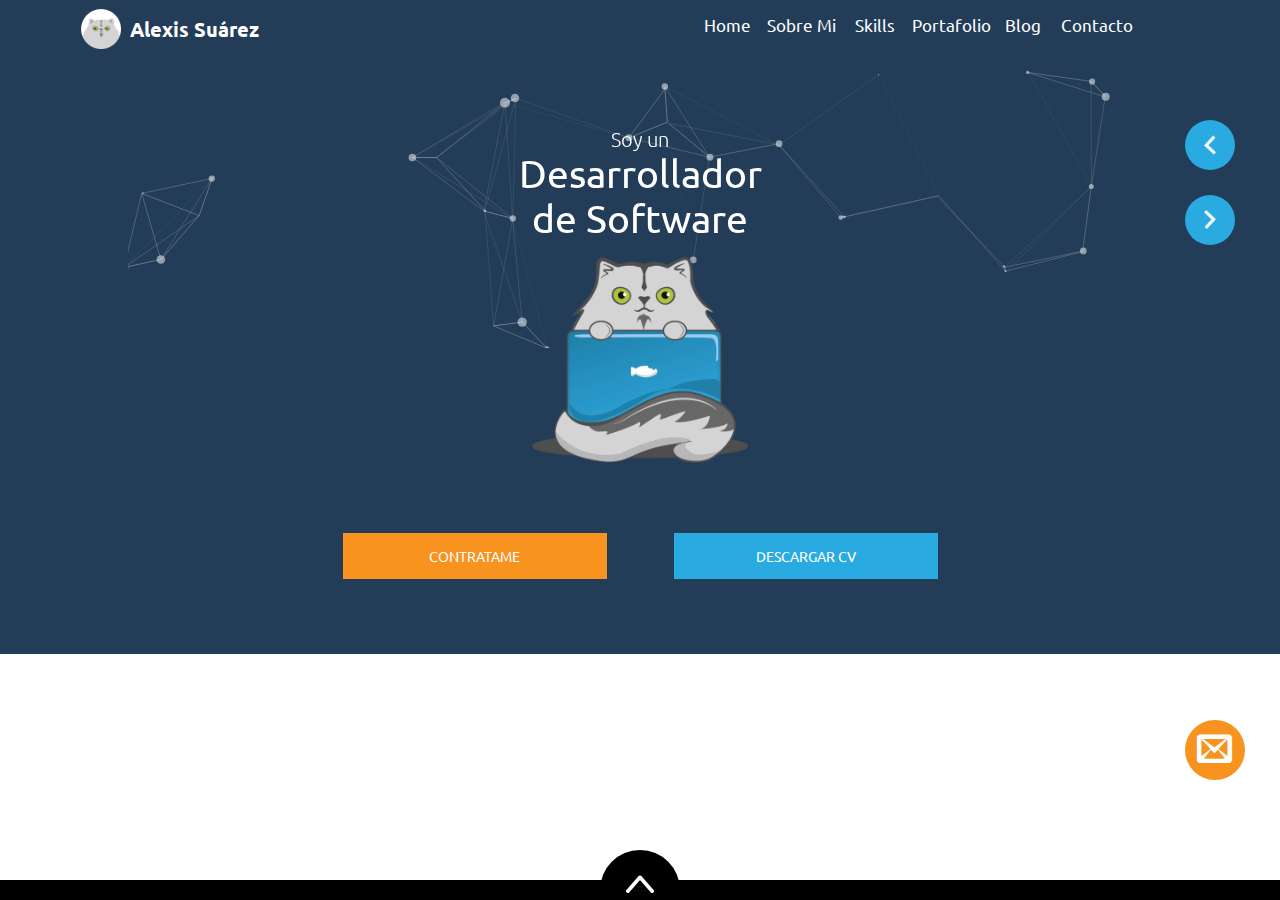
<file: index.html>
<!DOCTYPE html>
<html lang="es">

<head>
    <meta charset="UTF-8">
    <title>Alexis Suárez</title>
    <meta name="viewport" content="width=device-width, initial-scale=1, maximum-scale=1">
    <meta name="keywords" content="Desarrollo de Software, Diseño de páginas Web, Creación de Apps">
    <meta name="description" content="Creación de Software profesional">
    <meta name="owner" content="Alexis Suárez">
    <meta name="author" content="alexissuarezllamas">
    <meta name="robots" content="index, follow">

    <script src="js/modernizr.js"></script>

    <link href="css/normalize.css" rel="stylesheet">

    <link href="css/style.css" rel="stylesheet">
    <link href="css/design.css" rel="stylesheet">

    <link href="https://fonts.googleapis.com/css?family=Ubuntu" rel="stylesheet">
</head>

<body>
    <header>
        <h1>
            <a href="index.html">
                <figure>
                    <img src="img/icon.png" alt="">
                </figure>
            </a>
            <a href="index.html">Alexis Suárez</a>
        </h1>

        <nav id="ioMenu">
            <figure id="showMenu" class="ioMenuMovil" onclick="displayMenu()">
                <img src="img/menu.png" alt="">
            </figure>

            <div id="cardMenu">
                <figure id="hideMenu" class="ioMenuMovil" onclick="displayMenu()">
                    <img src="img/exit.png" alt="">
                </figure>

                <figure id="logoMenu">
                    <img src="img/logo.png" alt="">
                </figure>
                <ul>
                    <li><a onclick="navSection('home')" href="#">Home</a></li>
                    <li><a onclick="navSection('aboutme')" href="#">Sobre Mi</a></li>
                    <li><a onclick="navSection('skills')" href="#">Skills</a></li>
                    <li><a onclick="navSection('portafolio')" href="#">Portafolio</a></li>
                    <li><a onclick="navSection('blog')" href="#">Blog</a></li>
                    <li><a onclick="displayFormContact('block')" href="#">Contacto</a></li>
                </ul>
            </div>
        </nav>

        <div id="prev_section" onclick="displaySection('prev')"><img src="icons/icon-08.png" alt=""></div>
        <div id="next_section" onclick="displaySection('next')"><img src="icons/icon-08.png" alt=""></div>
    </header>

    <div id="slider">
        <section class="slide" id="home" style="display:block">
            <div class="mainAnimation">
                <div id="particles-js"></div>
            </div>
            <div class="mainLogo">
                <h2>Soy un <strong>Desarrollador de Software</strong></h2>
                <figure>
                    <img src="img/logo.png" alt="">
                </figure>
            </div>
            <div class="buttonPage">
                <div id="contratame" onclick="displayFormContact('block')">CONTRATAME</div>
                <a href="docs/cv-alexis-2017.pdf" target="_blank">DESCARGAR CV</a>
            </div>
        </section>
        <section class="slide" id="aboutme" style="display:none"></section>
        <section class="slide" id="skills" style="display:none"></section>
        <section class="slide" id="portafolio" style="display:none"></section>
        <section class="slide" id="blog" style="display:none"></section>
    </div>

    <div id="contactForm">
        <form action="contac.php" id="form1" name="form1" method="post">
            <div id="closeForm" onclick="displayFormContact('none')"></div>
            <figure id="logoMensaje"><img src="icons/icon-17.png" alt=""></figure>

            <p>Dí Hola</p>

            <input id="name" type="text" name="name" placeholder="Tu Nombre">

            <input id="email" type="text" name="email" placeholder="Tu Email">

            <textarea id="message" name="message" placeholder="Mesaje"></textarea>

            <input id="button" type="submit" name="submit" value="ENVIAR">
        </form>
    </div>

    <div id="contactButton" onclick="displayFormContact('block')"></div>

    <footer>
        <div class="rrss">
            <a href="https://www.facebook.com/alex.suarez.92372446" target="_blank"></a>
            <a href="https://www.instagram.com/?hl=es" target="_blank"></a>
            <a href="https://www.whatsapp.com/?l=es" target="_blank"></a>
            <a href="https://twitter.com/?lang=es" target="_blank"></a>
        </div>
        <p>© 2016 All rights reserved | Privacity Policy</p>
    </footer>

    <script src="js/particles.js"></script>
    <script src="js/app.js"></script>
    <script src="js/slider.js"></script>
    
</body>

</html>
</file>
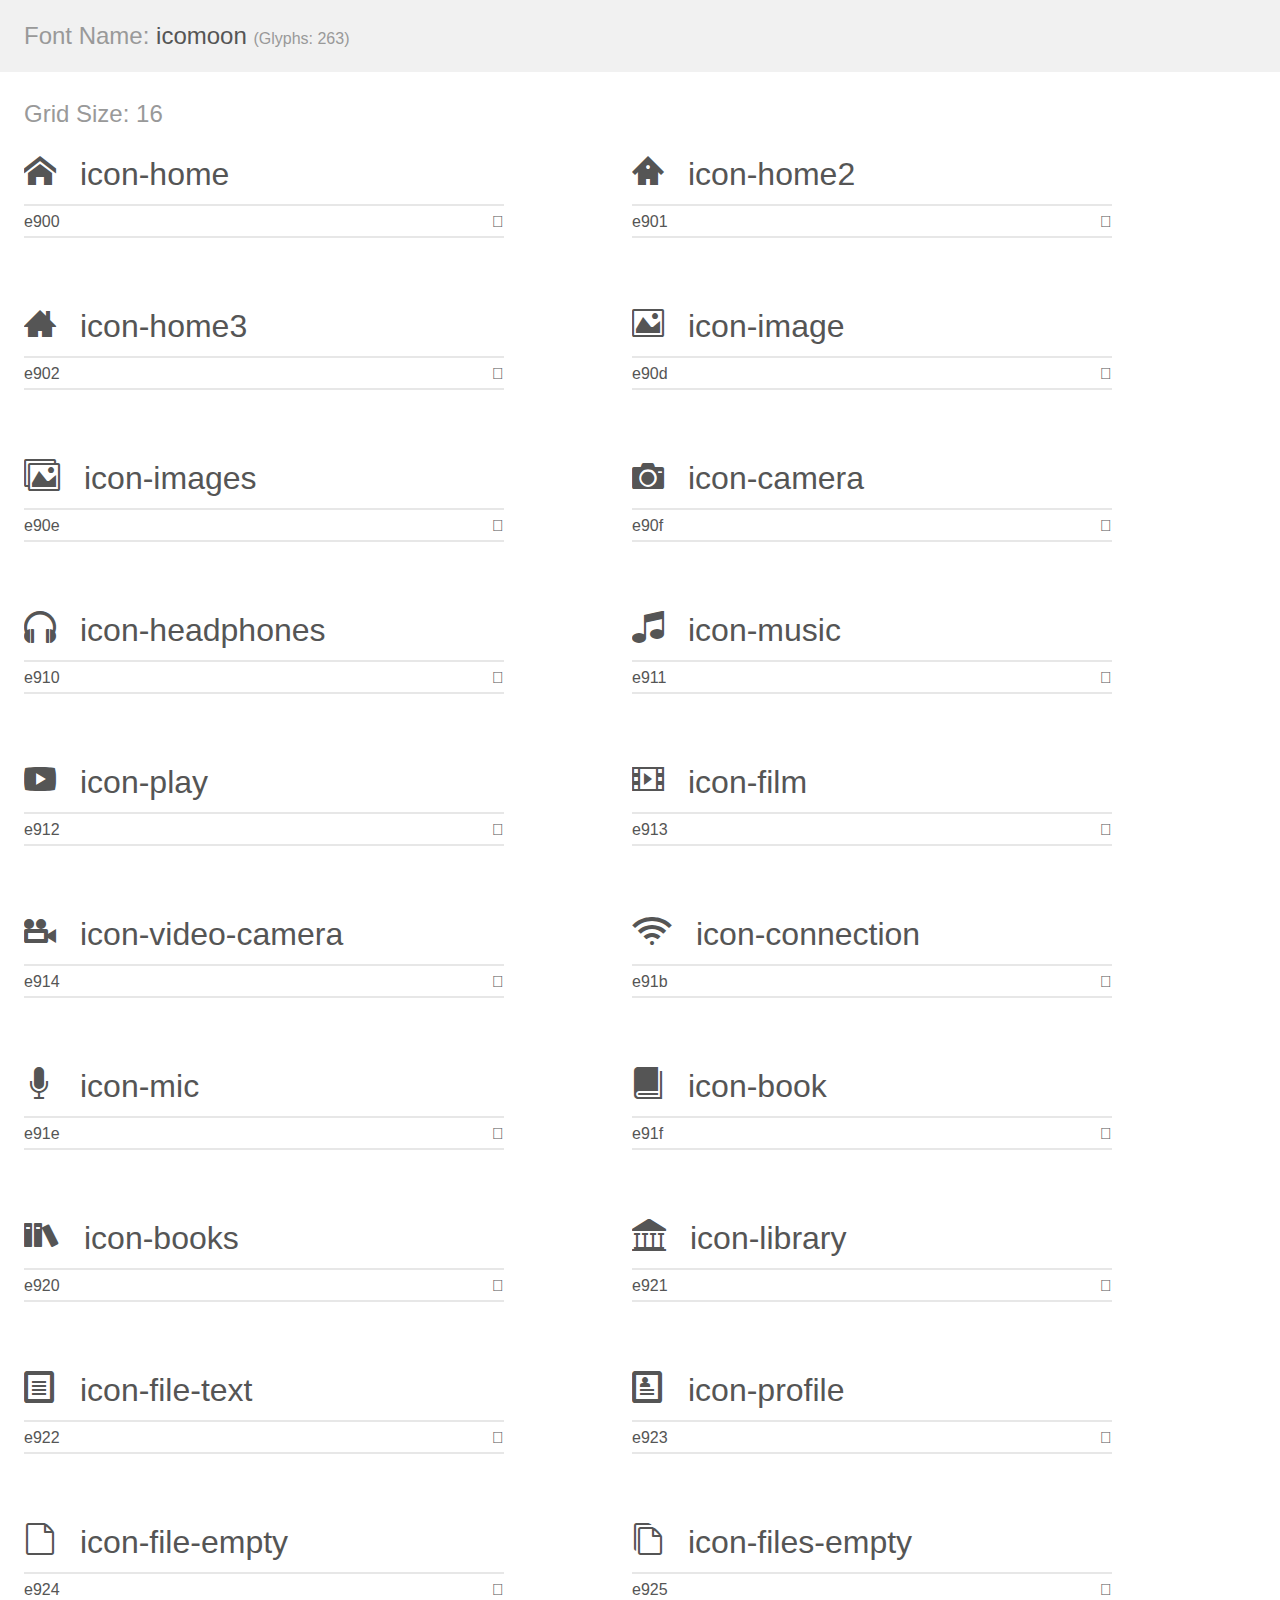
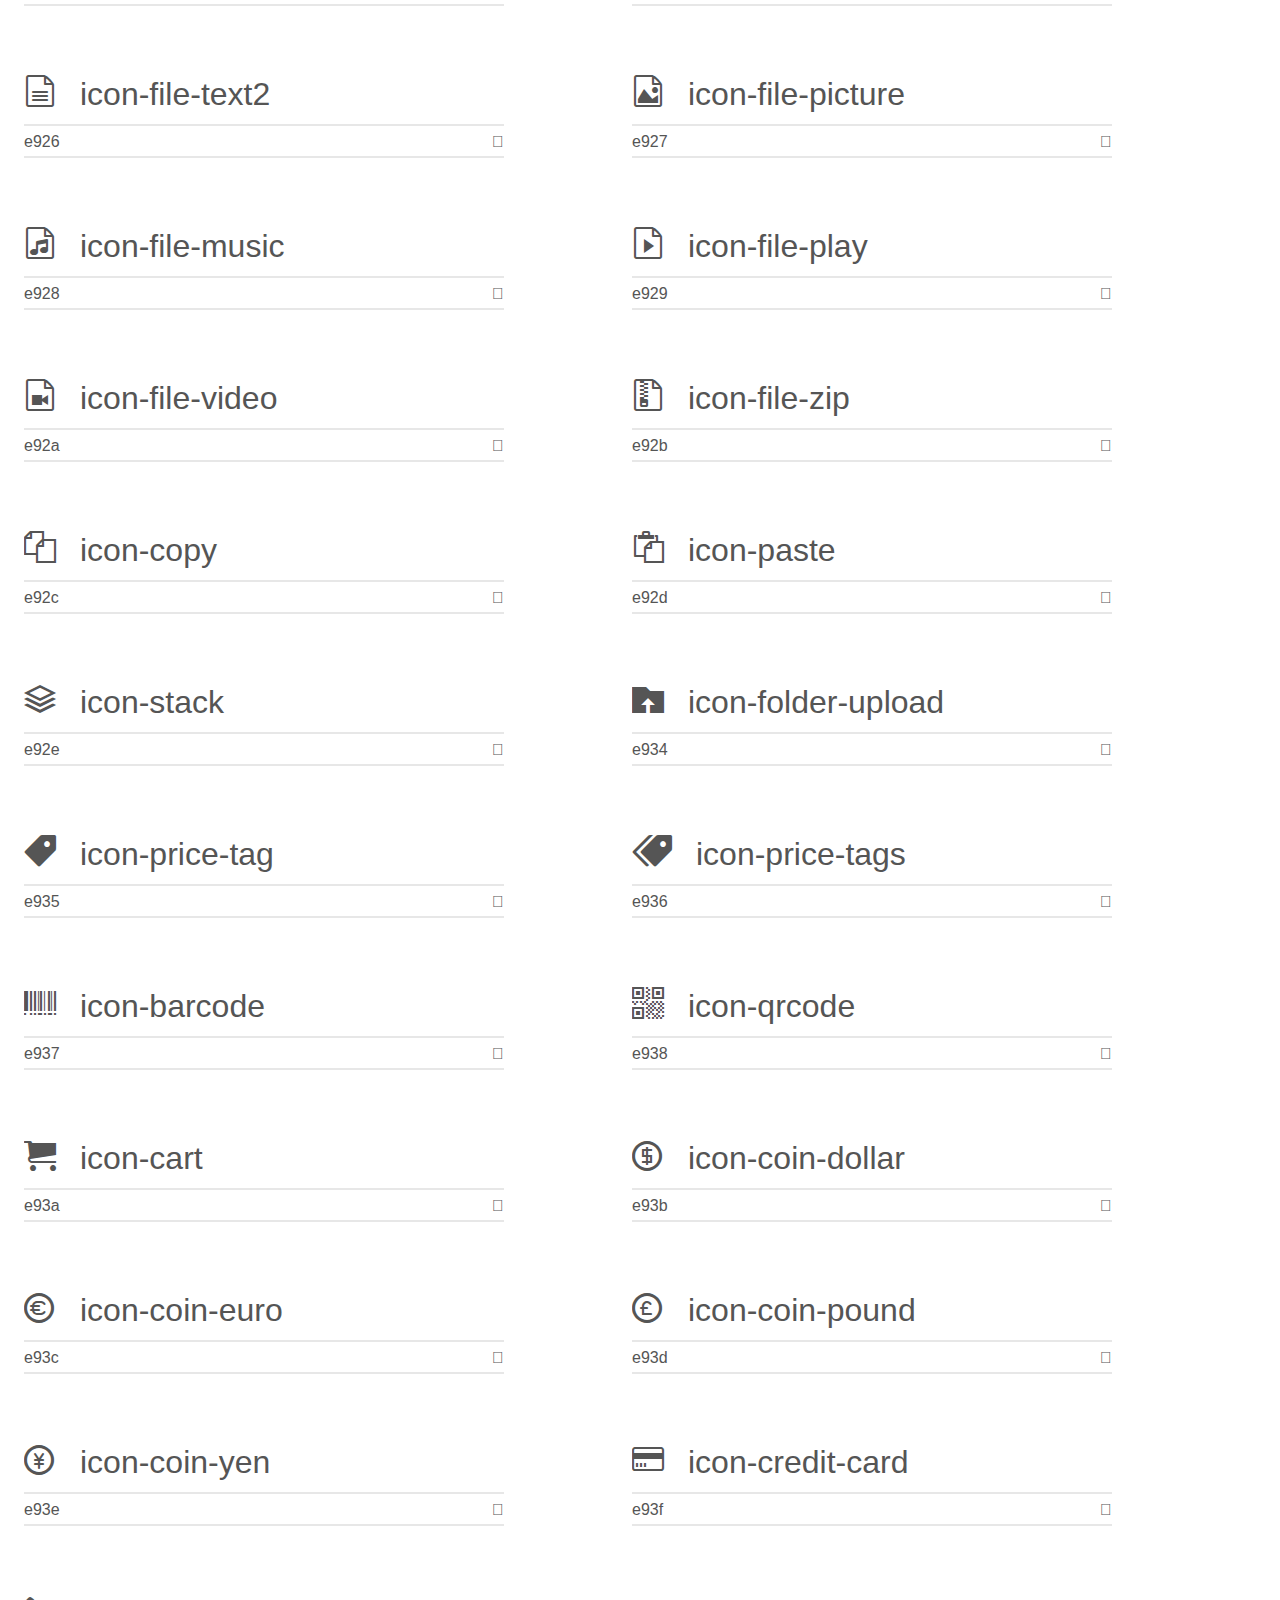
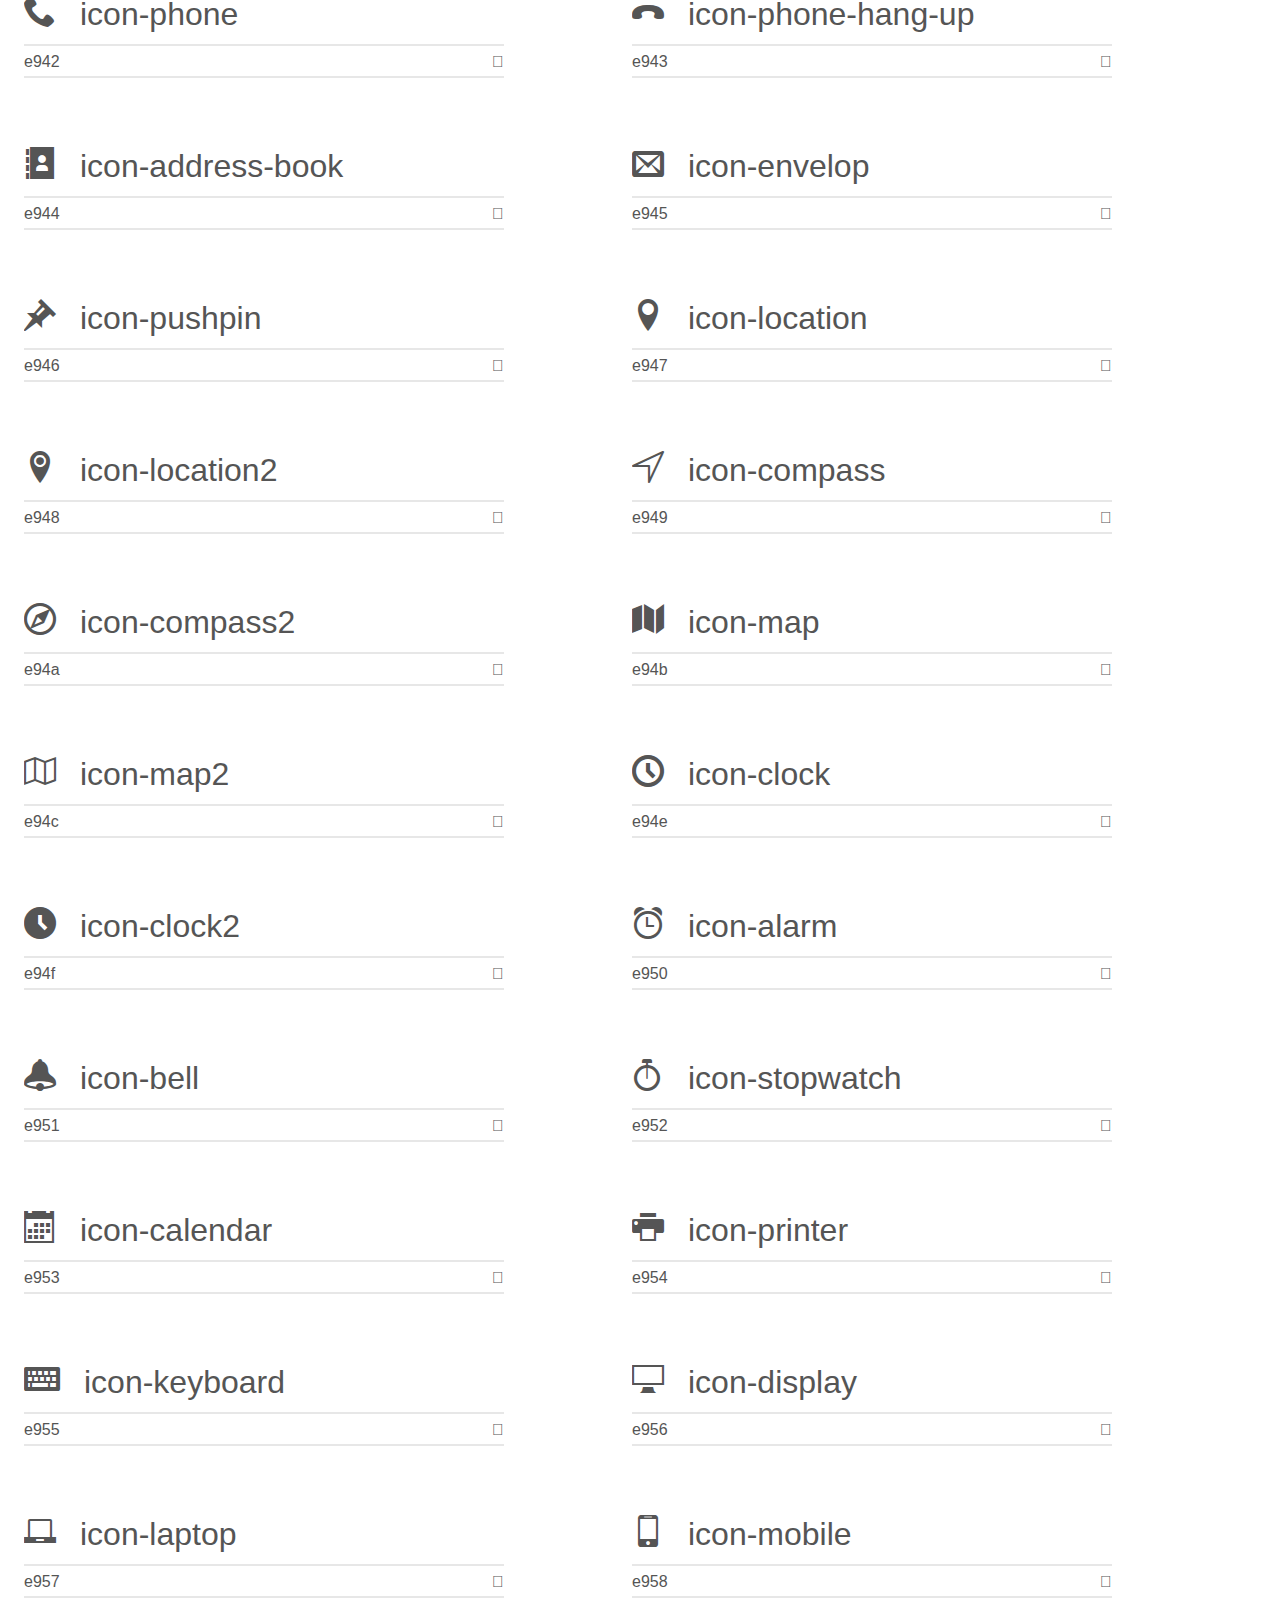
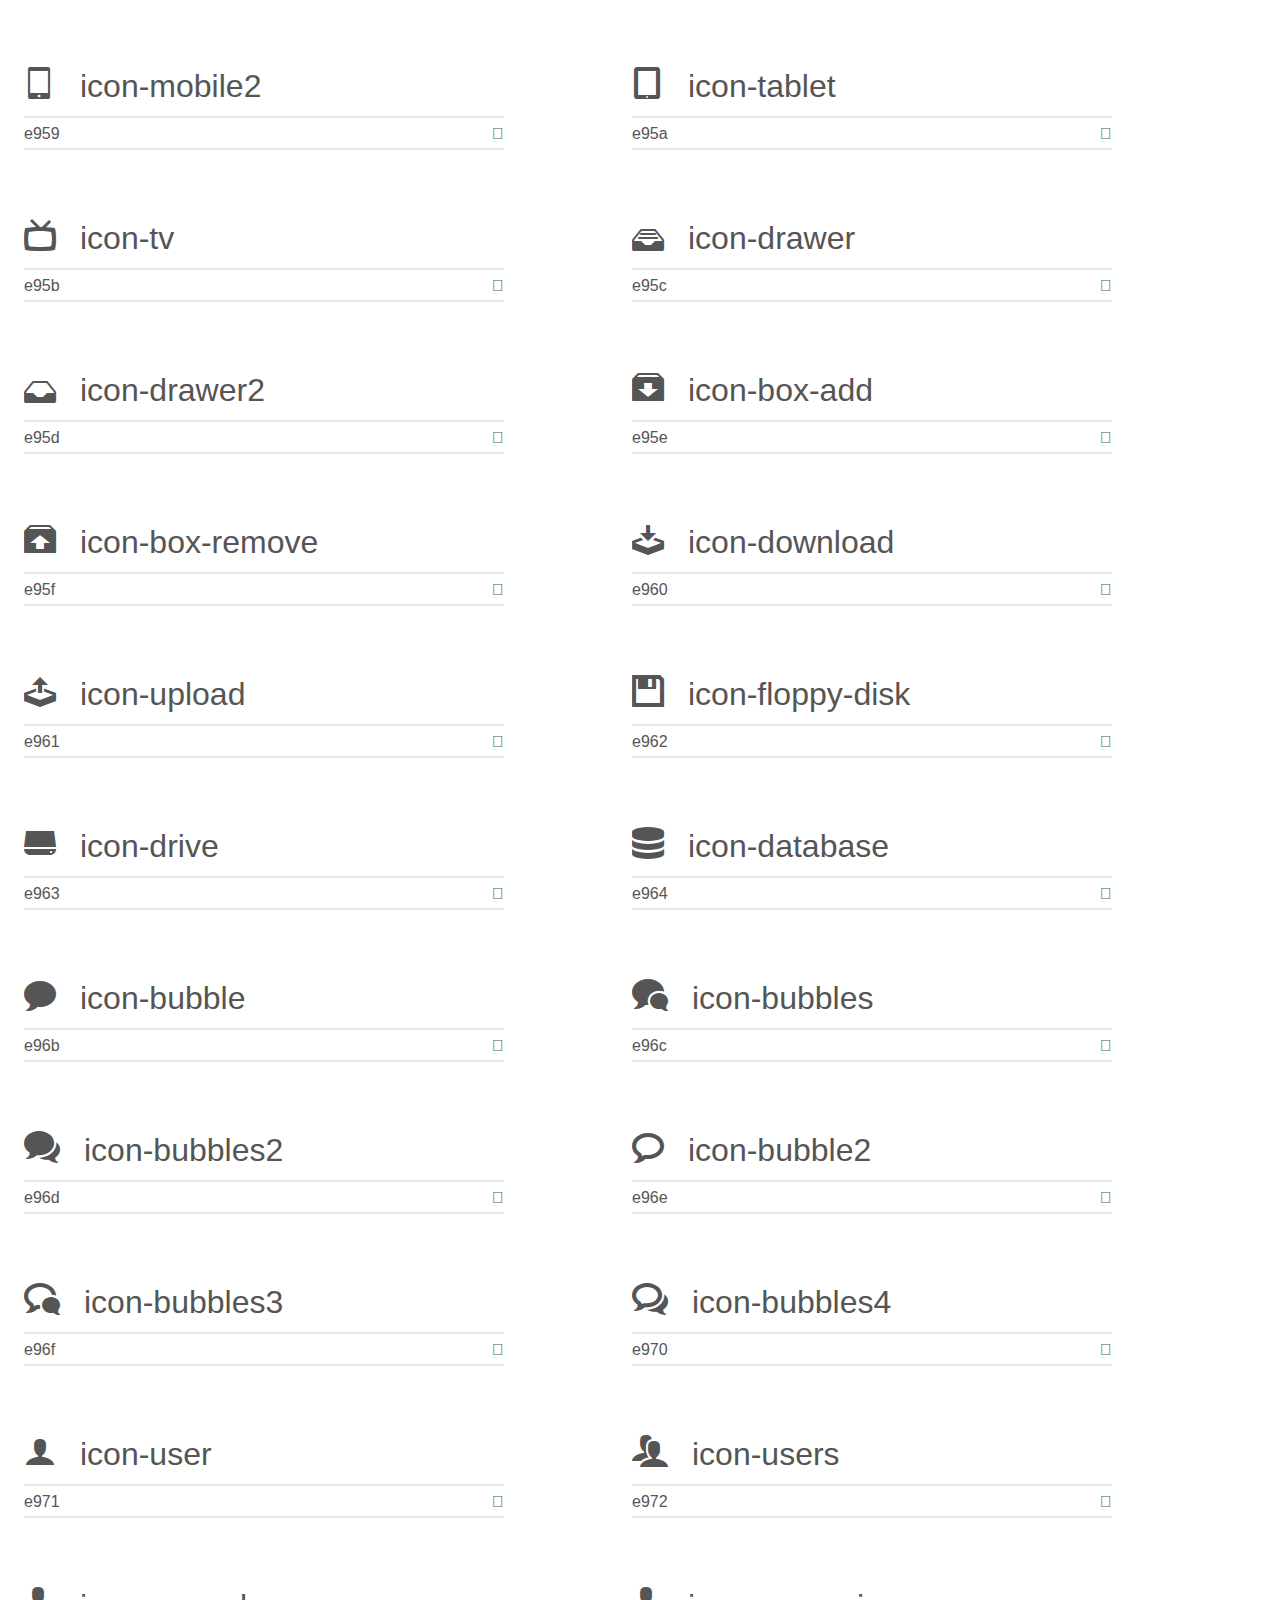
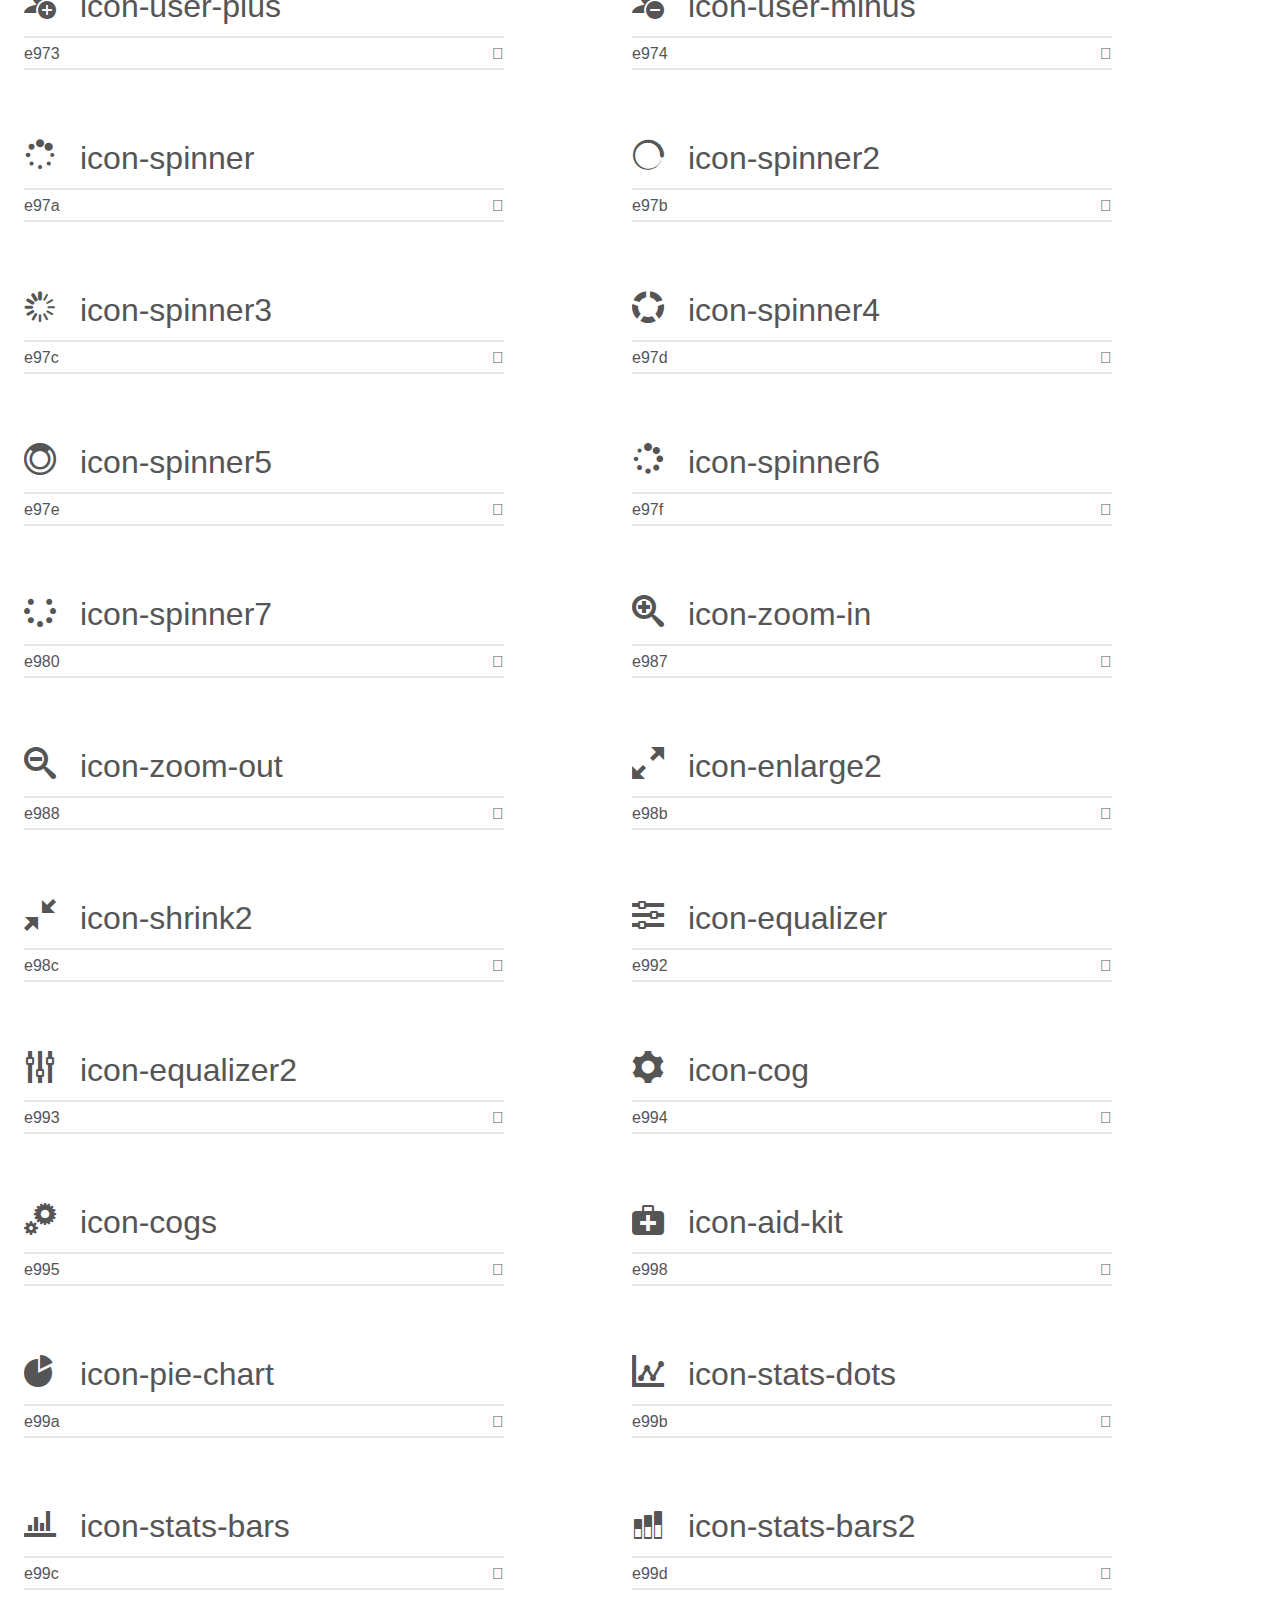
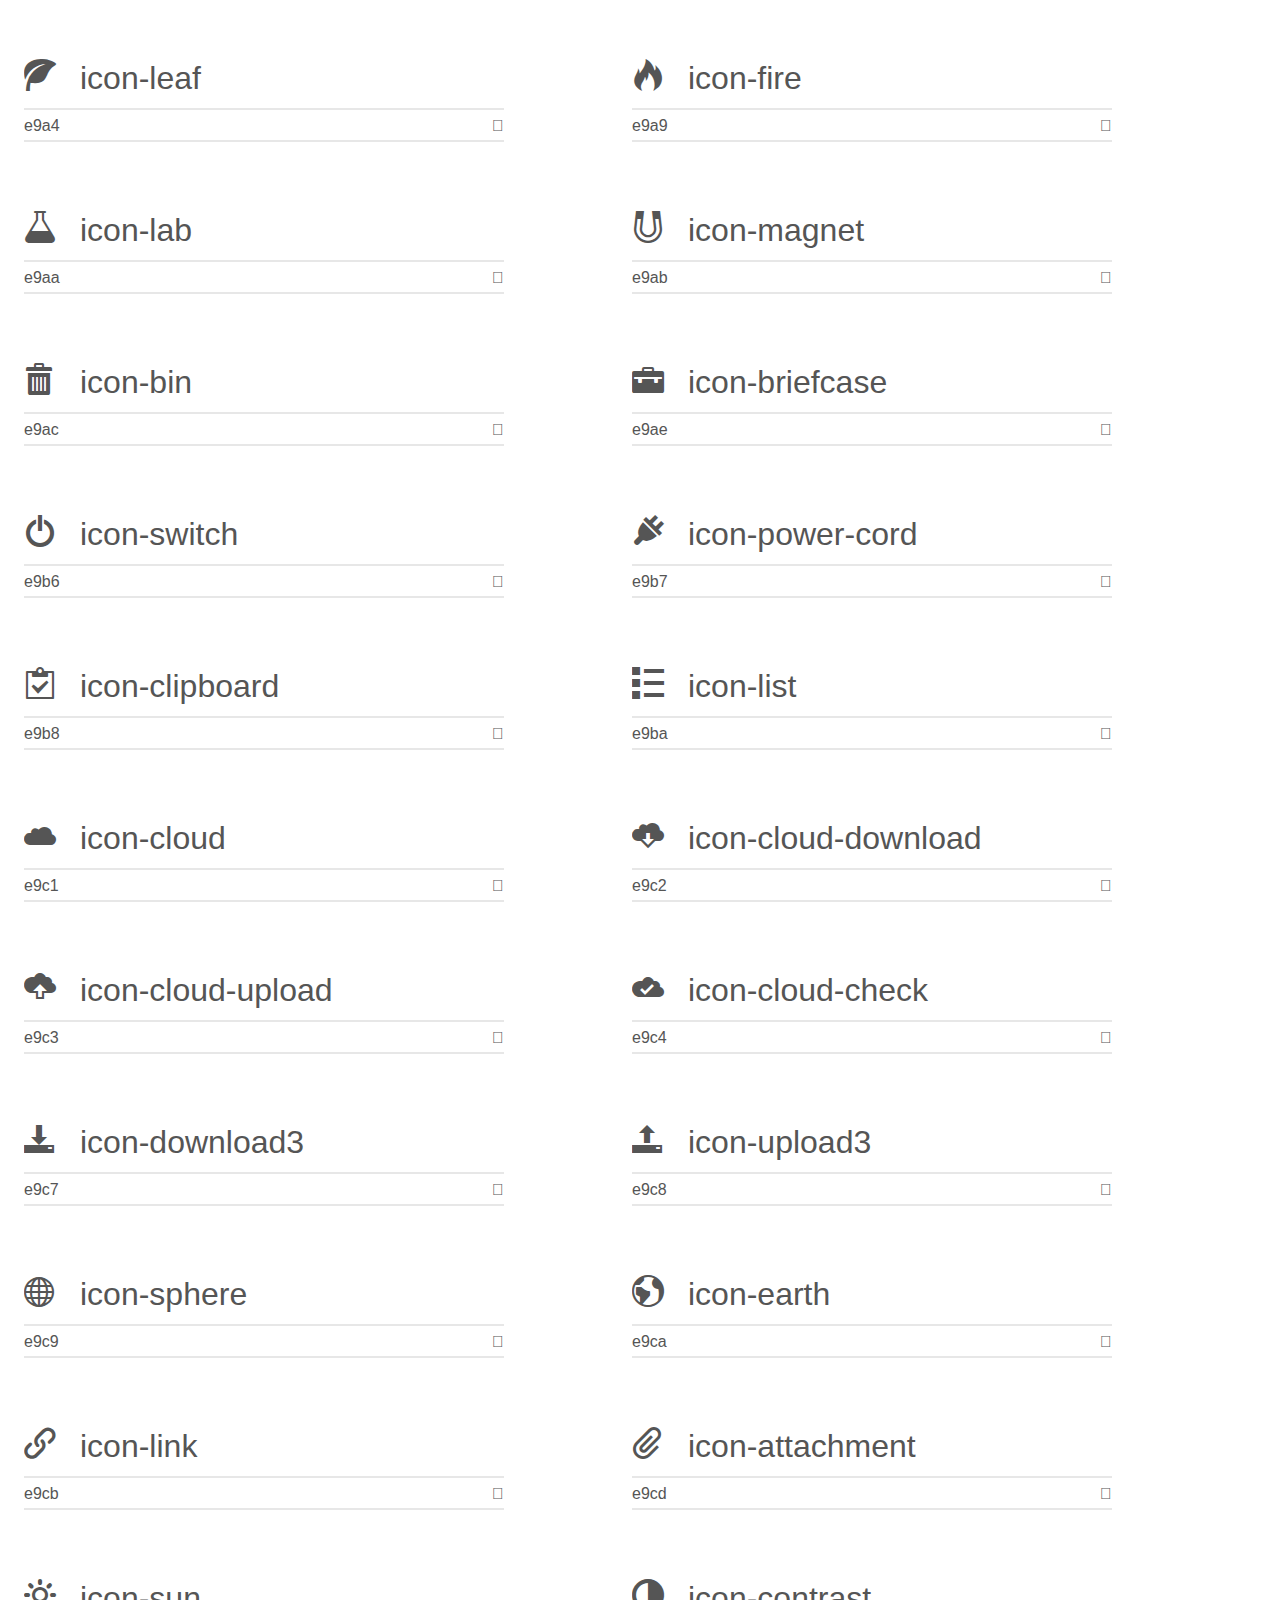
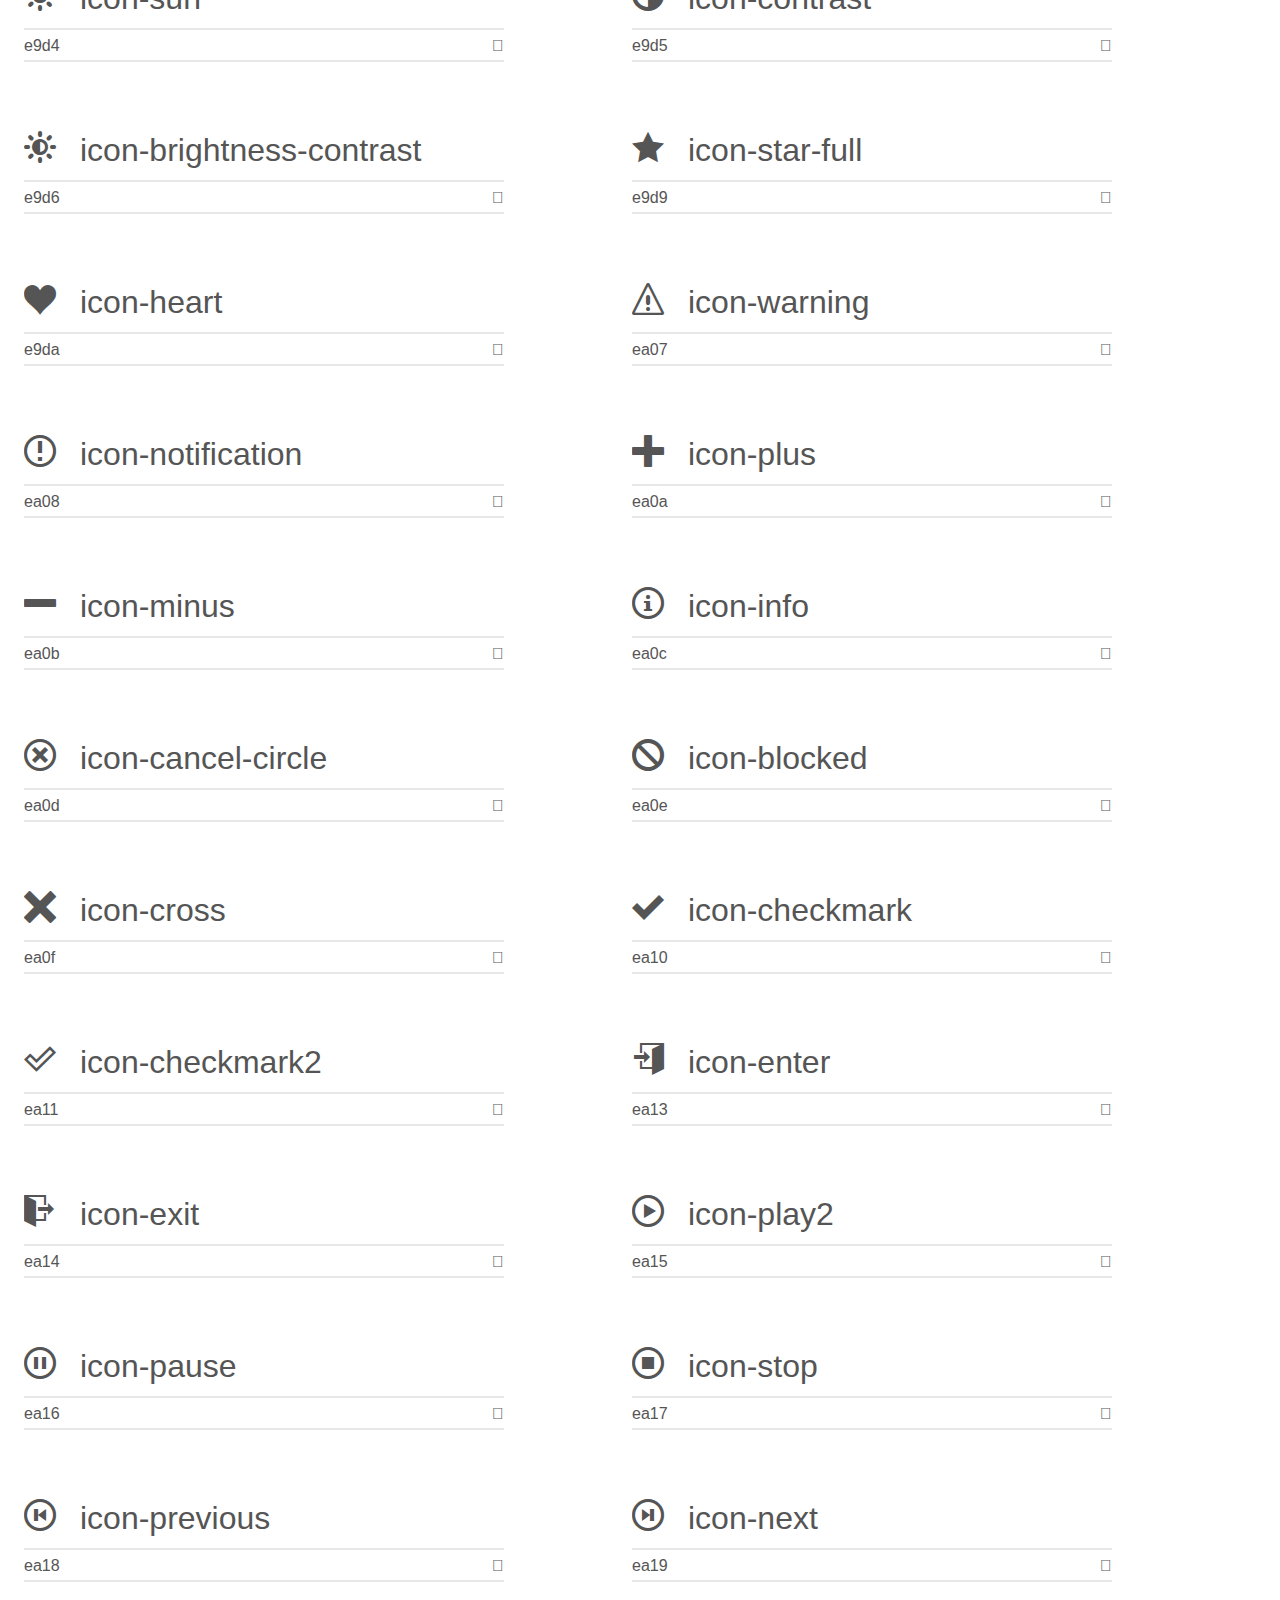
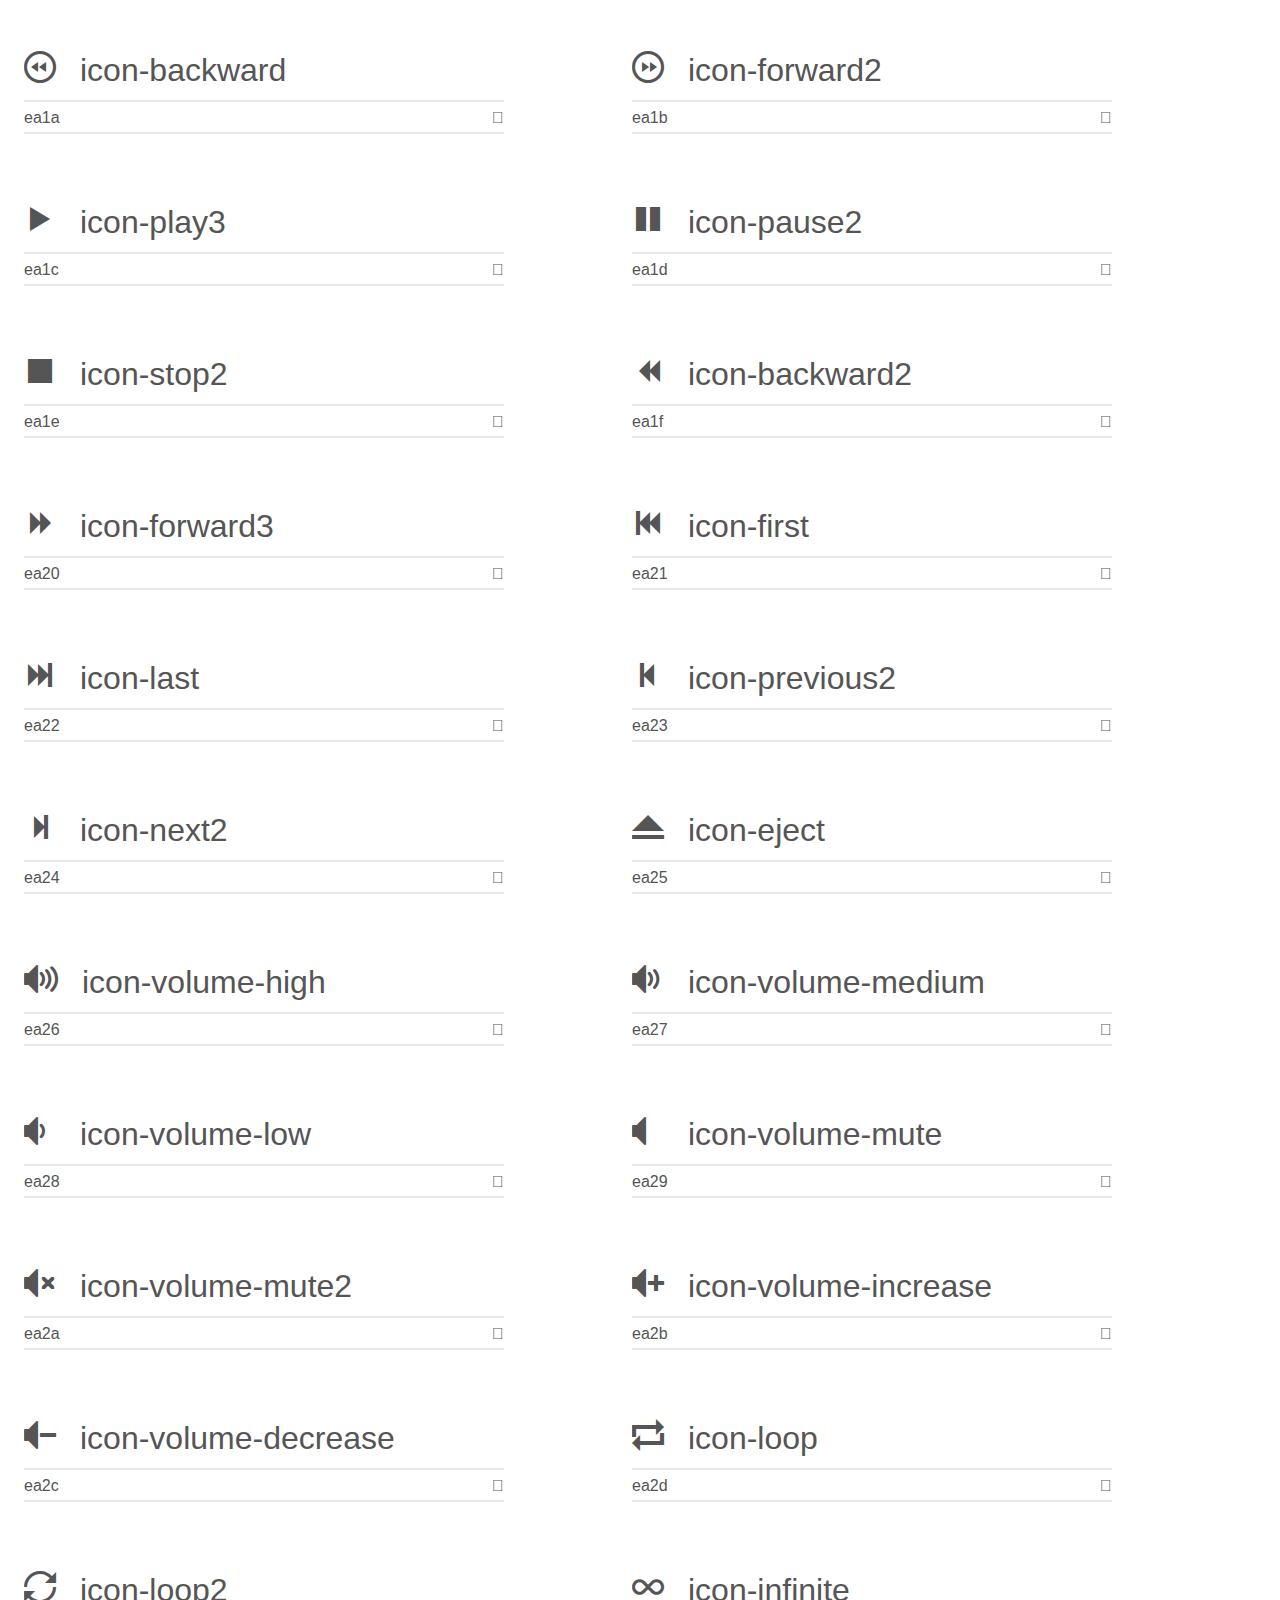
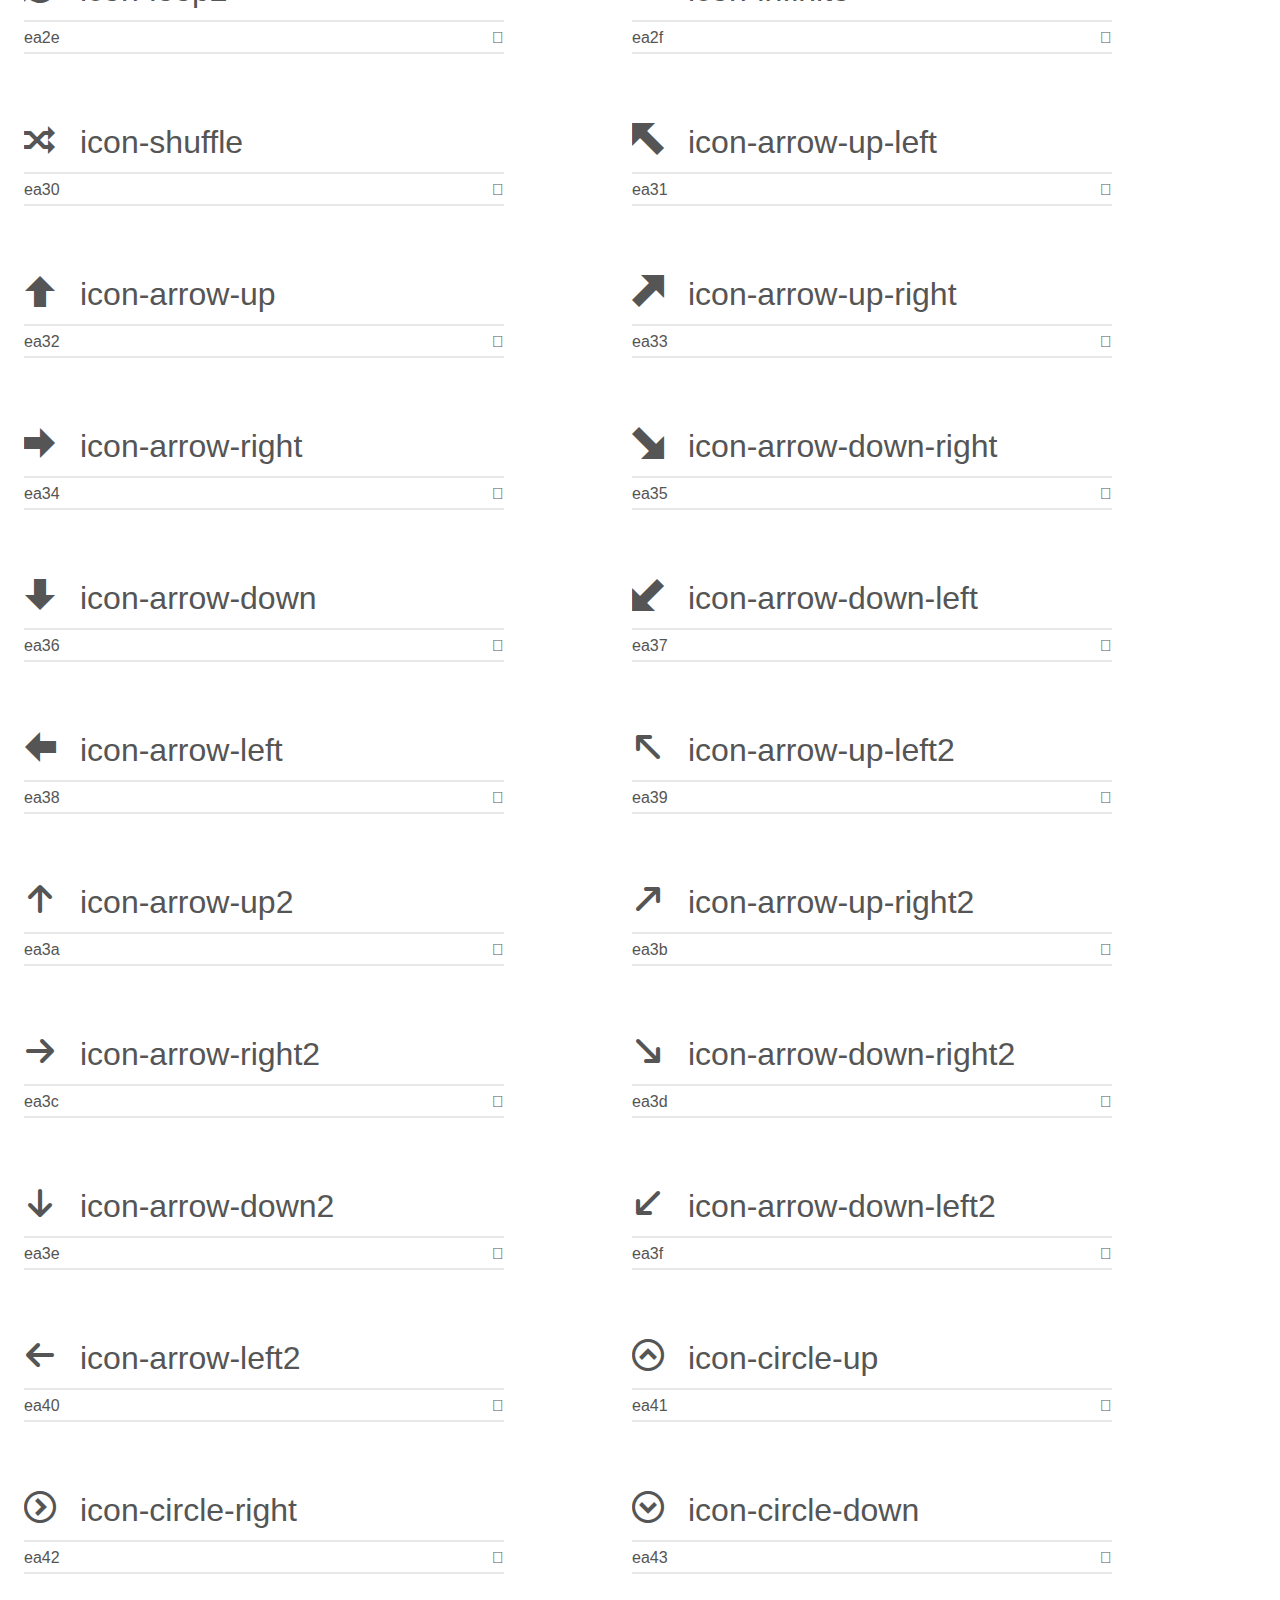
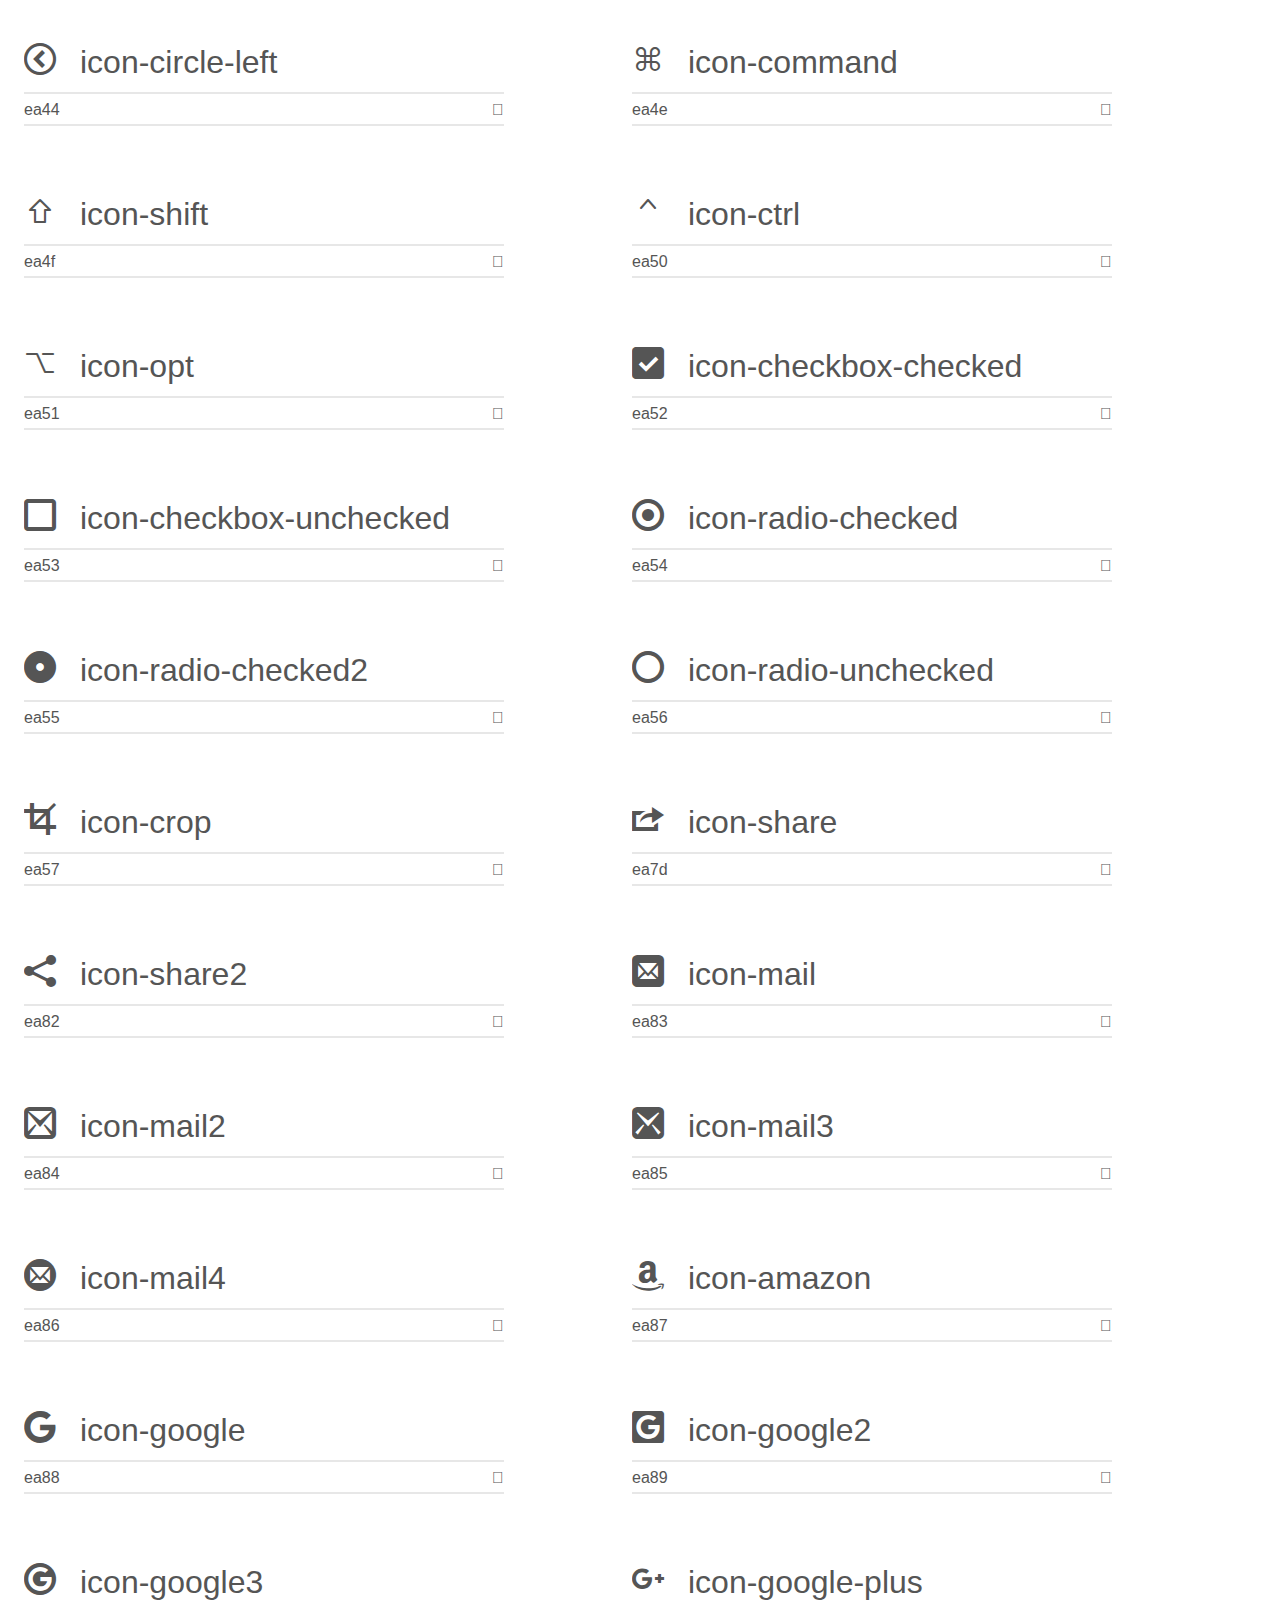
<file: css/demo.html>
<!doctype html>
<html>
<head>
    <meta charset="utf-8">
    <title>IcoMoon Demo</title>
    <meta name="description" content="An Icon Font Generated By IcoMoon.io">
    <meta name="viewport" content="width=device-width, initial-scale=1">
    <link rel="stylesheet" href="demo-files/demo.css">
    <link rel="stylesheet" href="style.css"></head>
<body>
    <div class="bgc1 clearfix">
        <h1 class="mhmm mvm"><span class="fgc1">Font Name:</span> icomoon <small class="fgc1">(Glyphs:&nbsp;263)</small></h1>
    </div>
    <div class="clearfix mhl ptl">
        <h1 class="mvm mtn fgc1">Grid Size: 16</h1>
        <div class="glyph fs1">
            <div class="clearfix bshadow0 pbs">
                <span class="icon-home">
                
                </span>
                <span class="mls"> icon-home</span>
            </div>
            <fieldset class="fs0 size1of1 clearfix hidden-false">
                <input type="text" readonly value="e900" class="unit size1of2" />
                <input type="text" maxlength="1" readonly value="&#xe900;" class="unitRight size1of2 talign-right" />
            </fieldset>
            <div class="fs0 bshadow0 clearfix hidden-true">
                <span class="unit pvs fgc1">liga: </span>
                <input type="text" readonly value="home, house" class="liga unitRight" />
            </div>
        </div>
        <div class="glyph fs1">
            <div class="clearfix bshadow0 pbs">
                <span class="icon-home2">
                
                </span>
                <span class="mls"> icon-home2</span>
            </div>
            <fieldset class="fs0 size1of1 clearfix hidden-false">
                <input type="text" readonly value="e901" class="unit size1of2" />
                <input type="text" maxlength="1" readonly value="&#xe901;" class="unitRight size1of2 talign-right" />
            </fieldset>
            <div class="fs0 bshadow0 clearfix hidden-true">
                <span class="unit pvs fgc1">liga: </span>
                <input type="text" readonly value="home2, house2" class="liga unitRight" />
            </div>
        </div>
        <div class="glyph fs1">
            <div class="clearfix bshadow0 pbs">
                <span class="icon-home3">
                
                </span>
                <span class="mls"> icon-home3</span>
            </div>
            <fieldset class="fs0 size1of1 clearfix hidden-false">
                <input type="text" readonly value="e902" class="unit size1of2" />
                <input type="text" maxlength="1" readonly value="&#xe902;" class="unitRight size1of2 talign-right" />
            </fieldset>
            <div class="fs0 bshadow0 clearfix hidden-true">
                <span class="unit pvs fgc1">liga: </span>
                <input type="text" readonly value="home3, house3" class="liga unitRight" />
            </div>
        </div>
        <div class="glyph fs1">
            <div class="clearfix bshadow0 pbs">
                <span class="icon-image">
                
                </span>
                <span class="mls"> icon-image</span>
            </div>
            <fieldset class="fs0 size1of1 clearfix hidden-false">
                <input type="text" readonly value="e90d" class="unit size1of2" />
                <input type="text" maxlength="1" readonly value="&#xe90d;" class="unitRight size1of2 talign-right" />
            </fieldset>
            <div class="fs0 bshadow0 clearfix hidden-true">
                <span class="unit pvs fgc1">liga: </span>
                <input type="text" readonly value="image, picture" class="liga unitRight" />
            </div>
        </div>
        <div class="glyph fs1">
            <div class="clearfix bshadow0 pbs">
                <span class="icon-images">
                
                </span>
                <span class="mls"> icon-images</span>
            </div>
            <fieldset class="fs0 size1of1 clearfix hidden-false">
                <input type="text" readonly value="e90e" class="unit size1of2" />
                <input type="text" maxlength="1" readonly value="&#xe90e;" class="unitRight size1of2 talign-right" />
            </fieldset>
            <div class="fs0 bshadow0 clearfix hidden-true">
                <span class="unit pvs fgc1">liga: </span>
                <input type="text" readonly value="images, pictures" class="liga unitRight" />
            </div>
        </div>
        <div class="glyph fs1">
            <div class="clearfix bshadow0 pbs">
                <span class="icon-camera">
                
                </span>
                <span class="mls"> icon-camera</span>
            </div>
            <fieldset class="fs0 size1of1 clearfix hidden-false">
                <input type="text" readonly value="e90f" class="unit size1of2" />
                <input type="text" maxlength="1" readonly value="&#xe90f;" class="unitRight size1of2 talign-right" />
            </fieldset>
            <div class="fs0 bshadow0 clearfix hidden-true">
                <span class="unit pvs fgc1">liga: </span>
                <input type="text" readonly value="camera, photo" class="liga unitRight" />
            </div>
        </div>
        <div class="glyph fs1">
            <div class="clearfix bshadow0 pbs">
                <span class="icon-headphones">
                
                </span>
                <span class="mls"> icon-headphones</span>
            </div>
            <fieldset class="fs0 size1of1 clearfix hidden-false">
                <input type="text" readonly value="e910" class="unit size1of2" />
                <input type="text" maxlength="1" readonly value="&#xe910;" class="unitRight size1of2 talign-right" />
            </fieldset>
            <div class="fs0 bshadow0 clearfix hidden-true">
                <span class="unit pvs fgc1">liga: </span>
                <input type="text" readonly value="headphones, headset" class="liga unitRight" />
            </div>
        </div>
        <div class="glyph fs1">
            <div class="clearfix bshadow0 pbs">
                <span class="icon-music">
                
                </span>
                <span class="mls"> icon-music</span>
            </div>
            <fieldset class="fs0 size1of1 clearfix hidden-false">
                <input type="text" readonly value="e911" class="unit size1of2" />
                <input type="text" maxlength="1" readonly value="&#xe911;" class="unitRight size1of2 talign-right" />
            </fieldset>
            <div class="fs0 bshadow0 clearfix hidden-true">
                <span class="unit pvs fgc1">liga: </span>
                <input type="text" readonly value="music, song" class="liga unitRight" />
            </div>
        </div>
        <div class="glyph fs1">
            <div class="clearfix bshadow0 pbs">
                <span class="icon-play">
                
                </span>
                <span class="mls"> icon-play</span>
            </div>
            <fieldset class="fs0 size1of1 clearfix hidden-false">
                <input type="text" readonly value="e912" class="unit size1of2" />
                <input type="text" maxlength="1" readonly value="&#xe912;" class="unitRight size1of2 talign-right" />
            </fieldset>
            <div class="fs0 bshadow0 clearfix hidden-true">
                <span class="unit pvs fgc1">liga: </span>
                <input type="text" readonly value="play, video" class="liga unitRight" />
            </div>
        </div>
        <div class="glyph fs1">
            <div class="clearfix bshadow0 pbs">
                <span class="icon-film">
                
                </span>
                <span class="mls"> icon-film</span>
            </div>
            <fieldset class="fs0 size1of1 clearfix hidden-false">
                <input type="text" readonly value="e913" class="unit size1of2" />
                <input type="text" maxlength="1" readonly value="&#xe913;" class="unitRight size1of2 talign-right" />
            </fieldset>
            <div class="fs0 bshadow0 clearfix hidden-true">
                <span class="unit pvs fgc1">liga: </span>
                <input type="text" readonly value="film, video2" class="liga unitRight" />
            </div>
        </div>
        <div class="glyph fs1">
            <div class="clearfix bshadow0 pbs">
                <span class="icon-video-camera">
                
                </span>
                <span class="mls"> icon-video-camera</span>
            </div>
            <fieldset class="fs0 size1of1 clearfix hidden-false">
                <input type="text" readonly value="e914" class="unit size1of2" />
                <input type="text" maxlength="1" readonly value="&#xe914;" class="unitRight size1of2 talign-right" />
            </fieldset>
            <div class="fs0 bshadow0 clearfix hidden-true">
                <span class="unit pvs fgc1">liga: </span>
                <input type="text" readonly value="video-camera, video3" class="liga unitRight" />
            </div>
        </div>
        <div class="glyph fs1">
            <div class="clearfix bshadow0 pbs">
                <span class="icon-connection">
                
                </span>
                <span class="mls"> icon-connection</span>
            </div>
            <fieldset class="fs0 size1of1 clearfix hidden-false">
                <input type="text" readonly value="e91b" class="unit size1of2" />
                <input type="text" maxlength="1" readonly value="&#xe91b;" class="unitRight size1of2 talign-right" />
            </fieldset>
            <div class="fs0 bshadow0 clearfix hidden-true">
                <span class="unit pvs fgc1">liga: </span>
                <input type="text" readonly value="connection, wifi" class="liga unitRight" />
            </div>
        </div>
        <div class="glyph fs1">
            <div class="clearfix bshadow0 pbs">
                <span class="icon-mic">
                
                </span>
                <span class="mls"> icon-mic</span>
            </div>
            <fieldset class="fs0 size1of1 clearfix hidden-false">
                <input type="text" readonly value="e91e" class="unit size1of2" />
                <input type="text" maxlength="1" readonly value="&#xe91e;" class="unitRight size1of2 talign-right" />
            </fieldset>
            <div class="fs0 bshadow0 clearfix hidden-true">
                <span class="unit pvs fgc1">liga: </span>
                <input type="text" readonly value="mic, microphone" class="liga unitRight" />
            </div>
        </div>
        <div class="glyph fs1">
            <div class="clearfix bshadow0 pbs">
                <span class="icon-book">
                
                </span>
                <span class="mls"> icon-book</span>
            </div>
            <fieldset class="fs0 size1of1 clearfix hidden-false">
                <input type="text" readonly value="e91f" class="unit size1of2" />
                <input type="text" maxlength="1" readonly value="&#xe91f;" class="unitRight size1of2 talign-right" />
            </fieldset>
            <div class="fs0 bshadow0 clearfix hidden-true">
                <span class="unit pvs fgc1">liga: </span>
                <input type="text" readonly value="book, read" class="liga unitRight" />
            </div>
        </div>
        <div class="glyph fs1">
            <div class="clearfix bshadow0 pbs">
                <span class="icon-books">
                
                </span>
                <span class="mls"> icon-books</span>
            </div>
            <fieldset class="fs0 size1of1 clearfix hidden-false">
                <input type="text" readonly value="e920" class="unit size1of2" />
                <input type="text" maxlength="1" readonly value="&#xe920;" class="unitRight size1of2 talign-right" />
            </fieldset>
            <div class="fs0 bshadow0 clearfix hidden-true">
                <span class="unit pvs fgc1">liga: </span>
                <input type="text" readonly value="books, library" class="liga unitRight" />
            </div>
        </div>
        <div class="glyph fs1">
            <div class="clearfix bshadow0 pbs">
                <span class="icon-library">
                
                </span>
                <span class="mls"> icon-library</span>
            </div>
            <fieldset class="fs0 size1of1 clearfix hidden-false">
                <input type="text" readonly value="e921" class="unit size1of2" />
                <input type="text" maxlength="1" readonly value="&#xe921;" class="unitRight size1of2 talign-right" />
            </fieldset>
            <div class="fs0 bshadow0 clearfix hidden-true">
                <span class="unit pvs fgc1">liga: </span>
                <input type="text" readonly value="library2, bank" class="liga unitRight" />
            </div>
        </div>
        <div class="glyph fs1">
            <div class="clearfix bshadow0 pbs">
                <span class="icon-file-text">
                
                </span>
                <span class="mls"> icon-file-text</span>
            </div>
            <fieldset class="fs0 size1of1 clearfix hidden-false">
                <input type="text" readonly value="e922" class="unit size1of2" />
                <input type="text" maxlength="1" readonly value="&#xe922;" class="unitRight size1of2 talign-right" />
            </fieldset>
            <div class="fs0 bshadow0 clearfix hidden-true">
                <span class="unit pvs fgc1">liga: </span>
                <input type="text" readonly value="file-text, file" class="liga unitRight" />
            </div>
        </div>
        <div class="glyph fs1">
            <div class="clearfix bshadow0 pbs">
                <span class="icon-profile">
                
                </span>
                <span class="mls"> icon-profile</span>
            </div>
            <fieldset class="fs0 size1of1 clearfix hidden-false">
                <input type="text" readonly value="e923" class="unit size1of2" />
                <input type="text" maxlength="1" readonly value="&#xe923;" class="unitRight size1of2 talign-right" />
            </fieldset>
            <div class="fs0 bshadow0 clearfix hidden-true">
                <span class="unit pvs fgc1">liga: </span>
                <input type="text" readonly value="profile, file2" class="liga unitRight" />
            </div>
        </div>
        <div class="glyph fs1">
            <div class="clearfix bshadow0 pbs">
                <span class="icon-file-empty">
                
                </span>
                <span class="mls"> icon-file-empty</span>
            </div>
            <fieldset class="fs0 size1of1 clearfix hidden-false">
                <input type="text" readonly value="e924" class="unit size1of2" />
                <input type="text" maxlength="1" readonly value="&#xe924;" class="unitRight size1of2 talign-right" />
            </fieldset>
            <div class="fs0 bshadow0 clearfix hidden-true">
                <span class="unit pvs fgc1">liga: </span>
                <input type="text" readonly value="file-empty, file3" class="liga unitRight" />
            </div>
        </div>
        <div class="glyph fs1">
            <div class="clearfix bshadow0 pbs">
                <span class="icon-files-empty">
                
                </span>
                <span class="mls"> icon-files-empty</span>
            </div>
            <fieldset class="fs0 size1of1 clearfix hidden-false">
                <input type="text" readonly value="e925" class="unit size1of2" />
                <input type="text" maxlength="1" readonly value="&#xe925;" class="unitRight size1of2 talign-right" />
            </fieldset>
            <div class="fs0 bshadow0 clearfix hidden-true">
                <span class="unit pvs fgc1">liga: </span>
                <input type="text" readonly value="files-empty, files" class="liga unitRight" />
            </div>
        </div>
        <div class="glyph fs1">
            <div class="clearfix bshadow0 pbs">
                <span class="icon-file-text2">
                
                </span>
                <span class="mls"> icon-file-text2</span>
            </div>
            <fieldset class="fs0 size1of1 clearfix hidden-false">
                <input type="text" readonly value="e926" class="unit size1of2" />
                <input type="text" maxlength="1" readonly value="&#xe926;" class="unitRight size1of2 talign-right" />
            </fieldset>
            <div class="fs0 bshadow0 clearfix hidden-true">
                <span class="unit pvs fgc1">liga: </span>
                <input type="text" readonly value="file-text2, file4" class="liga unitRight" />
            </div>
        </div>
        <div class="glyph fs1">
            <div class="clearfix bshadow0 pbs">
                <span class="icon-file-picture">
                
                </span>
                <span class="mls"> icon-file-picture</span>
            </div>
            <fieldset class="fs0 size1of1 clearfix hidden-false">
                <input type="text" readonly value="e927" class="unit size1of2" />
                <input type="text" maxlength="1" readonly value="&#xe927;" class="unitRight size1of2 talign-right" />
            </fieldset>
            <div class="fs0 bshadow0 clearfix hidden-true">
                <span class="unit pvs fgc1">liga: </span>
                <input type="text" readonly value="file-picture, file5" class="liga unitRight" />
            </div>
        </div>
        <div class="glyph fs1">
            <div class="clearfix bshadow0 pbs">
                <span class="icon-file-music">
                
                </span>
                <span class="mls"> icon-file-music</span>
            </div>
            <fieldset class="fs0 size1of1 clearfix hidden-false">
                <input type="text" readonly value="e928" class="unit size1of2" />
                <input type="text" maxlength="1" readonly value="&#xe928;" class="unitRight size1of2 talign-right" />
            </fieldset>
            <div class="fs0 bshadow0 clearfix hidden-true">
                <span class="unit pvs fgc1">liga: </span>
                <input type="text" readonly value="file-music, file6" class="liga unitRight" />
            </div>
        </div>
        <div class="glyph fs1">
            <div class="clearfix bshadow0 pbs">
                <span class="icon-file-play">
                
                </span>
                <span class="mls"> icon-file-play</span>
            </div>
            <fieldset class="fs0 size1of1 clearfix hidden-false">
                <input type="text" readonly value="e929" class="unit size1of2" />
                <input type="text" maxlength="1" readonly value="&#xe929;" class="unitRight size1of2 talign-right" />
            </fieldset>
            <div class="fs0 bshadow0 clearfix hidden-true">
                <span class="unit pvs fgc1">liga: </span>
                <input type="text" readonly value="file-play, file7" class="liga unitRight" />
            </div>
        </div>
        <div class="glyph fs1">
            <div class="clearfix bshadow0 pbs">
                <span class="icon-file-video">
                
                </span>
                <span class="mls"> icon-file-video</span>
            </div>
            <fieldset class="fs0 size1of1 clearfix hidden-false">
                <input type="text" readonly value="e92a" class="unit size1of2" />
                <input type="text" maxlength="1" readonly value="&#xe92a;" class="unitRight size1of2 talign-right" />
            </fieldset>
            <div class="fs0 bshadow0 clearfix hidden-true">
                <span class="unit pvs fgc1">liga: </span>
                <input type="text" readonly value="file-video, file8" class="liga unitRight" />
            </div>
        </div>
        <div class="glyph fs1">
            <div class="clearfix bshadow0 pbs">
                <span class="icon-file-zip">
                
                </span>
                <span class="mls"> icon-file-zip</span>
            </div>
            <fieldset class="fs0 size1of1 clearfix hidden-false">
                <input type="text" readonly value="e92b" class="unit size1of2" />
                <input type="text" maxlength="1" readonly value="&#xe92b;" class="unitRight size1of2 talign-right" />
            </fieldset>
            <div class="fs0 bshadow0 clearfix hidden-true">
                <span class="unit pvs fgc1">liga: </span>
                <input type="text" readonly value="file-zip, file9" class="liga unitRight" />
            </div>
        </div>
        <div class="glyph fs1">
            <div class="clearfix bshadow0 pbs">
                <span class="icon-copy">
                
                </span>
                <span class="mls"> icon-copy</span>
            </div>
            <fieldset class="fs0 size1of1 clearfix hidden-false">
                <input type="text" readonly value="e92c" class="unit size1of2" />
                <input type="text" maxlength="1" readonly value="&#xe92c;" class="unitRight size1of2 talign-right" />
            </fieldset>
            <div class="fs0 bshadow0 clearfix hidden-true">
                <span class="unit pvs fgc1">liga: </span>
                <input type="text" readonly value="copy, duplicate" class="liga unitRight" />
            </div>
        </div>
        <div class="glyph fs1">
            <div class="clearfix bshadow0 pbs">
                <span class="icon-paste">
                
                </span>
                <span class="mls"> icon-paste</span>
            </div>
            <fieldset class="fs0 size1of1 clearfix hidden-false">
                <input type="text" readonly value="e92d" class="unit size1of2" />
                <input type="text" maxlength="1" readonly value="&#xe92d;" class="unitRight size1of2 talign-right" />
            </fieldset>
            <div class="fs0 bshadow0 clearfix hidden-true">
                <span class="unit pvs fgc1">liga: </span>
                <input type="text" readonly value="paste, clipboard-file" class="liga unitRight" />
            </div>
        </div>
        <div class="glyph fs1">
            <div class="clearfix bshadow0 pbs">
                <span class="icon-stack">
                
                </span>
                <span class="mls"> icon-stack</span>
            </div>
            <fieldset class="fs0 size1of1 clearfix hidden-false">
                <input type="text" readonly value="e92e" class="unit size1of2" />
                <input type="text" maxlength="1" readonly value="&#xe92e;" class="unitRight size1of2 talign-right" />
            </fieldset>
            <div class="fs0 bshadow0 clearfix hidden-true">
                <span class="unit pvs fgc1">liga: </span>
                <input type="text" readonly value="stack, layers" class="liga unitRight" />
            </div>
        </div>
        <div class="glyph fs1">
            <div class="clearfix bshadow0 pbs">
                <span class="icon-folder-upload">
                
                </span>
                <span class="mls"> icon-folder-upload</span>
            </div>
            <fieldset class="fs0 size1of1 clearfix hidden-false">
                <input type="text" readonly value="e934" class="unit size1of2" />
                <input type="text" maxlength="1" readonly value="&#xe934;" class="unitRight size1of2 talign-right" />
            </fieldset>
            <div class="fs0 bshadow0 clearfix hidden-true">
                <span class="unit pvs fgc1">liga: </span>
                <input type="text" readonly value="folder-upload, directory6" class="liga unitRight" />
            </div>
        </div>
        <div class="glyph fs1">
            <div class="clearfix bshadow0 pbs">
                <span class="icon-price-tag">
                
                </span>
                <span class="mls"> icon-price-tag</span>
            </div>
            <fieldset class="fs0 size1of1 clearfix hidden-false">
                <input type="text" readonly value="e935" class="unit size1of2" />
                <input type="text" maxlength="1" readonly value="&#xe935;" class="unitRight size1of2 talign-right" />
            </fieldset>
            <div class="fs0 bshadow0 clearfix hidden-true">
                <span class="unit pvs fgc1">liga: </span>
                <input type="text" readonly value="price-tag" class="liga unitRight" />
            </div>
        </div>
        <div class="glyph fs1">
            <div class="clearfix bshadow0 pbs">
                <span class="icon-price-tags">
                
                </span>
                <span class="mls"> icon-price-tags</span>
            </div>
            <fieldset class="fs0 size1of1 clearfix hidden-false">
                <input type="text" readonly value="e936" class="unit size1of2" />
                <input type="text" maxlength="1" readonly value="&#xe936;" class="unitRight size1of2 talign-right" />
            </fieldset>
            <div class="fs0 bshadow0 clearfix hidden-true">
                <span class="unit pvs fgc1">liga: </span>
                <input type="text" readonly value="price-tags" class="liga unitRight" />
            </div>
        </div>
        <div class="glyph fs1">
            <div class="clearfix bshadow0 pbs">
                <span class="icon-barcode">
                
                </span>
                <span class="mls"> icon-barcode</span>
            </div>
            <fieldset class="fs0 size1of1 clearfix hidden-false">
                <input type="text" readonly value="e937" class="unit size1of2" />
                <input type="text" maxlength="1" readonly value="&#xe937;" class="unitRight size1of2 talign-right" />
            </fieldset>
            <div class="fs0 bshadow0 clearfix hidden-true">
                <span class="unit pvs fgc1">liga: </span>
                <input type="text" readonly value="barcode" class="liga unitRight" />
            </div>
        </div>
        <div class="glyph fs1">
            <div class="clearfix bshadow0 pbs">
                <span class="icon-qrcode">
                
                </span>
                <span class="mls"> icon-qrcode</span>
            </div>
            <fieldset class="fs0 size1of1 clearfix hidden-false">
                <input type="text" readonly value="e938" class="unit size1of2" />
                <input type="text" maxlength="1" readonly value="&#xe938;" class="unitRight size1of2 talign-right" />
            </fieldset>
            <div class="fs0 bshadow0 clearfix hidden-true">
                <span class="unit pvs fgc1">liga: </span>
                <input type="text" readonly value="qrcode" class="liga unitRight" />
            </div>
        </div>
        <div class="glyph fs1">
            <div class="clearfix bshadow0 pbs">
                <span class="icon-cart">
                
                </span>
                <span class="mls"> icon-cart</span>
            </div>
            <fieldset class="fs0 size1of1 clearfix hidden-false">
                <input type="text" readonly value="e93a" class="unit size1of2" />
                <input type="text" maxlength="1" readonly value="&#xe93a;" class="unitRight size1of2 talign-right" />
            </fieldset>
            <div class="fs0 bshadow0 clearfix hidden-true">
                <span class="unit pvs fgc1">liga: </span>
                <input type="text" readonly value="cart, purchase" class="liga unitRight" />
            </div>
        </div>
        <div class="glyph fs1">
            <div class="clearfix bshadow0 pbs">
                <span class="icon-coin-dollar">
                
                </span>
                <span class="mls"> icon-coin-dollar</span>
            </div>
            <fieldset class="fs0 size1of1 clearfix hidden-false">
                <input type="text" readonly value="e93b" class="unit size1of2" />
                <input type="text" maxlength="1" readonly value="&#xe93b;" class="unitRight size1of2 talign-right" />
            </fieldset>
            <div class="fs0 bshadow0 clearfix hidden-true">
                <span class="unit pvs fgc1">liga: </span>
                <input type="text" readonly value="coin-dollar, money" class="liga unitRight" />
            </div>
        </div>
        <div class="glyph fs1">
            <div class="clearfix bshadow0 pbs">
                <span class="icon-coin-euro">
                
                </span>
                <span class="mls"> icon-coin-euro</span>
            </div>
            <fieldset class="fs0 size1of1 clearfix hidden-false">
                <input type="text" readonly value="e93c" class="unit size1of2" />
                <input type="text" maxlength="1" readonly value="&#xe93c;" class="unitRight size1of2 talign-right" />
            </fieldset>
            <div class="fs0 bshadow0 clearfix hidden-true">
                <span class="unit pvs fgc1">liga: </span>
                <input type="text" readonly value="coin-euro, money2" class="liga unitRight" />
            </div>
        </div>
        <div class="glyph fs1">
            <div class="clearfix bshadow0 pbs">
                <span class="icon-coin-pound">
                
                </span>
                <span class="mls"> icon-coin-pound</span>
            </div>
            <fieldset class="fs0 size1of1 clearfix hidden-false">
                <input type="text" readonly value="e93d" class="unit size1of2" />
                <input type="text" maxlength="1" readonly value="&#xe93d;" class="unitRight size1of2 talign-right" />
            </fieldset>
            <div class="fs0 bshadow0 clearfix hidden-true">
                <span class="unit pvs fgc1">liga: </span>
                <input type="text" readonly value="coin-pound, money3" class="liga unitRight" />
            </div>
        </div>
        <div class="glyph fs1">
            <div class="clearfix bshadow0 pbs">
                <span class="icon-coin-yen">
                
                </span>
                <span class="mls"> icon-coin-yen</span>
            </div>
            <fieldset class="fs0 size1of1 clearfix hidden-false">
                <input type="text" readonly value="e93e" class="unit size1of2" />
                <input type="text" maxlength="1" readonly value="&#xe93e;" class="unitRight size1of2 talign-right" />
            </fieldset>
            <div class="fs0 bshadow0 clearfix hidden-true">
                <span class="unit pvs fgc1">liga: </span>
                <input type="text" readonly value="coin-yen, money4" class="liga unitRight" />
            </div>
        </div>
        <div class="glyph fs1">
            <div class="clearfix bshadow0 pbs">
                <span class="icon-credit-card">
                
                </span>
                <span class="mls"> icon-credit-card</span>
            </div>
            <fieldset class="fs0 size1of1 clearfix hidden-false">
                <input type="text" readonly value="e93f" class="unit size1of2" />
                <input type="text" maxlength="1" readonly value="&#xe93f;" class="unitRight size1of2 talign-right" />
            </fieldset>
            <div class="fs0 bshadow0 clearfix hidden-true">
                <span class="unit pvs fgc1">liga: </span>
                <input type="text" readonly value="credit-card, money5" class="liga unitRight" />
            </div>
        </div>
        <div class="glyph fs1">
            <div class="clearfix bshadow0 pbs">
                <span class="icon-phone">
                
                </span>
                <span class="mls"> icon-phone</span>
            </div>
            <fieldset class="fs0 size1of1 clearfix hidden-false">
                <input type="text" readonly value="e942" class="unit size1of2" />
                <input type="text" maxlength="1" readonly value="&#xe942;" class="unitRight size1of2 talign-right" />
            </fieldset>
            <div class="fs0 bshadow0 clearfix hidden-true">
                <span class="unit pvs fgc1">liga: </span>
                <input type="text" readonly value="phone, telephone" class="liga unitRight" />
            </div>
        </div>
        <div class="glyph fs1">
            <div class="clearfix bshadow0 pbs">
                <span class="icon-phone-hang-up">
                
                </span>
                <span class="mls"> icon-phone-hang-up</span>
            </div>
            <fieldset class="fs0 size1of1 clearfix hidden-false">
                <input type="text" readonly value="e943" class="unit size1of2" />
                <input type="text" maxlength="1" readonly value="&#xe943;" class="unitRight size1of2 talign-right" />
            </fieldset>
            <div class="fs0 bshadow0 clearfix hidden-true">
                <span class="unit pvs fgc1">liga: </span>
                <input type="text" readonly value="phone-hang-up, telephone2" class="liga unitRight" />
            </div>
        </div>
        <div class="glyph fs1">
            <div class="clearfix bshadow0 pbs">
                <span class="icon-address-book">
                
                </span>
                <span class="mls"> icon-address-book</span>
            </div>
            <fieldset class="fs0 size1of1 clearfix hidden-false">
                <input type="text" readonly value="e944" class="unit size1of2" />
                <input type="text" maxlength="1" readonly value="&#xe944;" class="unitRight size1of2 talign-right" />
            </fieldset>
            <div class="fs0 bshadow0 clearfix hidden-true">
                <span class="unit pvs fgc1">liga: </span>
                <input type="text" readonly value="address-book, contact" class="liga unitRight" />
            </div>
        </div>
        <div class="glyph fs1">
            <div class="clearfix bshadow0 pbs">
                <span class="icon-envelop">
                
                </span>
                <span class="mls"> icon-envelop</span>
            </div>
            <fieldset class="fs0 size1of1 clearfix hidden-false">
                <input type="text" readonly value="e945" class="unit size1of2" />
                <input type="text" maxlength="1" readonly value="&#xe945;" class="unitRight size1of2 talign-right" />
            </fieldset>
            <div class="fs0 bshadow0 clearfix hidden-true">
                <span class="unit pvs fgc1">liga: </span>
                <input type="text" readonly value="envelop, mail" class="liga unitRight" />
            </div>
        </div>
        <div class="glyph fs1">
            <div class="clearfix bshadow0 pbs">
                <span class="icon-pushpin">
                
                </span>
                <span class="mls"> icon-pushpin</span>
            </div>
            <fieldset class="fs0 size1of1 clearfix hidden-false">
                <input type="text" readonly value="e946" class="unit size1of2" />
                <input type="text" maxlength="1" readonly value="&#xe946;" class="unitRight size1of2 talign-right" />
            </fieldset>
            <div class="fs0 bshadow0 clearfix hidden-true">
                <span class="unit pvs fgc1">liga: </span>
                <input type="text" readonly value="pushpin, pin" class="liga unitRight" />
            </div>
        </div>
        <div class="glyph fs1">
            <div class="clearfix bshadow0 pbs">
                <span class="icon-location">
                
                </span>
                <span class="mls"> icon-location</span>
            </div>
            <fieldset class="fs0 size1of1 clearfix hidden-false">
                <input type="text" readonly value="e947" class="unit size1of2" />
                <input type="text" maxlength="1" readonly value="&#xe947;" class="unitRight size1of2 talign-right" />
            </fieldset>
            <div class="fs0 bshadow0 clearfix hidden-true">
                <span class="unit pvs fgc1">liga: </span>
                <input type="text" readonly value="location, map-marker" class="liga unitRight" />
            </div>
        </div>
        <div class="glyph fs1">
            <div class="clearfix bshadow0 pbs">
                <span class="icon-location2">
                
                </span>
                <span class="mls"> icon-location2</span>
            </div>
            <fieldset class="fs0 size1of1 clearfix hidden-false">
                <input type="text" readonly value="e948" class="unit size1of2" />
                <input type="text" maxlength="1" readonly value="&#xe948;" class="unitRight size1of2 talign-right" />
            </fieldset>
            <div class="fs0 bshadow0 clearfix hidden-true">
                <span class="unit pvs fgc1">liga: </span>
                <input type="text" readonly value="location2, map-marker2" class="liga unitRight" />
            </div>
        </div>
        <div class="glyph fs1">
            <div class="clearfix bshadow0 pbs">
                <span class="icon-compass">
                
                </span>
                <span class="mls"> icon-compass</span>
            </div>
            <fieldset class="fs0 size1of1 clearfix hidden-false">
                <input type="text" readonly value="e949" class="unit size1of2" />
                <input type="text" maxlength="1" readonly value="&#xe949;" class="unitRight size1of2 talign-right" />
            </fieldset>
            <div class="fs0 bshadow0 clearfix hidden-true">
                <span class="unit pvs fgc1">liga: </span>
                <input type="text" readonly value="compass, direction" class="liga unitRight" />
            </div>
        </div>
        <div class="glyph fs1">
            <div class="clearfix bshadow0 pbs">
                <span class="icon-compass2">
                
                </span>
                <span class="mls"> icon-compass2</span>
            </div>
            <fieldset class="fs0 size1of1 clearfix hidden-false">
                <input type="text" readonly value="e94a" class="unit size1of2" />
                <input type="text" maxlength="1" readonly value="&#xe94a;" class="unitRight size1of2 talign-right" />
            </fieldset>
            <div class="fs0 bshadow0 clearfix hidden-true">
                <span class="unit pvs fgc1">liga: </span>
                <input type="text" readonly value="compass2, direction2" class="liga unitRight" />
            </div>
        </div>
        <div class="glyph fs1">
            <div class="clearfix bshadow0 pbs">
                <span class="icon-map">
                
                </span>
                <span class="mls"> icon-map</span>
            </div>
            <fieldset class="fs0 size1of1 clearfix hidden-false">
                <input type="text" readonly value="e94b" class="unit size1of2" />
                <input type="text" maxlength="1" readonly value="&#xe94b;" class="unitRight size1of2 talign-right" />
            </fieldset>
            <div class="fs0 bshadow0 clearfix hidden-true">
                <span class="unit pvs fgc1">liga: </span>
                <input type="text" readonly value="map, guide" class="liga unitRight" />
            </div>
        </div>
        <div class="glyph fs1">
            <div class="clearfix bshadow0 pbs">
                <span class="icon-map2">
                
                </span>
                <span class="mls"> icon-map2</span>
            </div>
            <fieldset class="fs0 size1of1 clearfix hidden-false">
                <input type="text" readonly value="e94c" class="unit size1of2" />
                <input type="text" maxlength="1" readonly value="&#xe94c;" class="unitRight size1of2 talign-right" />
            </fieldset>
            <div class="fs0 bshadow0 clearfix hidden-true">
                <span class="unit pvs fgc1">liga: </span>
                <input type="text" readonly value="map2, guide2" class="liga unitRight" />
            </div>
        </div>
        <div class="glyph fs1">
            <div class="clearfix bshadow0 pbs">
                <span class="icon-clock">
                
                </span>
                <span class="mls"> icon-clock</span>
            </div>
            <fieldset class="fs0 size1of1 clearfix hidden-false">
                <input type="text" readonly value="e94e" class="unit size1of2" />
                <input type="text" maxlength="1" readonly value="&#xe94e;" class="unitRight size1of2 talign-right" />
            </fieldset>
            <div class="fs0 bshadow0 clearfix hidden-true">
                <span class="unit pvs fgc1">liga: </span>
                <input type="text" readonly value="clock, time2" class="liga unitRight" />
            </div>
        </div>
        <div class="glyph fs1">
            <div class="clearfix bshadow0 pbs">
                <span class="icon-clock2">
                
                </span>
                <span class="mls"> icon-clock2</span>
            </div>
            <fieldset class="fs0 size1of1 clearfix hidden-false">
                <input type="text" readonly value="e94f" class="unit size1of2" />
                <input type="text" maxlength="1" readonly value="&#xe94f;" class="unitRight size1of2 talign-right" />
            </fieldset>
            <div class="fs0 bshadow0 clearfix hidden-true">
                <span class="unit pvs fgc1">liga: </span>
                <input type="text" readonly value="clock2, time3" class="liga unitRight" />
            </div>
        </div>
        <div class="glyph fs1">
            <div class="clearfix bshadow0 pbs">
                <span class="icon-alarm">
                
                </span>
                <span class="mls"> icon-alarm</span>
            </div>
            <fieldset class="fs0 size1of1 clearfix hidden-false">
                <input type="text" readonly value="e950" class="unit size1of2" />
                <input type="text" maxlength="1" readonly value="&#xe950;" class="unitRight size1of2 talign-right" />
            </fieldset>
            <div class="fs0 bshadow0 clearfix hidden-true">
                <span class="unit pvs fgc1">liga: </span>
                <input type="text" readonly value="alarm, time4" class="liga unitRight" />
            </div>
        </div>
        <div class="glyph fs1">
            <div class="clearfix bshadow0 pbs">
                <span class="icon-bell">
                
                </span>
                <span class="mls"> icon-bell</span>
            </div>
            <fieldset class="fs0 size1of1 clearfix hidden-false">
                <input type="text" readonly value="e951" class="unit size1of2" />
                <input type="text" maxlength="1" readonly value="&#xe951;" class="unitRight size1of2 talign-right" />
            </fieldset>
            <div class="fs0 bshadow0 clearfix hidden-true">
                <span class="unit pvs fgc1">liga: </span>
                <input type="text" readonly value="bell, alarm2" class="liga unitRight" />
            </div>
        </div>
        <div class="glyph fs1">
            <div class="clearfix bshadow0 pbs">
                <span class="icon-stopwatch">
                
                </span>
                <span class="mls"> icon-stopwatch</span>
            </div>
            <fieldset class="fs0 size1of1 clearfix hidden-false">
                <input type="text" readonly value="e952" class="unit size1of2" />
                <input type="text" maxlength="1" readonly value="&#xe952;" class="unitRight size1of2 talign-right" />
            </fieldset>
            <div class="fs0 bshadow0 clearfix hidden-true">
                <span class="unit pvs fgc1">liga: </span>
                <input type="text" readonly value="stopwatch, time5" class="liga unitRight" />
            </div>
        </div>
        <div class="glyph fs1">
            <div class="clearfix bshadow0 pbs">
                <span class="icon-calendar">
                
                </span>
                <span class="mls"> icon-calendar</span>
            </div>
            <fieldset class="fs0 size1of1 clearfix hidden-false">
                <input type="text" readonly value="e953" class="unit size1of2" />
                <input type="text" maxlength="1" readonly value="&#xe953;" class="unitRight size1of2 talign-right" />
            </fieldset>
            <div class="fs0 bshadow0 clearfix hidden-true">
                <span class="unit pvs fgc1">liga: </span>
                <input type="text" readonly value="calendar, date" class="liga unitRight" />
            </div>
        </div>
        <div class="glyph fs1">
            <div class="clearfix bshadow0 pbs">
                <span class="icon-printer">
                
                </span>
                <span class="mls"> icon-printer</span>
            </div>
            <fieldset class="fs0 size1of1 clearfix hidden-false">
                <input type="text" readonly value="e954" class="unit size1of2" />
                <input type="text" maxlength="1" readonly value="&#xe954;" class="unitRight size1of2 talign-right" />
            </fieldset>
            <div class="fs0 bshadow0 clearfix hidden-true">
                <span class="unit pvs fgc1">liga: </span>
                <input type="text" readonly value="printer, print" class="liga unitRight" />
            </div>
        </div>
        <div class="glyph fs1">
            <div class="clearfix bshadow0 pbs">
                <span class="icon-keyboard">
                
                </span>
                <span class="mls"> icon-keyboard</span>
            </div>
            <fieldset class="fs0 size1of1 clearfix hidden-false">
                <input type="text" readonly value="e955" class="unit size1of2" />
                <input type="text" maxlength="1" readonly value="&#xe955;" class="unitRight size1of2 talign-right" />
            </fieldset>
            <div class="fs0 bshadow0 clearfix hidden-true">
                <span class="unit pvs fgc1">liga: </span>
                <input type="text" readonly value="keyboard, typing" class="liga unitRight" />
            </div>
        </div>
        <div class="glyph fs1">
            <div class="clearfix bshadow0 pbs">
                <span class="icon-display">
                
                </span>
                <span class="mls"> icon-display</span>
            </div>
            <fieldset class="fs0 size1of1 clearfix hidden-false">
                <input type="text" readonly value="e956" class="unit size1of2" />
                <input type="text" maxlength="1" readonly value="&#xe956;" class="unitRight size1of2 talign-right" />
            </fieldset>
            <div class="fs0 bshadow0 clearfix hidden-true">
                <span class="unit pvs fgc1">liga: </span>
                <input type="text" readonly value="display, screen" class="liga unitRight" />
            </div>
        </div>
        <div class="glyph fs1">
            <div class="clearfix bshadow0 pbs">
                <span class="icon-laptop">
                
                </span>
                <span class="mls"> icon-laptop</span>
            </div>
            <fieldset class="fs0 size1of1 clearfix hidden-false">
                <input type="text" readonly value="e957" class="unit size1of2" />
                <input type="text" maxlength="1" readonly value="&#xe957;" class="unitRight size1of2 talign-right" />
            </fieldset>
            <div class="fs0 bshadow0 clearfix hidden-true">
                <span class="unit pvs fgc1">liga: </span>
                <input type="text" readonly value="laptop, computer" class="liga unitRight" />
            </div>
        </div>
        <div class="glyph fs1">
            <div class="clearfix bshadow0 pbs">
                <span class="icon-mobile">
                
                </span>
                <span class="mls"> icon-mobile</span>
            </div>
            <fieldset class="fs0 size1of1 clearfix hidden-false">
                <input type="text" readonly value="e958" class="unit size1of2" />
                <input type="text" maxlength="1" readonly value="&#xe958;" class="unitRight size1of2 talign-right" />
            </fieldset>
            <div class="fs0 bshadow0 clearfix hidden-true">
                <span class="unit pvs fgc1">liga: </span>
                <input type="text" readonly value="mobile, cell-phone" class="liga unitRight" />
            </div>
        </div>
        <div class="glyph fs1">
            <div class="clearfix bshadow0 pbs">
                <span class="icon-mobile2">
                
                </span>
                <span class="mls"> icon-mobile2</span>
            </div>
            <fieldset class="fs0 size1of1 clearfix hidden-false">
                <input type="text" readonly value="e959" class="unit size1of2" />
                <input type="text" maxlength="1" readonly value="&#xe959;" class="unitRight size1of2 talign-right" />
            </fieldset>
            <div class="fs0 bshadow0 clearfix hidden-true">
                <span class="unit pvs fgc1">liga: </span>
                <input type="text" readonly value="mobile2, cell-phone2" class="liga unitRight" />
            </div>
        </div>
        <div class="glyph fs1">
            <div class="clearfix bshadow0 pbs">
                <span class="icon-tablet">
                
                </span>
                <span class="mls"> icon-tablet</span>
            </div>
            <fieldset class="fs0 size1of1 clearfix hidden-false">
                <input type="text" readonly value="e95a" class="unit size1of2" />
                <input type="text" maxlength="1" readonly value="&#xe95a;" class="unitRight size1of2 talign-right" />
            </fieldset>
            <div class="fs0 bshadow0 clearfix hidden-true">
                <span class="unit pvs fgc1">liga: </span>
                <input type="text" readonly value="tablet, mobile3" class="liga unitRight" />
            </div>
        </div>
        <div class="glyph fs1">
            <div class="clearfix bshadow0 pbs">
                <span class="icon-tv">
                
                </span>
                <span class="mls"> icon-tv</span>
            </div>
            <fieldset class="fs0 size1of1 clearfix hidden-false">
                <input type="text" readonly value="e95b" class="unit size1of2" />
                <input type="text" maxlength="1" readonly value="&#xe95b;" class="unitRight size1of2 talign-right" />
            </fieldset>
            <div class="fs0 bshadow0 clearfix hidden-true">
                <span class="unit pvs fgc1">liga: </span>
                <input type="text" readonly value="tv, television" class="liga unitRight" />
            </div>
        </div>
        <div class="glyph fs1">
            <div class="clearfix bshadow0 pbs">
                <span class="icon-drawer">
                
                </span>
                <span class="mls"> icon-drawer</span>
            </div>
            <fieldset class="fs0 size1of1 clearfix hidden-false">
                <input type="text" readonly value="e95c" class="unit size1of2" />
                <input type="text" maxlength="1" readonly value="&#xe95c;" class="unitRight size1of2 talign-right" />
            </fieldset>
            <div class="fs0 bshadow0 clearfix hidden-true">
                <span class="unit pvs fgc1">liga: </span>
                <input type="text" readonly value="drawer, box" class="liga unitRight" />
            </div>
        </div>
        <div class="glyph fs1">
            <div class="clearfix bshadow0 pbs">
                <span class="icon-drawer2">
                
                </span>
                <span class="mls"> icon-drawer2</span>
            </div>
            <fieldset class="fs0 size1of1 clearfix hidden-false">
                <input type="text" readonly value="e95d" class="unit size1of2" />
                <input type="text" maxlength="1" readonly value="&#xe95d;" class="unitRight size1of2 talign-right" />
            </fieldset>
            <div class="fs0 bshadow0 clearfix hidden-true">
                <span class="unit pvs fgc1">liga: </span>
                <input type="text" readonly value="drawer2, box2" class="liga unitRight" />
            </div>
        </div>
        <div class="glyph fs1">
            <div class="clearfix bshadow0 pbs">
                <span class="icon-box-add">
                
                </span>
                <span class="mls"> icon-box-add</span>
            </div>
            <fieldset class="fs0 size1of1 clearfix hidden-false">
                <input type="text" readonly value="e95e" class="unit size1of2" />
                <input type="text" maxlength="1" readonly value="&#xe95e;" class="unitRight size1of2 talign-right" />
            </fieldset>
            <div class="fs0 bshadow0 clearfix hidden-true">
                <span class="unit pvs fgc1">liga: </span>
                <input type="text" readonly value="box-add, box3" class="liga unitRight" />
            </div>
        </div>
        <div class="glyph fs1">
            <div class="clearfix bshadow0 pbs">
                <span class="icon-box-remove">
                
                </span>
                <span class="mls"> icon-box-remove</span>
            </div>
            <fieldset class="fs0 size1of1 clearfix hidden-false">
                <input type="text" readonly value="e95f" class="unit size1of2" />
                <input type="text" maxlength="1" readonly value="&#xe95f;" class="unitRight size1of2 talign-right" />
            </fieldset>
            <div class="fs0 bshadow0 clearfix hidden-true">
                <span class="unit pvs fgc1">liga: </span>
                <input type="text" readonly value="box-remove, box4" class="liga unitRight" />
            </div>
        </div>
        <div class="glyph fs1">
            <div class="clearfix bshadow0 pbs">
                <span class="icon-download">
                
                </span>
                <span class="mls"> icon-download</span>
            </div>
            <fieldset class="fs0 size1of1 clearfix hidden-false">
                <input type="text" readonly value="e960" class="unit size1of2" />
                <input type="text" maxlength="1" readonly value="&#xe960;" class="unitRight size1of2 talign-right" />
            </fieldset>
            <div class="fs0 bshadow0 clearfix hidden-true">
                <span class="unit pvs fgc1">liga: </span>
                <input type="text" readonly value="download, save" class="liga unitRight" />
            </div>
        </div>
        <div class="glyph fs1">
            <div class="clearfix bshadow0 pbs">
                <span class="icon-upload">
                
                </span>
                <span class="mls"> icon-upload</span>
            </div>
            <fieldset class="fs0 size1of1 clearfix hidden-false">
                <input type="text" readonly value="e961" class="unit size1of2" />
                <input type="text" maxlength="1" readonly value="&#xe961;" class="unitRight size1of2 talign-right" />
            </fieldset>
            <div class="fs0 bshadow0 clearfix hidden-true">
                <span class="unit pvs fgc1">liga: </span>
                <input type="text" readonly value="upload, load" class="liga unitRight" />
            </div>
        </div>
        <div class="glyph fs1">
            <div class="clearfix bshadow0 pbs">
                <span class="icon-floppy-disk">
                
                </span>
                <span class="mls"> icon-floppy-disk</span>
            </div>
            <fieldset class="fs0 size1of1 clearfix hidden-false">
                <input type="text" readonly value="e962" class="unit size1of2" />
                <input type="text" maxlength="1" readonly value="&#xe962;" class="unitRight size1of2 talign-right" />
            </fieldset>
            <div class="fs0 bshadow0 clearfix hidden-true">
                <span class="unit pvs fgc1">liga: </span>
                <input type="text" readonly value="floppy-disk, save2" class="liga unitRight" />
            </div>
        </div>
        <div class="glyph fs1">
            <div class="clearfix bshadow0 pbs">
                <span class="icon-drive">
                
                </span>
                <span class="mls"> icon-drive</span>
            </div>
            <fieldset class="fs0 size1of1 clearfix hidden-false">
                <input type="text" readonly value="e963" class="unit size1of2" />
                <input type="text" maxlength="1" readonly value="&#xe963;" class="unitRight size1of2 talign-right" />
            </fieldset>
            <div class="fs0 bshadow0 clearfix hidden-true">
                <span class="unit pvs fgc1">liga: </span>
                <input type="text" readonly value="drive, save3" class="liga unitRight" />
            </div>
        </div>
        <div class="glyph fs1">
            <div class="clearfix bshadow0 pbs">
                <span class="icon-database">
                
                </span>
                <span class="mls"> icon-database</span>
            </div>
            <fieldset class="fs0 size1of1 clearfix hidden-false">
                <input type="text" readonly value="e964" class="unit size1of2" />
                <input type="text" maxlength="1" readonly value="&#xe964;" class="unitRight size1of2 talign-right" />
            </fieldset>
            <div class="fs0 bshadow0 clearfix hidden-true">
                <span class="unit pvs fgc1">liga: </span>
                <input type="text" readonly value="database, db" class="liga unitRight" />
            </div>
        </div>
        <div class="glyph fs1">
            <div class="clearfix bshadow0 pbs">
                <span class="icon-bubble">
                
                </span>
                <span class="mls"> icon-bubble</span>
            </div>
            <fieldset class="fs0 size1of1 clearfix hidden-false">
                <input type="text" readonly value="e96b" class="unit size1of2" />
                <input type="text" maxlength="1" readonly value="&#xe96b;" class="unitRight size1of2 talign-right" />
            </fieldset>
            <div class="fs0 bshadow0 clearfix hidden-true">
                <span class="unit pvs fgc1">liga: </span>
                <input type="text" readonly value="bubble, comment" class="liga unitRight" />
            </div>
        </div>
        <div class="glyph fs1">
            <div class="clearfix bshadow0 pbs">
                <span class="icon-bubbles">
                
                </span>
                <span class="mls"> icon-bubbles</span>
            </div>
            <fieldset class="fs0 size1of1 clearfix hidden-false">
                <input type="text" readonly value="e96c" class="unit size1of2" />
                <input type="text" maxlength="1" readonly value="&#xe96c;" class="unitRight size1of2 talign-right" />
            </fieldset>
            <div class="fs0 bshadow0 clearfix hidden-true">
                <span class="unit pvs fgc1">liga: </span>
                <input type="text" readonly value="bubbles, comments" class="liga unitRight" />
            </div>
        </div>
        <div class="glyph fs1">
            <div class="clearfix bshadow0 pbs">
                <span class="icon-bubbles2">
                
                </span>
                <span class="mls"> icon-bubbles2</span>
            </div>
            <fieldset class="fs0 size1of1 clearfix hidden-false">
                <input type="text" readonly value="e96d" class="unit size1of2" />
                <input type="text" maxlength="1" readonly value="&#xe96d;" class="unitRight size1of2 talign-right" />
            </fieldset>
            <div class="fs0 bshadow0 clearfix hidden-true">
                <span class="unit pvs fgc1">liga: </span>
                <input type="text" readonly value="bubbles2, comments2" class="liga unitRight" />
            </div>
        </div>
        <div class="glyph fs1">
            <div class="clearfix bshadow0 pbs">
                <span class="icon-bubble2">
                
                </span>
                <span class="mls"> icon-bubble2</span>
            </div>
            <fieldset class="fs0 size1of1 clearfix hidden-false">
                <input type="text" readonly value="e96e" class="unit size1of2" />
                <input type="text" maxlength="1" readonly value="&#xe96e;" class="unitRight size1of2 talign-right" />
            </fieldset>
            <div class="fs0 bshadow0 clearfix hidden-true">
                <span class="unit pvs fgc1">liga: </span>
                <input type="text" readonly value="bubble2, comment2" class="liga unitRight" />
            </div>
        </div>
        <div class="glyph fs1">
            <div class="clearfix bshadow0 pbs">
                <span class="icon-bubbles3">
                
                </span>
                <span class="mls"> icon-bubbles3</span>
            </div>
            <fieldset class="fs0 size1of1 clearfix hidden-false">
                <input type="text" readonly value="e96f" class="unit size1of2" />
                <input type="text" maxlength="1" readonly value="&#xe96f;" class="unitRight size1of2 talign-right" />
            </fieldset>
            <div class="fs0 bshadow0 clearfix hidden-true">
                <span class="unit pvs fgc1">liga: </span>
                <input type="text" readonly value="bubbles3, comments3" class="liga unitRight" />
            </div>
        </div>
        <div class="glyph fs1">
            <div class="clearfix bshadow0 pbs">
                <span class="icon-bubbles4">
                
                </span>
                <span class="mls"> icon-bubbles4</span>
            </div>
            <fieldset class="fs0 size1of1 clearfix hidden-false">
                <input type="text" readonly value="e970" class="unit size1of2" />
                <input type="text" maxlength="1" readonly value="&#xe970;" class="unitRight size1of2 talign-right" />
            </fieldset>
            <div class="fs0 bshadow0 clearfix hidden-true">
                <span class="unit pvs fgc1">liga: </span>
                <input type="text" readonly value="bubbles4, comments4" class="liga unitRight" />
            </div>
        </div>
        <div class="glyph fs1">
            <div class="clearfix bshadow0 pbs">
                <span class="icon-user">
                
                </span>
                <span class="mls"> icon-user</span>
            </div>
            <fieldset class="fs0 size1of1 clearfix hidden-false">
                <input type="text" readonly value="e971" class="unit size1of2" />
                <input type="text" maxlength="1" readonly value="&#xe971;" class="unitRight size1of2 talign-right" />
            </fieldset>
            <div class="fs0 bshadow0 clearfix hidden-true">
                <span class="unit pvs fgc1">liga: </span>
                <input type="text" readonly value="user, profile2" class="liga unitRight" />
            </div>
        </div>
        <div class="glyph fs1">
            <div class="clearfix bshadow0 pbs">
                <span class="icon-users">
                
                </span>
                <span class="mls"> icon-users</span>
            </div>
            <fieldset class="fs0 size1of1 clearfix hidden-false">
                <input type="text" readonly value="e972" class="unit size1of2" />
                <input type="text" maxlength="1" readonly value="&#xe972;" class="unitRight size1of2 talign-right" />
            </fieldset>
            <div class="fs0 bshadow0 clearfix hidden-true">
                <span class="unit pvs fgc1">liga: </span>
                <input type="text" readonly value="users, group" class="liga unitRight" />
            </div>
        </div>
        <div class="glyph fs1">
            <div class="clearfix bshadow0 pbs">
                <span class="icon-user-plus">
                
                </span>
                <span class="mls"> icon-user-plus</span>
            </div>
            <fieldset class="fs0 size1of1 clearfix hidden-false">
                <input type="text" readonly value="e973" class="unit size1of2" />
                <input type="text" maxlength="1" readonly value="&#xe973;" class="unitRight size1of2 talign-right" />
            </fieldset>
            <div class="fs0 bshadow0 clearfix hidden-true">
                <span class="unit pvs fgc1">liga: </span>
                <input type="text" readonly value="user-plus, user2" class="liga unitRight" />
            </div>
        </div>
        <div class="glyph fs1">
            <div class="clearfix bshadow0 pbs">
                <span class="icon-user-minus">
                
                </span>
                <span class="mls"> icon-user-minus</span>
            </div>
            <fieldset class="fs0 size1of1 clearfix hidden-false">
                <input type="text" readonly value="e974" class="unit size1of2" />
                <input type="text" maxlength="1" readonly value="&#xe974;" class="unitRight size1of2 talign-right" />
            </fieldset>
            <div class="fs0 bshadow0 clearfix hidden-true">
                <span class="unit pvs fgc1">liga: </span>
                <input type="text" readonly value="user-minus, user3" class="liga unitRight" />
            </div>
        </div>
        <div class="glyph fs1">
            <div class="clearfix bshadow0 pbs">
                <span class="icon-spinner">
                
                </span>
                <span class="mls"> icon-spinner</span>
            </div>
            <fieldset class="fs0 size1of1 clearfix hidden-false">
                <input type="text" readonly value="e97a" class="unit size1of2" />
                <input type="text" maxlength="1" readonly value="&#xe97a;" class="unitRight size1of2 talign-right" />
            </fieldset>
            <div class="fs0 bshadow0 clearfix hidden-true">
                <span class="unit pvs fgc1">liga: </span>
                <input type="text" readonly value="spinner, loading2" class="liga unitRight" />
            </div>
        </div>
        <div class="glyph fs1">
            <div class="clearfix bshadow0 pbs">
                <span class="icon-spinner2">
                
                </span>
                <span class="mls"> icon-spinner2</span>
            </div>
            <fieldset class="fs0 size1of1 clearfix hidden-false">
                <input type="text" readonly value="e97b" class="unit size1of2" />
                <input type="text" maxlength="1" readonly value="&#xe97b;" class="unitRight size1of2 talign-right" />
            </fieldset>
            <div class="fs0 bshadow0 clearfix hidden-true">
                <span class="unit pvs fgc1">liga: </span>
                <input type="text" readonly value="spinner2, loading3" class="liga unitRight" />
            </div>
        </div>
        <div class="glyph fs1">
            <div class="clearfix bshadow0 pbs">
                <span class="icon-spinner3">
                
                </span>
                <span class="mls"> icon-spinner3</span>
            </div>
            <fieldset class="fs0 size1of1 clearfix hidden-false">
                <input type="text" readonly value="e97c" class="unit size1of2" />
                <input type="text" maxlength="1" readonly value="&#xe97c;" class="unitRight size1of2 talign-right" />
            </fieldset>
            <div class="fs0 bshadow0 clearfix hidden-true">
                <span class="unit pvs fgc1">liga: </span>
                <input type="text" readonly value="spinner3, loading4" class="liga unitRight" />
            </div>
        </div>
        <div class="glyph fs1">
            <div class="clearfix bshadow0 pbs">
                <span class="icon-spinner4">
                
                </span>
                <span class="mls"> icon-spinner4</span>
            </div>
            <fieldset class="fs0 size1of1 clearfix hidden-false">
                <input type="text" readonly value="e97d" class="unit size1of2" />
                <input type="text" maxlength="1" readonly value="&#xe97d;" class="unitRight size1of2 talign-right" />
            </fieldset>
            <div class="fs0 bshadow0 clearfix hidden-true">
                <span class="unit pvs fgc1">liga: </span>
                <input type="text" readonly value="spinner4, loading5" class="liga unitRight" />
            </div>
        </div>
        <div class="glyph fs1">
            <div class="clearfix bshadow0 pbs">
                <span class="icon-spinner5">
                
                </span>
                <span class="mls"> icon-spinner5</span>
            </div>
            <fieldset class="fs0 size1of1 clearfix hidden-false">
                <input type="text" readonly value="e97e" class="unit size1of2" />
                <input type="text" maxlength="1" readonly value="&#xe97e;" class="unitRight size1of2 talign-right" />
            </fieldset>
            <div class="fs0 bshadow0 clearfix hidden-true">
                <span class="unit pvs fgc1">liga: </span>
                <input type="text" readonly value="spinner5, loading6" class="liga unitRight" />
            </div>
        </div>
        <div class="glyph fs1">
            <div class="clearfix bshadow0 pbs">
                <span class="icon-spinner6">
                
                </span>
                <span class="mls"> icon-spinner6</span>
            </div>
            <fieldset class="fs0 size1of1 clearfix hidden-false">
                <input type="text" readonly value="e97f" class="unit size1of2" />
                <input type="text" maxlength="1" readonly value="&#xe97f;" class="unitRight size1of2 talign-right" />
            </fieldset>
            <div class="fs0 bshadow0 clearfix hidden-true">
                <span class="unit pvs fgc1">liga: </span>
                <input type="text" readonly value="spinner6, loading7" class="liga unitRight" />
            </div>
        </div>
        <div class="glyph fs1">
            <div class="clearfix bshadow0 pbs">
                <span class="icon-spinner7">
                
                </span>
                <span class="mls"> icon-spinner7</span>
            </div>
            <fieldset class="fs0 size1of1 clearfix hidden-false">
                <input type="text" readonly value="e980" class="unit size1of2" />
                <input type="text" maxlength="1" readonly value="&#xe980;" class="unitRight size1of2 talign-right" />
            </fieldset>
            <div class="fs0 bshadow0 clearfix hidden-true">
                <span class="unit pvs fgc1">liga: </span>
                <input type="text" readonly value="spinner7, loading8" class="liga unitRight" />
            </div>
        </div>
        <div class="glyph fs1">
            <div class="clearfix bshadow0 pbs">
                <span class="icon-zoom-in">
                
                </span>
                <span class="mls"> icon-zoom-in</span>
            </div>
            <fieldset class="fs0 size1of1 clearfix hidden-false">
                <input type="text" readonly value="e987" class="unit size1of2" />
                <input type="text" maxlength="1" readonly value="&#xe987;" class="unitRight size1of2 talign-right" />
            </fieldset>
            <div class="fs0 bshadow0 clearfix hidden-true">
                <span class="unit pvs fgc1">liga: </span>
                <input type="text" readonly value="zoom-in, magnifier2" class="liga unitRight" />
            </div>
        </div>
        <div class="glyph fs1">
            <div class="clearfix bshadow0 pbs">
                <span class="icon-zoom-out">
                
                </span>
                <span class="mls"> icon-zoom-out</span>
            </div>
            <fieldset class="fs0 size1of1 clearfix hidden-false">
                <input type="text" readonly value="e988" class="unit size1of2" />
                <input type="text" maxlength="1" readonly value="&#xe988;" class="unitRight size1of2 talign-right" />
            </fieldset>
            <div class="fs0 bshadow0 clearfix hidden-true">
                <span class="unit pvs fgc1">liga: </span>
                <input type="text" readonly value="zoom-out, magnifier3" class="liga unitRight" />
            </div>
        </div>
        <div class="glyph fs1">
            <div class="clearfix bshadow0 pbs">
                <span class="icon-enlarge2">
                
                </span>
                <span class="mls"> icon-enlarge2</span>
            </div>
            <fieldset class="fs0 size1of1 clearfix hidden-false">
                <input type="text" readonly value="e98b" class="unit size1of2" />
                <input type="text" maxlength="1" readonly value="&#xe98b;" class="unitRight size1of2 talign-right" />
            </fieldset>
            <div class="fs0 bshadow0 clearfix hidden-true">
                <span class="unit pvs fgc1">liga: </span>
                <input type="text" readonly value="enlarge2, expand2" class="liga unitRight" />
            </div>
        </div>
        <div class="glyph fs1">
            <div class="clearfix bshadow0 pbs">
                <span class="icon-shrink2">
                
                </span>
                <span class="mls"> icon-shrink2</span>
            </div>
            <fieldset class="fs0 size1of1 clearfix hidden-false">
                <input type="text" readonly value="e98c" class="unit size1of2" />
                <input type="text" maxlength="1" readonly value="&#xe98c;" class="unitRight size1of2 talign-right" />
            </fieldset>
            <div class="fs0 bshadow0 clearfix hidden-true">
                <span class="unit pvs fgc1">liga: </span>
                <input type="text" readonly value="shrink2, collapse2" class="liga unitRight" />
            </div>
        </div>
        <div class="glyph fs1">
            <div class="clearfix bshadow0 pbs">
                <span class="icon-equalizer">
                
                </span>
                <span class="mls"> icon-equalizer</span>
            </div>
            <fieldset class="fs0 size1of1 clearfix hidden-false">
                <input type="text" readonly value="e992" class="unit size1of2" />
                <input type="text" maxlength="1" readonly value="&#xe992;" class="unitRight size1of2 talign-right" />
            </fieldset>
            <div class="fs0 bshadow0 clearfix hidden-true">
                <span class="unit pvs fgc1">liga: </span>
                <input type="text" readonly value="equalizer, sliders" class="liga unitRight" />
            </div>
        </div>
        <div class="glyph fs1">
            <div class="clearfix bshadow0 pbs">
                <span class="icon-equalizer2">
                
                </span>
                <span class="mls"> icon-equalizer2</span>
            </div>
            <fieldset class="fs0 size1of1 clearfix hidden-false">
                <input type="text" readonly value="e993" class="unit size1of2" />
                <input type="text" maxlength="1" readonly value="&#xe993;" class="unitRight size1of2 talign-right" />
            </fieldset>
            <div class="fs0 bshadow0 clearfix hidden-true">
                <span class="unit pvs fgc1">liga: </span>
                <input type="text" readonly value="equalizer2, sliders2" class="liga unitRight" />
            </div>
        </div>
        <div class="glyph fs1">
            <div class="clearfix bshadow0 pbs">
                <span class="icon-cog">
                
                </span>
                <span class="mls"> icon-cog</span>
            </div>
            <fieldset class="fs0 size1of1 clearfix hidden-false">
                <input type="text" readonly value="e994" class="unit size1of2" />
                <input type="text" maxlength="1" readonly value="&#xe994;" class="unitRight size1of2 talign-right" />
            </fieldset>
            <div class="fs0 bshadow0 clearfix hidden-true">
                <span class="unit pvs fgc1">liga: </span>
                <input type="text" readonly value="cog, gear" class="liga unitRight" />
            </div>
        </div>
        <div class="glyph fs1">
            <div class="clearfix bshadow0 pbs">
                <span class="icon-cogs">
                
                </span>
                <span class="mls"> icon-cogs</span>
            </div>
            <fieldset class="fs0 size1of1 clearfix hidden-false">
                <input type="text" readonly value="e995" class="unit size1of2" />
                <input type="text" maxlength="1" readonly value="&#xe995;" class="unitRight size1of2 talign-right" />
            </fieldset>
            <div class="fs0 bshadow0 clearfix hidden-true">
                <span class="unit pvs fgc1">liga: </span>
                <input type="text" readonly value="cogs, gears" class="liga unitRight" />
            </div>
        </div>
        <div class="glyph fs1">
            <div class="clearfix bshadow0 pbs">
                <span class="icon-aid-kit">
                
                </span>
                <span class="mls"> icon-aid-kit</span>
            </div>
            <fieldset class="fs0 size1of1 clearfix hidden-false">
                <input type="text" readonly value="e998" class="unit size1of2" />
                <input type="text" maxlength="1" readonly value="&#xe998;" class="unitRight size1of2 talign-right" />
            </fieldset>
            <div class="fs0 bshadow0 clearfix hidden-true">
                <span class="unit pvs fgc1">liga: </span>
                <input type="text" readonly value="aid-kit, health" class="liga unitRight" />
            </div>
        </div>
        <div class="glyph fs1">
            <div class="clearfix bshadow0 pbs">
                <span class="icon-pie-chart">
                
                </span>
                <span class="mls"> icon-pie-chart</span>
            </div>
            <fieldset class="fs0 size1of1 clearfix hidden-false">
                <input type="text" readonly value="e99a" class="unit size1of2" />
                <input type="text" maxlength="1" readonly value="&#xe99a;" class="unitRight size1of2 talign-right" />
            </fieldset>
            <div class="fs0 bshadow0 clearfix hidden-true">
                <span class="unit pvs fgc1">liga: </span>
                <input type="text" readonly value="pie-chart, stats" class="liga unitRight" />
            </div>
        </div>
        <div class="glyph fs1">
            <div class="clearfix bshadow0 pbs">
                <span class="icon-stats-dots">
                
                </span>
                <span class="mls"> icon-stats-dots</span>
            </div>
            <fieldset class="fs0 size1of1 clearfix hidden-false">
                <input type="text" readonly value="e99b" class="unit size1of2" />
                <input type="text" maxlength="1" readonly value="&#xe99b;" class="unitRight size1of2 talign-right" />
            </fieldset>
            <div class="fs0 bshadow0 clearfix hidden-true">
                <span class="unit pvs fgc1">liga: </span>
                <input type="text" readonly value="stats-dots, stats2" class="liga unitRight" />
            </div>
        </div>
        <div class="glyph fs1">
            <div class="clearfix bshadow0 pbs">
                <span class="icon-stats-bars">
                
                </span>
                <span class="mls"> icon-stats-bars</span>
            </div>
            <fieldset class="fs0 size1of1 clearfix hidden-false">
                <input type="text" readonly value="e99c" class="unit size1of2" />
                <input type="text" maxlength="1" readonly value="&#xe99c;" class="unitRight size1of2 talign-right" />
            </fieldset>
            <div class="fs0 bshadow0 clearfix hidden-true">
                <span class="unit pvs fgc1">liga: </span>
                <input type="text" readonly value="stats-bars, stats3" class="liga unitRight" />
            </div>
        </div>
        <div class="glyph fs1">
            <div class="clearfix bshadow0 pbs">
                <span class="icon-stats-bars2">
                
                </span>
                <span class="mls"> icon-stats-bars2</span>
            </div>
            <fieldset class="fs0 size1of1 clearfix hidden-false">
                <input type="text" readonly value="e99d" class="unit size1of2" />
                <input type="text" maxlength="1" readonly value="&#xe99d;" class="unitRight size1of2 talign-right" />
            </fieldset>
            <div class="fs0 bshadow0 clearfix hidden-true">
                <span class="unit pvs fgc1">liga: </span>
                <input type="text" readonly value="stats-bars2, stats4" class="liga unitRight" />
            </div>
        </div>
        <div class="glyph fs1">
            <div class="clearfix bshadow0 pbs">
                <span class="icon-leaf">
                
                </span>
                <span class="mls"> icon-leaf</span>
            </div>
            <fieldset class="fs0 size1of1 clearfix hidden-false">
                <input type="text" readonly value="e9a4" class="unit size1of2" />
                <input type="text" maxlength="1" readonly value="&#xe9a4;" class="unitRight size1of2 talign-right" />
            </fieldset>
            <div class="fs0 bshadow0 clearfix hidden-true">
                <span class="unit pvs fgc1">liga: </span>
                <input type="text" readonly value="leaf, nature" class="liga unitRight" />
            </div>
        </div>
        <div class="glyph fs1">
            <div class="clearfix bshadow0 pbs">
                <span class="icon-fire">
                
                </span>
                <span class="mls"> icon-fire</span>
            </div>
            <fieldset class="fs0 size1of1 clearfix hidden-false">
                <input type="text" readonly value="e9a9" class="unit size1of2" />
                <input type="text" maxlength="1" readonly value="&#xe9a9;" class="unitRight size1of2 talign-right" />
            </fieldset>
            <div class="fs0 bshadow0 clearfix hidden-true">
                <span class="unit pvs fgc1">liga: </span>
                <input type="text" readonly value="fire, flame" class="liga unitRight" />
            </div>
        </div>
        <div class="glyph fs1">
            <div class="clearfix bshadow0 pbs">
                <span class="icon-lab">
                
                </span>
                <span class="mls"> icon-lab</span>
            </div>
            <fieldset class="fs0 size1of1 clearfix hidden-false">
                <input type="text" readonly value="e9aa" class="unit size1of2" />
                <input type="text" maxlength="1" readonly value="&#xe9aa;" class="unitRight size1of2 talign-right" />
            </fieldset>
            <div class="fs0 bshadow0 clearfix hidden-true">
                <span class="unit pvs fgc1">liga: </span>
                <input type="text" readonly value="lab, beta" class="liga unitRight" />
            </div>
        </div>
        <div class="glyph fs1">
            <div class="clearfix bshadow0 pbs">
                <span class="icon-magnet">
                
                </span>
                <span class="mls"> icon-magnet</span>
            </div>
            <fieldset class="fs0 size1of1 clearfix hidden-false">
                <input type="text" readonly value="e9ab" class="unit size1of2" />
                <input type="text" maxlength="1" readonly value="&#xe9ab;" class="unitRight size1of2 talign-right" />
            </fieldset>
            <div class="fs0 bshadow0 clearfix hidden-true">
                <span class="unit pvs fgc1">liga: </span>
                <input type="text" readonly value="magnet, attract" class="liga unitRight" />
            </div>
        </div>
        <div class="glyph fs1">
            <div class="clearfix bshadow0 pbs">
                <span class="icon-bin">
                
                </span>
                <span class="mls"> icon-bin</span>
            </div>
            <fieldset class="fs0 size1of1 clearfix hidden-false">
                <input type="text" readonly value="e9ac" class="unit size1of2" />
                <input type="text" maxlength="1" readonly value="&#xe9ac;" class="unitRight size1of2 talign-right" />
            </fieldset>
            <div class="fs0 bshadow0 clearfix hidden-true">
                <span class="unit pvs fgc1">liga: </span>
                <input type="text" readonly value="bin, trashcan" class="liga unitRight" />
            </div>
        </div>
        <div class="glyph fs1">
            <div class="clearfix bshadow0 pbs">
                <span class="icon-briefcase">
                
                </span>
                <span class="mls"> icon-briefcase</span>
            </div>
            <fieldset class="fs0 size1of1 clearfix hidden-false">
                <input type="text" readonly value="e9ae" class="unit size1of2" />
                <input type="text" maxlength="1" readonly value="&#xe9ae;" class="unitRight size1of2 talign-right" />
            </fieldset>
            <div class="fs0 bshadow0 clearfix hidden-true">
                <span class="unit pvs fgc1">liga: </span>
                <input type="text" readonly value="briefcase, portfolio" class="liga unitRight" />
            </div>
        </div>
        <div class="glyph fs1">
            <div class="clearfix bshadow0 pbs">
                <span class="icon-switch">
                
                </span>
                <span class="mls"> icon-switch</span>
            </div>
            <fieldset class="fs0 size1of1 clearfix hidden-false">
                <input type="text" readonly value="e9b6" class="unit size1of2" />
                <input type="text" maxlength="1" readonly value="&#xe9b6;" class="unitRight size1of2 talign-right" />
            </fieldset>
            <div class="fs0 bshadow0 clearfix hidden-true">
                <span class="unit pvs fgc1">liga: </span>
                <input type="text" readonly value="switch" class="liga unitRight" />
            </div>
        </div>
        <div class="glyph fs1">
            <div class="clearfix bshadow0 pbs">
                <span class="icon-power-cord">
                
                </span>
                <span class="mls"> icon-power-cord</span>
            </div>
            <fieldset class="fs0 size1of1 clearfix hidden-false">
                <input type="text" readonly value="e9b7" class="unit size1of2" />
                <input type="text" maxlength="1" readonly value="&#xe9b7;" class="unitRight size1of2 talign-right" />
            </fieldset>
            <div class="fs0 bshadow0 clearfix hidden-true">
                <span class="unit pvs fgc1">liga: </span>
                <input type="text" readonly value="power-cord, plugin" class="liga unitRight" />
            </div>
        </div>
        <div class="glyph fs1">
            <div class="clearfix bshadow0 pbs">
                <span class="icon-clipboard">
                
                </span>
                <span class="mls"> icon-clipboard</span>
            </div>
            <fieldset class="fs0 size1of1 clearfix hidden-false">
                <input type="text" readonly value="e9b8" class="unit size1of2" />
                <input type="text" maxlength="1" readonly value="&#xe9b8;" class="unitRight size1of2 talign-right" />
            </fieldset>
            <div class="fs0 bshadow0 clearfix hidden-true">
                <span class="unit pvs fgc1">liga: </span>
                <input type="text" readonly value="clipboard, board" class="liga unitRight" />
            </div>
        </div>
        <div class="glyph fs1">
            <div class="clearfix bshadow0 pbs">
                <span class="icon-list">
                
                </span>
                <span class="mls"> icon-list</span>
            </div>
            <fieldset class="fs0 size1of1 clearfix hidden-false">
                <input type="text" readonly value="e9ba" class="unit size1of2" />
                <input type="text" maxlength="1" readonly value="&#xe9ba;" class="unitRight size1of2 talign-right" />
            </fieldset>
            <div class="fs0 bshadow0 clearfix hidden-true">
                <span class="unit pvs fgc1">liga: </span>
                <input type="text" readonly value="list, todo" class="liga unitRight" />
            </div>
        </div>
        <div class="glyph fs1">
            <div class="clearfix bshadow0 pbs">
                <span class="icon-cloud">
                
                </span>
                <span class="mls"> icon-cloud</span>
            </div>
            <fieldset class="fs0 size1of1 clearfix hidden-false">
                <input type="text" readonly value="e9c1" class="unit size1of2" />
                <input type="text" maxlength="1" readonly value="&#xe9c1;" class="unitRight size1of2 talign-right" />
            </fieldset>
            <div class="fs0 bshadow0 clearfix hidden-true">
                <span class="unit pvs fgc1">liga: </span>
                <input type="text" readonly value="cloud, weather" class="liga unitRight" />
            </div>
        </div>
        <div class="glyph fs1">
            <div class="clearfix bshadow0 pbs">
                <span class="icon-cloud-download">
                
                </span>
                <span class="mls"> icon-cloud-download</span>
            </div>
            <fieldset class="fs0 size1of1 clearfix hidden-false">
                <input type="text" readonly value="e9c2" class="unit size1of2" />
                <input type="text" maxlength="1" readonly value="&#xe9c2;" class="unitRight size1of2 talign-right" />
            </fieldset>
            <div class="fs0 bshadow0 clearfix hidden-true">
                <span class="unit pvs fgc1">liga: </span>
                <input type="text" readonly value="cloud-download, cloud2" class="liga unitRight" />
            </div>
        </div>
        <div class="glyph fs1">
            <div class="clearfix bshadow0 pbs">
                <span class="icon-cloud-upload">
                
                </span>
                <span class="mls"> icon-cloud-upload</span>
            </div>
            <fieldset class="fs0 size1of1 clearfix hidden-false">
                <input type="text" readonly value="e9c3" class="unit size1of2" />
                <input type="text" maxlength="1" readonly value="&#xe9c3;" class="unitRight size1of2 talign-right" />
            </fieldset>
            <div class="fs0 bshadow0 clearfix hidden-true">
                <span class="unit pvs fgc1">liga: </span>
                <input type="text" readonly value="cloud-upload, cloud3" class="liga unitRight" />
            </div>
        </div>
        <div class="glyph fs1">
            <div class="clearfix bshadow0 pbs">
                <span class="icon-cloud-check">
                
                </span>
                <span class="mls"> icon-cloud-check</span>
            </div>
            <fieldset class="fs0 size1of1 clearfix hidden-false">
                <input type="text" readonly value="e9c4" class="unit size1of2" />
                <input type="text" maxlength="1" readonly value="&#xe9c4;" class="unitRight size1of2 talign-right" />
            </fieldset>
            <div class="fs0 bshadow0 clearfix hidden-true">
                <span class="unit pvs fgc1">liga: </span>
                <input type="text" readonly value="cloud-check, cloud4" class="liga unitRight" />
            </div>
        </div>
        <div class="glyph fs1">
            <div class="clearfix bshadow0 pbs">
                <span class="icon-download3">
                
                </span>
                <span class="mls"> icon-download3</span>
            </div>
            <fieldset class="fs0 size1of1 clearfix hidden-false">
                <input type="text" readonly value="e9c7" class="unit size1of2" />
                <input type="text" maxlength="1" readonly value="&#xe9c7;" class="unitRight size1of2 talign-right" />
            </fieldset>
            <div class="fs0 bshadow0 clearfix hidden-true">
                <span class="unit pvs fgc1">liga: </span>
                <input type="text" readonly value="download3, save5" class="liga unitRight" />
            </div>
        </div>
        <div class="glyph fs1">
            <div class="clearfix bshadow0 pbs">
                <span class="icon-upload3">
                
                </span>
                <span class="mls"> icon-upload3</span>
            </div>
            <fieldset class="fs0 size1of1 clearfix hidden-false">
                <input type="text" readonly value="e9c8" class="unit size1of2" />
                <input type="text" maxlength="1" readonly value="&#xe9c8;" class="unitRight size1of2 talign-right" />
            </fieldset>
            <div class="fs0 bshadow0 clearfix hidden-true">
                <span class="unit pvs fgc1">liga: </span>
                <input type="text" readonly value="upload3, load3" class="liga unitRight" />
            </div>
        </div>
        <div class="glyph fs1">
            <div class="clearfix bshadow0 pbs">
                <span class="icon-sphere">
                
                </span>
                <span class="mls"> icon-sphere</span>
            </div>
            <fieldset class="fs0 size1of1 clearfix hidden-false">
                <input type="text" readonly value="e9c9" class="unit size1of2" />
                <input type="text" maxlength="1" readonly value="&#xe9c9;" class="unitRight size1of2 talign-right" />
            </fieldset>
            <div class="fs0 bshadow0 clearfix hidden-true">
                <span class="unit pvs fgc1">liga: </span>
                <input type="text" readonly value="sphere, globe" class="liga unitRight" />
            </div>
        </div>
        <div class="glyph fs1">
            <div class="clearfix bshadow0 pbs">
                <span class="icon-earth">
                
                </span>
                <span class="mls"> icon-earth</span>
            </div>
            <fieldset class="fs0 size1of1 clearfix hidden-false">
                <input type="text" readonly value="e9ca" class="unit size1of2" />
                <input type="text" maxlength="1" readonly value="&#xe9ca;" class="unitRight size1of2 talign-right" />
            </fieldset>
            <div class="fs0 bshadow0 clearfix hidden-true">
                <span class="unit pvs fgc1">liga: </span>
                <input type="text" readonly value="earth, globe2" class="liga unitRight" />
            </div>
        </div>
        <div class="glyph fs1">
            <div class="clearfix bshadow0 pbs">
                <span class="icon-link">
                
                </span>
                <span class="mls"> icon-link</span>
            </div>
            <fieldset class="fs0 size1of1 clearfix hidden-false">
                <input type="text" readonly value="e9cb" class="unit size1of2" />
                <input type="text" maxlength="1" readonly value="&#xe9cb;" class="unitRight size1of2 talign-right" />
            </fieldset>
            <div class="fs0 bshadow0 clearfix hidden-true">
                <span class="unit pvs fgc1">liga: </span>
                <input type="text" readonly value="link, chain" class="liga unitRight" />
            </div>
        </div>
        <div class="glyph fs1">
            <div class="clearfix bshadow0 pbs">
                <span class="icon-attachment">
                
                </span>
                <span class="mls"> icon-attachment</span>
            </div>
            <fieldset class="fs0 size1of1 clearfix hidden-false">
                <input type="text" readonly value="e9cd" class="unit size1of2" />
                <input type="text" maxlength="1" readonly value="&#xe9cd;" class="unitRight size1of2 talign-right" />
            </fieldset>
            <div class="fs0 bshadow0 clearfix hidden-true">
                <span class="unit pvs fgc1">liga: </span>
                <input type="text" readonly value="attachment, paperclip" class="liga unitRight" />
            </div>
        </div>
        <div class="glyph fs1">
            <div class="clearfix bshadow0 pbs">
                <span class="icon-sun">
                
                </span>
                <span class="mls"> icon-sun</span>
            </div>
            <fieldset class="fs0 size1of1 clearfix hidden-false">
                <input type="text" readonly value="e9d4" class="unit size1of2" />
                <input type="text" maxlength="1" readonly value="&#xe9d4;" class="unitRight size1of2 talign-right" />
            </fieldset>
            <div class="fs0 bshadow0 clearfix hidden-true">
                <span class="unit pvs fgc1">liga: </span>
                <input type="text" readonly value="sun, weather2" class="liga unitRight" />
            </div>
        </div>
        <div class="glyph fs1">
            <div class="clearfix bshadow0 pbs">
                <span class="icon-contrast">
                
                </span>
                <span class="mls"> icon-contrast</span>
            </div>
            <fieldset class="fs0 size1of1 clearfix hidden-false">
                <input type="text" readonly value="e9d5" class="unit size1of2" />
                <input type="text" maxlength="1" readonly value="&#xe9d5;" class="unitRight size1of2 talign-right" />
            </fieldset>
            <div class="fs0 bshadow0 clearfix hidden-true">
                <span class="unit pvs fgc1">liga: </span>
                <input type="text" readonly value="contrast" class="liga unitRight" />
            </div>
        </div>
        <div class="glyph fs1">
            <div class="clearfix bshadow0 pbs">
                <span class="icon-brightness-contrast">
                
                </span>
                <span class="mls"> icon-brightness-contrast</span>
            </div>
            <fieldset class="fs0 size1of1 clearfix hidden-false">
                <input type="text" readonly value="e9d6" class="unit size1of2" />
                <input type="text" maxlength="1" readonly value="&#xe9d6;" class="unitRight size1of2 talign-right" />
            </fieldset>
            <div class="fs0 bshadow0 clearfix hidden-true">
                <span class="unit pvs fgc1">liga: </span>
                <input type="text" readonly value="brightness-contrast" class="liga unitRight" />
            </div>
        </div>
        <div class="glyph fs1">
            <div class="clearfix bshadow0 pbs">
                <span class="icon-star-full">
                
                </span>
                <span class="mls"> icon-star-full</span>
            </div>
            <fieldset class="fs0 size1of1 clearfix hidden-false">
                <input type="text" readonly value="e9d9" class="unit size1of2" />
                <input type="text" maxlength="1" readonly value="&#xe9d9;" class="unitRight size1of2 talign-right" />
            </fieldset>
            <div class="fs0 bshadow0 clearfix hidden-true">
                <span class="unit pvs fgc1">liga: </span>
                <input type="text" readonly value="star-full, rate3" class="liga unitRight" />
            </div>
        </div>
        <div class="glyph fs1">
            <div class="clearfix bshadow0 pbs">
                <span class="icon-heart">
                
                </span>
                <span class="mls"> icon-heart</span>
            </div>
            <fieldset class="fs0 size1of1 clearfix hidden-false">
                <input type="text" readonly value="e9da" class="unit size1of2" />
                <input type="text" maxlength="1" readonly value="&#xe9da;" class="unitRight size1of2 talign-right" />
            </fieldset>
            <div class="fs0 bshadow0 clearfix hidden-true">
                <span class="unit pvs fgc1">liga: </span>
                <input type="text" readonly value="heart, like" class="liga unitRight" />
            </div>
        </div>
        <div class="glyph fs1">
            <div class="clearfix bshadow0 pbs">
                <span class="icon-warning">
                
                </span>
                <span class="mls"> icon-warning</span>
            </div>
            <fieldset class="fs0 size1of1 clearfix hidden-false">
                <input type="text" readonly value="ea07" class="unit size1of2" />
                <input type="text" maxlength="1" readonly value="&#xea07;" class="unitRight size1of2 talign-right" />
            </fieldset>
            <div class="fs0 bshadow0 clearfix hidden-true">
                <span class="unit pvs fgc1">liga: </span>
                <input type="text" readonly value="warning, sign" class="liga unitRight" />
            </div>
        </div>
        <div class="glyph fs1">
            <div class="clearfix bshadow0 pbs">
                <span class="icon-notification">
                
                </span>
                <span class="mls"> icon-notification</span>
            </div>
            <fieldset class="fs0 size1of1 clearfix hidden-false">
                <input type="text" readonly value="ea08" class="unit size1of2" />
                <input type="text" maxlength="1" readonly value="&#xea08;" class="unitRight size1of2 talign-right" />
            </fieldset>
            <div class="fs0 bshadow0 clearfix hidden-true">
                <span class="unit pvs fgc1">liga: </span>
                <input type="text" readonly value="notification, warning2" class="liga unitRight" />
            </div>
        </div>
        <div class="glyph fs1">
            <div class="clearfix bshadow0 pbs">
                <span class="icon-plus">
                
                </span>
                <span class="mls"> icon-plus</span>
            </div>
            <fieldset class="fs0 size1of1 clearfix hidden-false">
                <input type="text" readonly value="ea0a" class="unit size1of2" />
                <input type="text" maxlength="1" readonly value="&#xea0a;" class="unitRight size1of2 talign-right" />
            </fieldset>
            <div class="fs0 bshadow0 clearfix hidden-true">
                <span class="unit pvs fgc1">liga: </span>
                <input type="text" readonly value="plus, add" class="liga unitRight" />
            </div>
        </div>
        <div class="glyph fs1">
            <div class="clearfix bshadow0 pbs">
                <span class="icon-minus">
                
                </span>
                <span class="mls"> icon-minus</span>
            </div>
            <fieldset class="fs0 size1of1 clearfix hidden-false">
                <input type="text" readonly value="ea0b" class="unit size1of2" />
                <input type="text" maxlength="1" readonly value="&#xea0b;" class="unitRight size1of2 talign-right" />
            </fieldset>
            <div class="fs0 bshadow0 clearfix hidden-true">
                <span class="unit pvs fgc1">liga: </span>
                <input type="text" readonly value="minus, subtract" class="liga unitRight" />
            </div>
        </div>
        <div class="glyph fs1">
            <div class="clearfix bshadow0 pbs">
                <span class="icon-info">
                
                </span>
                <span class="mls"> icon-info</span>
            </div>
            <fieldset class="fs0 size1of1 clearfix hidden-false">
                <input type="text" readonly value="ea0c" class="unit size1of2" />
                <input type="text" maxlength="1" readonly value="&#xea0c;" class="unitRight size1of2 talign-right" />
            </fieldset>
            <div class="fs0 bshadow0 clearfix hidden-true">
                <span class="unit pvs fgc1">liga: </span>
                <input type="text" readonly value="info, information" class="liga unitRight" />
            </div>
        </div>
        <div class="glyph fs1">
            <div class="clearfix bshadow0 pbs">
                <span class="icon-cancel-circle">
                
                </span>
                <span class="mls"> icon-cancel-circle</span>
            </div>
            <fieldset class="fs0 size1of1 clearfix hidden-false">
                <input type="text" readonly value="ea0d" class="unit size1of2" />
                <input type="text" maxlength="1" readonly value="&#xea0d;" class="unitRight size1of2 talign-right" />
            </fieldset>
            <div class="fs0 bshadow0 clearfix hidden-true">
                <span class="unit pvs fgc1">liga: </span>
                <input type="text" readonly value="cancel-circle, close" class="liga unitRight" />
            </div>
        </div>
        <div class="glyph fs1">
            <div class="clearfix bshadow0 pbs">
                <span class="icon-blocked">
                
                </span>
                <span class="mls"> icon-blocked</span>
            </div>
            <fieldset class="fs0 size1of1 clearfix hidden-false">
                <input type="text" readonly value="ea0e" class="unit size1of2" />
                <input type="text" maxlength="1" readonly value="&#xea0e;" class="unitRight size1of2 talign-right" />
            </fieldset>
            <div class="fs0 bshadow0 clearfix hidden-true">
                <span class="unit pvs fgc1">liga: </span>
                <input type="text" readonly value="blocked, forbidden" class="liga unitRight" />
            </div>
        </div>
        <div class="glyph fs1">
            <div class="clearfix bshadow0 pbs">
                <span class="icon-cross">
                
                </span>
                <span class="mls"> icon-cross</span>
            </div>
            <fieldset class="fs0 size1of1 clearfix hidden-false">
                <input type="text" readonly value="ea0f" class="unit size1of2" />
                <input type="text" maxlength="1" readonly value="&#xea0f;" class="unitRight size1of2 talign-right" />
            </fieldset>
            <div class="fs0 bshadow0 clearfix hidden-true">
                <span class="unit pvs fgc1">liga: </span>
                <input type="text" readonly value="cross, cancel" class="liga unitRight" />
            </div>
        </div>
        <div class="glyph fs1">
            <div class="clearfix bshadow0 pbs">
                <span class="icon-checkmark">
                
                </span>
                <span class="mls"> icon-checkmark</span>
            </div>
            <fieldset class="fs0 size1of1 clearfix hidden-false">
                <input type="text" readonly value="ea10" class="unit size1of2" />
                <input type="text" maxlength="1" readonly value="&#xea10;" class="unitRight size1of2 talign-right" />
            </fieldset>
            <div class="fs0 bshadow0 clearfix hidden-true">
                <span class="unit pvs fgc1">liga: </span>
                <input type="text" readonly value="checkmark, tick" class="liga unitRight" />
            </div>
        </div>
        <div class="glyph fs1">
            <div class="clearfix bshadow0 pbs">
                <span class="icon-checkmark2">
                
                </span>
                <span class="mls"> icon-checkmark2</span>
            </div>
            <fieldset class="fs0 size1of1 clearfix hidden-false">
                <input type="text" readonly value="ea11" class="unit size1of2" />
                <input type="text" maxlength="1" readonly value="&#xea11;" class="unitRight size1of2 talign-right" />
            </fieldset>
            <div class="fs0 bshadow0 clearfix hidden-true">
                <span class="unit pvs fgc1">liga: </span>
                <input type="text" readonly value="checkmark2, tick2" class="liga unitRight" />
            </div>
        </div>
        <div class="glyph fs1">
            <div class="clearfix bshadow0 pbs">
                <span class="icon-enter">
                
                </span>
                <span class="mls"> icon-enter</span>
            </div>
            <fieldset class="fs0 size1of1 clearfix hidden-false">
                <input type="text" readonly value="ea13" class="unit size1of2" />
                <input type="text" maxlength="1" readonly value="&#xea13;" class="unitRight size1of2 talign-right" />
            </fieldset>
            <div class="fs0 bshadow0 clearfix hidden-true">
                <span class="unit pvs fgc1">liga: </span>
                <input type="text" readonly value="enter, signin" class="liga unitRight" />
            </div>
        </div>
        <div class="glyph fs1">
            <div class="clearfix bshadow0 pbs">
                <span class="icon-exit">
                
                </span>
                <span class="mls"> icon-exit</span>
            </div>
            <fieldset class="fs0 size1of1 clearfix hidden-false">
                <input type="text" readonly value="ea14" class="unit size1of2" />
                <input type="text" maxlength="1" readonly value="&#xea14;" class="unitRight size1of2 talign-right" />
            </fieldset>
            <div class="fs0 bshadow0 clearfix hidden-true">
                <span class="unit pvs fgc1">liga: </span>
                <input type="text" readonly value="exit, signout" class="liga unitRight" />
            </div>
        </div>
        <div class="glyph fs1">
            <div class="clearfix bshadow0 pbs">
                <span class="icon-play2">
                
                </span>
                <span class="mls"> icon-play2</span>
            </div>
            <fieldset class="fs0 size1of1 clearfix hidden-false">
                <input type="text" readonly value="ea15" class="unit size1of2" />
                <input type="text" maxlength="1" readonly value="&#xea15;" class="unitRight size1of2 talign-right" />
            </fieldset>
            <div class="fs0 bshadow0 clearfix hidden-true">
                <span class="unit pvs fgc1">liga: </span>
                <input type="text" readonly value="play2, player" class="liga unitRight" />
            </div>
        </div>
        <div class="glyph fs1">
            <div class="clearfix bshadow0 pbs">
                <span class="icon-pause">
                
                </span>
                <span class="mls"> icon-pause</span>
            </div>
            <fieldset class="fs0 size1of1 clearfix hidden-false">
                <input type="text" readonly value="ea16" class="unit size1of2" />
                <input type="text" maxlength="1" readonly value="&#xea16;" class="unitRight size1of2 talign-right" />
            </fieldset>
            <div class="fs0 bshadow0 clearfix hidden-true">
                <span class="unit pvs fgc1">liga: </span>
                <input type="text" readonly value="pause, player2" class="liga unitRight" />
            </div>
        </div>
        <div class="glyph fs1">
            <div class="clearfix bshadow0 pbs">
                <span class="icon-stop">
                
                </span>
                <span class="mls"> icon-stop</span>
            </div>
            <fieldset class="fs0 size1of1 clearfix hidden-false">
                <input type="text" readonly value="ea17" class="unit size1of2" />
                <input type="text" maxlength="1" readonly value="&#xea17;" class="unitRight size1of2 talign-right" />
            </fieldset>
            <div class="fs0 bshadow0 clearfix hidden-true">
                <span class="unit pvs fgc1">liga: </span>
                <input type="text" readonly value="stop, player3" class="liga unitRight" />
            </div>
        </div>
        <div class="glyph fs1">
            <div class="clearfix bshadow0 pbs">
                <span class="icon-previous">
                
                </span>
                <span class="mls"> icon-previous</span>
            </div>
            <fieldset class="fs0 size1of1 clearfix hidden-false">
                <input type="text" readonly value="ea18" class="unit size1of2" />
                <input type="text" maxlength="1" readonly value="&#xea18;" class="unitRight size1of2 talign-right" />
            </fieldset>
            <div class="fs0 bshadow0 clearfix hidden-true">
                <span class="unit pvs fgc1">liga: </span>
                <input type="text" readonly value="previous, player4" class="liga unitRight" />
            </div>
        </div>
        <div class="glyph fs1">
            <div class="clearfix bshadow0 pbs">
                <span class="icon-next">
                
                </span>
                <span class="mls"> icon-next</span>
            </div>
            <fieldset class="fs0 size1of1 clearfix hidden-false">
                <input type="text" readonly value="ea19" class="unit size1of2" />
                <input type="text" maxlength="1" readonly value="&#xea19;" class="unitRight size1of2 talign-right" />
            </fieldset>
            <div class="fs0 bshadow0 clearfix hidden-true">
                <span class="unit pvs fgc1">liga: </span>
                <input type="text" readonly value="next, player5" class="liga unitRight" />
            </div>
        </div>
        <div class="glyph fs1">
            <div class="clearfix bshadow0 pbs">
                <span class="icon-backward">
                
                </span>
                <span class="mls"> icon-backward</span>
            </div>
            <fieldset class="fs0 size1of1 clearfix hidden-false">
                <input type="text" readonly value="ea1a" class="unit size1of2" />
                <input type="text" maxlength="1" readonly value="&#xea1a;" class="unitRight size1of2 talign-right" />
            </fieldset>
            <div class="fs0 bshadow0 clearfix hidden-true">
                <span class="unit pvs fgc1">liga: </span>
                <input type="text" readonly value="backward, player6" class="liga unitRight" />
            </div>
        </div>
        <div class="glyph fs1">
            <div class="clearfix bshadow0 pbs">
                <span class="icon-forward2">
                
                </span>
                <span class="mls"> icon-forward2</span>
            </div>
            <fieldset class="fs0 size1of1 clearfix hidden-false">
                <input type="text" readonly value="ea1b" class="unit size1of2" />
                <input type="text" maxlength="1" readonly value="&#xea1b;" class="unitRight size1of2 talign-right" />
            </fieldset>
            <div class="fs0 bshadow0 clearfix hidden-true">
                <span class="unit pvs fgc1">liga: </span>
                <input type="text" readonly value="forward2, player7" class="liga unitRight" />
            </div>
        </div>
        <div class="glyph fs1">
            <div class="clearfix bshadow0 pbs">
                <span class="icon-play3">
                
                </span>
                <span class="mls"> icon-play3</span>
            </div>
            <fieldset class="fs0 size1of1 clearfix hidden-false">
                <input type="text" readonly value="ea1c" class="unit size1of2" />
                <input type="text" maxlength="1" readonly value="&#xea1c;" class="unitRight size1of2 talign-right" />
            </fieldset>
            <div class="fs0 bshadow0 clearfix hidden-true">
                <span class="unit pvs fgc1">liga: </span>
                <input type="text" readonly value="play3, player8" class="liga unitRight" />
            </div>
        </div>
        <div class="glyph fs1">
            <div class="clearfix bshadow0 pbs">
                <span class="icon-pause2">
                
                </span>
                <span class="mls"> icon-pause2</span>
            </div>
            <fieldset class="fs0 size1of1 clearfix hidden-false">
                <input type="text" readonly value="ea1d" class="unit size1of2" />
                <input type="text" maxlength="1" readonly value="&#xea1d;" class="unitRight size1of2 talign-right" />
            </fieldset>
            <div class="fs0 bshadow0 clearfix hidden-true">
                <span class="unit pvs fgc1">liga: </span>
                <input type="text" readonly value="pause2, player9" class="liga unitRight" />
            </div>
        </div>
        <div class="glyph fs1">
            <div class="clearfix bshadow0 pbs">
                <span class="icon-stop2">
                
                </span>
                <span class="mls"> icon-stop2</span>
            </div>
            <fieldset class="fs0 size1of1 clearfix hidden-false">
                <input type="text" readonly value="ea1e" class="unit size1of2" />
                <input type="text" maxlength="1" readonly value="&#xea1e;" class="unitRight size1of2 talign-right" />
            </fieldset>
            <div class="fs0 bshadow0 clearfix hidden-true">
                <span class="unit pvs fgc1">liga: </span>
                <input type="text" readonly value="stop2, player10" class="liga unitRight" />
            </div>
        </div>
        <div class="glyph fs1">
            <div class="clearfix bshadow0 pbs">
                <span class="icon-backward2">
                
                </span>
                <span class="mls"> icon-backward2</span>
            </div>
            <fieldset class="fs0 size1of1 clearfix hidden-false">
                <input type="text" readonly value="ea1f" class="unit size1of2" />
                <input type="text" maxlength="1" readonly value="&#xea1f;" class="unitRight size1of2 talign-right" />
            </fieldset>
            <div class="fs0 bshadow0 clearfix hidden-true">
                <span class="unit pvs fgc1">liga: </span>
                <input type="text" readonly value="backward2, player11" class="liga unitRight" />
            </div>
        </div>
        <div class="glyph fs1">
            <div class="clearfix bshadow0 pbs">
                <span class="icon-forward3">
                
                </span>
                <span class="mls"> icon-forward3</span>
            </div>
            <fieldset class="fs0 size1of1 clearfix hidden-false">
                <input type="text" readonly value="ea20" class="unit size1of2" />
                <input type="text" maxlength="1" readonly value="&#xea20;" class="unitRight size1of2 talign-right" />
            </fieldset>
            <div class="fs0 bshadow0 clearfix hidden-true">
                <span class="unit pvs fgc1">liga: </span>
                <input type="text" readonly value="forward3, player12" class="liga unitRight" />
            </div>
        </div>
        <div class="glyph fs1">
            <div class="clearfix bshadow0 pbs">
                <span class="icon-first">
                
                </span>
                <span class="mls"> icon-first</span>
            </div>
            <fieldset class="fs0 size1of1 clearfix hidden-false">
                <input type="text" readonly value="ea21" class="unit size1of2" />
                <input type="text" maxlength="1" readonly value="&#xea21;" class="unitRight size1of2 talign-right" />
            </fieldset>
            <div class="fs0 bshadow0 clearfix hidden-true">
                <span class="unit pvs fgc1">liga: </span>
                <input type="text" readonly value="first, player13" class="liga unitRight" />
            </div>
        </div>
        <div class="glyph fs1">
            <div class="clearfix bshadow0 pbs">
                <span class="icon-last">
                
                </span>
                <span class="mls"> icon-last</span>
            </div>
            <fieldset class="fs0 size1of1 clearfix hidden-false">
                <input type="text" readonly value="ea22" class="unit size1of2" />
                <input type="text" maxlength="1" readonly value="&#xea22;" class="unitRight size1of2 talign-right" />
            </fieldset>
            <div class="fs0 bshadow0 clearfix hidden-true">
                <span class="unit pvs fgc1">liga: </span>
                <input type="text" readonly value="last, player14" class="liga unitRight" />
            </div>
        </div>
        <div class="glyph fs1">
            <div class="clearfix bshadow0 pbs">
                <span class="icon-previous2">
                
                </span>
                <span class="mls"> icon-previous2</span>
            </div>
            <fieldset class="fs0 size1of1 clearfix hidden-false">
                <input type="text" readonly value="ea23" class="unit size1of2" />
                <input type="text" maxlength="1" readonly value="&#xea23;" class="unitRight size1of2 talign-right" />
            </fieldset>
            <div class="fs0 bshadow0 clearfix hidden-true">
                <span class="unit pvs fgc1">liga: </span>
                <input type="text" readonly value="previous2, player15" class="liga unitRight" />
            </div>
        </div>
        <div class="glyph fs1">
            <div class="clearfix bshadow0 pbs">
                <span class="icon-next2">
                
                </span>
                <span class="mls"> icon-next2</span>
            </div>
            <fieldset class="fs0 size1of1 clearfix hidden-false">
                <input type="text" readonly value="ea24" class="unit size1of2" />
                <input type="text" maxlength="1" readonly value="&#xea24;" class="unitRight size1of2 talign-right" />
            </fieldset>
            <div class="fs0 bshadow0 clearfix hidden-true">
                <span class="unit pvs fgc1">liga: </span>
                <input type="text" readonly value="next2, player16" class="liga unitRight" />
            </div>
        </div>
        <div class="glyph fs1">
            <div class="clearfix bshadow0 pbs">
                <span class="icon-eject">
                
                </span>
                <span class="mls"> icon-eject</span>
            </div>
            <fieldset class="fs0 size1of1 clearfix hidden-false">
                <input type="text" readonly value="ea25" class="unit size1of2" />
                <input type="text" maxlength="1" readonly value="&#xea25;" class="unitRight size1of2 talign-right" />
            </fieldset>
            <div class="fs0 bshadow0 clearfix hidden-true">
                <span class="unit pvs fgc1">liga: </span>
                <input type="text" readonly value="eject, player17" class="liga unitRight" />
            </div>
        </div>
        <div class="glyph fs1">
            <div class="clearfix bshadow0 pbs">
                <span class="icon-volume-high">
                
                </span>
                <span class="mls"> icon-volume-high</span>
            </div>
            <fieldset class="fs0 size1of1 clearfix hidden-false">
                <input type="text" readonly value="ea26" class="unit size1of2" />
                <input type="text" maxlength="1" readonly value="&#xea26;" class="unitRight size1of2 talign-right" />
            </fieldset>
            <div class="fs0 bshadow0 clearfix hidden-true">
                <span class="unit pvs fgc1">liga: </span>
                <input type="text" readonly value="volume-high, volume" class="liga unitRight" />
            </div>
        </div>
        <div class="glyph fs1">
            <div class="clearfix bshadow0 pbs">
                <span class="icon-volume-medium">
                
                </span>
                <span class="mls"> icon-volume-medium</span>
            </div>
            <fieldset class="fs0 size1of1 clearfix hidden-false">
                <input type="text" readonly value="ea27" class="unit size1of2" />
                <input type="text" maxlength="1" readonly value="&#xea27;" class="unitRight size1of2 talign-right" />
            </fieldset>
            <div class="fs0 bshadow0 clearfix hidden-true">
                <span class="unit pvs fgc1">liga: </span>
                <input type="text" readonly value="volume-medium, volume2" class="liga unitRight" />
            </div>
        </div>
        <div class="glyph fs1">
            <div class="clearfix bshadow0 pbs">
                <span class="icon-volume-low">
                
                </span>
                <span class="mls"> icon-volume-low</span>
            </div>
            <fieldset class="fs0 size1of1 clearfix hidden-false">
                <input type="text" readonly value="ea28" class="unit size1of2" />
                <input type="text" maxlength="1" readonly value="&#xea28;" class="unitRight size1of2 talign-right" />
            </fieldset>
            <div class="fs0 bshadow0 clearfix hidden-true">
                <span class="unit pvs fgc1">liga: </span>
                <input type="text" readonly value="volume-low, volume3" class="liga unitRight" />
            </div>
        </div>
        <div class="glyph fs1">
            <div class="clearfix bshadow0 pbs">
                <span class="icon-volume-mute">
                
                </span>
                <span class="mls"> icon-volume-mute</span>
            </div>
            <fieldset class="fs0 size1of1 clearfix hidden-false">
                <input type="text" readonly value="ea29" class="unit size1of2" />
                <input type="text" maxlength="1" readonly value="&#xea29;" class="unitRight size1of2 talign-right" />
            </fieldset>
            <div class="fs0 bshadow0 clearfix hidden-true">
                <span class="unit pvs fgc1">liga: </span>
                <input type="text" readonly value="volume-mute, volume4" class="liga unitRight" />
            </div>
        </div>
        <div class="glyph fs1">
            <div class="clearfix bshadow0 pbs">
                <span class="icon-volume-mute2">
                
                </span>
                <span class="mls"> icon-volume-mute2</span>
            </div>
            <fieldset class="fs0 size1of1 clearfix hidden-false">
                <input type="text" readonly value="ea2a" class="unit size1of2" />
                <input type="text" maxlength="1" readonly value="&#xea2a;" class="unitRight size1of2 talign-right" />
            </fieldset>
            <div class="fs0 bshadow0 clearfix hidden-true">
                <span class="unit pvs fgc1">liga: </span>
                <input type="text" readonly value="volume-mute2, volume5" class="liga unitRight" />
            </div>
        </div>
        <div class="glyph fs1">
            <div class="clearfix bshadow0 pbs">
                <span class="icon-volume-increase">
                
                </span>
                <span class="mls"> icon-volume-increase</span>
            </div>
            <fieldset class="fs0 size1of1 clearfix hidden-false">
                <input type="text" readonly value="ea2b" class="unit size1of2" />
                <input type="text" maxlength="1" readonly value="&#xea2b;" class="unitRight size1of2 talign-right" />
            </fieldset>
            <div class="fs0 bshadow0 clearfix hidden-true">
                <span class="unit pvs fgc1">liga: </span>
                <input type="text" readonly value="volume-increase, volume6" class="liga unitRight" />
            </div>
        </div>
        <div class="glyph fs1">
            <div class="clearfix bshadow0 pbs">
                <span class="icon-volume-decrease">
                
                </span>
                <span class="mls"> icon-volume-decrease</span>
            </div>
            <fieldset class="fs0 size1of1 clearfix hidden-false">
                <input type="text" readonly value="ea2c" class="unit size1of2" />
                <input type="text" maxlength="1" readonly value="&#xea2c;" class="unitRight size1of2 talign-right" />
            </fieldset>
            <div class="fs0 bshadow0 clearfix hidden-true">
                <span class="unit pvs fgc1">liga: </span>
                <input type="text" readonly value="volume-decrease, volume7" class="liga unitRight" />
            </div>
        </div>
        <div class="glyph fs1">
            <div class="clearfix bshadow0 pbs">
                <span class="icon-loop">
                
                </span>
                <span class="mls"> icon-loop</span>
            </div>
            <fieldset class="fs0 size1of1 clearfix hidden-false">
                <input type="text" readonly value="ea2d" class="unit size1of2" />
                <input type="text" maxlength="1" readonly value="&#xea2d;" class="unitRight size1of2 talign-right" />
            </fieldset>
            <div class="fs0 bshadow0 clearfix hidden-true">
                <span class="unit pvs fgc1">liga: </span>
                <input type="text" readonly value="loop, repeat" class="liga unitRight" />
            </div>
        </div>
        <div class="glyph fs1">
            <div class="clearfix bshadow0 pbs">
                <span class="icon-loop2">
                
                </span>
                <span class="mls"> icon-loop2</span>
            </div>
            <fieldset class="fs0 size1of1 clearfix hidden-false">
                <input type="text" readonly value="ea2e" class="unit size1of2" />
                <input type="text" maxlength="1" readonly value="&#xea2e;" class="unitRight size1of2 talign-right" />
            </fieldset>
            <div class="fs0 bshadow0 clearfix hidden-true">
                <span class="unit pvs fgc1">liga: </span>
                <input type="text" readonly value="loop2, repeat2" class="liga unitRight" />
            </div>
        </div>
        <div class="glyph fs1">
            <div class="clearfix bshadow0 pbs">
                <span class="icon-infinite">
                
                </span>
                <span class="mls"> icon-infinite</span>
            </div>
            <fieldset class="fs0 size1of1 clearfix hidden-false">
                <input type="text" readonly value="ea2f" class="unit size1of2" />
                <input type="text" maxlength="1" readonly value="&#xea2f;" class="unitRight size1of2 talign-right" />
            </fieldset>
            <div class="fs0 bshadow0 clearfix hidden-true">
                <span class="unit pvs fgc1">liga: </span>
                <input type="text" readonly value="infinite" class="liga unitRight" />
            </div>
        </div>
        <div class="glyph fs1">
            <div class="clearfix bshadow0 pbs">
                <span class="icon-shuffle">
                
                </span>
                <span class="mls"> icon-shuffle</span>
            </div>
            <fieldset class="fs0 size1of1 clearfix hidden-false">
                <input type="text" readonly value="ea30" class="unit size1of2" />
                <input type="text" maxlength="1" readonly value="&#xea30;" class="unitRight size1of2 talign-right" />
            </fieldset>
            <div class="fs0 bshadow0 clearfix hidden-true">
                <span class="unit pvs fgc1">liga: </span>
                <input type="text" readonly value="shuffle, random" class="liga unitRight" />
            </div>
        </div>
        <div class="glyph fs1">
            <div class="clearfix bshadow0 pbs">
                <span class="icon-arrow-up-left">
                
                </span>
                <span class="mls"> icon-arrow-up-left</span>
            </div>
            <fieldset class="fs0 size1of1 clearfix hidden-false">
                <input type="text" readonly value="ea31" class="unit size1of2" />
                <input type="text" maxlength="1" readonly value="&#xea31;" class="unitRight size1of2 talign-right" />
            </fieldset>
            <div class="fs0 bshadow0 clearfix hidden-true">
                <span class="unit pvs fgc1">liga: </span>
                <input type="text" readonly value="arrow-up-left, up-left" class="liga unitRight" />
            </div>
        </div>
        <div class="glyph fs1">
            <div class="clearfix bshadow0 pbs">
                <span class="icon-arrow-up">
                
                </span>
                <span class="mls"> icon-arrow-up</span>
            </div>
            <fieldset class="fs0 size1of1 clearfix hidden-false">
                <input type="text" readonly value="ea32" class="unit size1of2" />
                <input type="text" maxlength="1" readonly value="&#xea32;" class="unitRight size1of2 talign-right" />
            </fieldset>
            <div class="fs0 bshadow0 clearfix hidden-true">
                <span class="unit pvs fgc1">liga: </span>
                <input type="text" readonly value="arrow-up, up" class="liga unitRight" />
            </div>
        </div>
        <div class="glyph fs1">
            <div class="clearfix bshadow0 pbs">
                <span class="icon-arrow-up-right">
                
                </span>
                <span class="mls"> icon-arrow-up-right</span>
            </div>
            <fieldset class="fs0 size1of1 clearfix hidden-false">
                <input type="text" readonly value="ea33" class="unit size1of2" />
                <input type="text" maxlength="1" readonly value="&#xea33;" class="unitRight size1of2 talign-right" />
            </fieldset>
            <div class="fs0 bshadow0 clearfix hidden-true">
                <span class="unit pvs fgc1">liga: </span>
                <input type="text" readonly value="arrow-up-right, up-right" class="liga unitRight" />
            </div>
        </div>
        <div class="glyph fs1">
            <div class="clearfix bshadow0 pbs">
                <span class="icon-arrow-right">
                
                </span>
                <span class="mls"> icon-arrow-right</span>
            </div>
            <fieldset class="fs0 size1of1 clearfix hidden-false">
                <input type="text" readonly value="ea34" class="unit size1of2" />
                <input type="text" maxlength="1" readonly value="&#xea34;" class="unitRight size1of2 talign-right" />
            </fieldset>
            <div class="fs0 bshadow0 clearfix hidden-true">
                <span class="unit pvs fgc1">liga: </span>
                <input type="text" readonly value="arrow-right, right3" class="liga unitRight" />
            </div>
        </div>
        <div class="glyph fs1">
            <div class="clearfix bshadow0 pbs">
                <span class="icon-arrow-down-right">
                
                </span>
                <span class="mls"> icon-arrow-down-right</span>
            </div>
            <fieldset class="fs0 size1of1 clearfix hidden-false">
                <input type="text" readonly value="ea35" class="unit size1of2" />
                <input type="text" maxlength="1" readonly value="&#xea35;" class="unitRight size1of2 talign-right" />
            </fieldset>
            <div class="fs0 bshadow0 clearfix hidden-true">
                <span class="unit pvs fgc1">liga: </span>
                <input type="text" readonly value="arrow-down-right, down-right" class="liga unitRight" />
            </div>
        </div>
        <div class="glyph fs1">
            <div class="clearfix bshadow0 pbs">
                <span class="icon-arrow-down">
                
                </span>
                <span class="mls"> icon-arrow-down</span>
            </div>
            <fieldset class="fs0 size1of1 clearfix hidden-false">
                <input type="text" readonly value="ea36" class="unit size1of2" />
                <input type="text" maxlength="1" readonly value="&#xea36;" class="unitRight size1of2 talign-right" />
            </fieldset>
            <div class="fs0 bshadow0 clearfix hidden-true">
                <span class="unit pvs fgc1">liga: </span>
                <input type="text" readonly value="arrow-down, down" class="liga unitRight" />
            </div>
        </div>
        <div class="glyph fs1">
            <div class="clearfix bshadow0 pbs">
                <span class="icon-arrow-down-left">
                
                </span>
                <span class="mls"> icon-arrow-down-left</span>
            </div>
            <fieldset class="fs0 size1of1 clearfix hidden-false">
                <input type="text" readonly value="ea37" class="unit size1of2" />
                <input type="text" maxlength="1" readonly value="&#xea37;" class="unitRight size1of2 talign-right" />
            </fieldset>
            <div class="fs0 bshadow0 clearfix hidden-true">
                <span class="unit pvs fgc1">liga: </span>
                <input type="text" readonly value="arrow-down-left, down-left" class="liga unitRight" />
            </div>
        </div>
        <div class="glyph fs1">
            <div class="clearfix bshadow0 pbs">
                <span class="icon-arrow-left">
                
                </span>
                <span class="mls"> icon-arrow-left</span>
            </div>
            <fieldset class="fs0 size1of1 clearfix hidden-false">
                <input type="text" readonly value="ea38" class="unit size1of2" />
                <input type="text" maxlength="1" readonly value="&#xea38;" class="unitRight size1of2 talign-right" />
            </fieldset>
            <div class="fs0 bshadow0 clearfix hidden-true">
                <span class="unit pvs fgc1">liga: </span>
                <input type="text" readonly value="arrow-left, left3" class="liga unitRight" />
            </div>
        </div>
        <div class="glyph fs1">
            <div class="clearfix bshadow0 pbs">
                <span class="icon-arrow-up-left2">
                
                </span>
                <span class="mls"> icon-arrow-up-left2</span>
            </div>
            <fieldset class="fs0 size1of1 clearfix hidden-false">
                <input type="text" readonly value="ea39" class="unit size1of2" />
                <input type="text" maxlength="1" readonly value="&#xea39;" class="unitRight size1of2 talign-right" />
            </fieldset>
            <div class="fs0 bshadow0 clearfix hidden-true">
                <span class="unit pvs fgc1">liga: </span>
                <input type="text" readonly value="arrow-up-left2, up-left2" class="liga unitRight" />
            </div>
        </div>
        <div class="glyph fs1">
            <div class="clearfix bshadow0 pbs">
                <span class="icon-arrow-up2">
                
                </span>
                <span class="mls"> icon-arrow-up2</span>
            </div>
            <fieldset class="fs0 size1of1 clearfix hidden-false">
                <input type="text" readonly value="ea3a" class="unit size1of2" />
                <input type="text" maxlength="1" readonly value="&#xea3a;" class="unitRight size1of2 talign-right" />
            </fieldset>
            <div class="fs0 bshadow0 clearfix hidden-true">
                <span class="unit pvs fgc1">liga: </span>
                <input type="text" readonly value="arrow-up2, up2" class="liga unitRight" />
            </div>
        </div>
        <div class="glyph fs1">
            <div class="clearfix bshadow0 pbs">
                <span class="icon-arrow-up-right2">
                
                </span>
                <span class="mls"> icon-arrow-up-right2</span>
            </div>
            <fieldset class="fs0 size1of1 clearfix hidden-false">
                <input type="text" readonly value="ea3b" class="unit size1of2" />
                <input type="text" maxlength="1" readonly value="&#xea3b;" class="unitRight size1of2 talign-right" />
            </fieldset>
            <div class="fs0 bshadow0 clearfix hidden-true">
                <span class="unit pvs fgc1">liga: </span>
                <input type="text" readonly value="arrow-up-right2, up-right2" class="liga unitRight" />
            </div>
        </div>
        <div class="glyph fs1">
            <div class="clearfix bshadow0 pbs">
                <span class="icon-arrow-right2">
                
                </span>
                <span class="mls"> icon-arrow-right2</span>
            </div>
            <fieldset class="fs0 size1of1 clearfix hidden-false">
                <input type="text" readonly value="ea3c" class="unit size1of2" />
                <input type="text" maxlength="1" readonly value="&#xea3c;" class="unitRight size1of2 talign-right" />
            </fieldset>
            <div class="fs0 bshadow0 clearfix hidden-true">
                <span class="unit pvs fgc1">liga: </span>
                <input type="text" readonly value="arrow-right2, right4" class="liga unitRight" />
            </div>
        </div>
        <div class="glyph fs1">
            <div class="clearfix bshadow0 pbs">
                <span class="icon-arrow-down-right2">
                
                </span>
                <span class="mls"> icon-arrow-down-right2</span>
            </div>
            <fieldset class="fs0 size1of1 clearfix hidden-false">
                <input type="text" readonly value="ea3d" class="unit size1of2" />
                <input type="text" maxlength="1" readonly value="&#xea3d;" class="unitRight size1of2 talign-right" />
            </fieldset>
            <div class="fs0 bshadow0 clearfix hidden-true">
                <span class="unit pvs fgc1">liga: </span>
                <input type="text" readonly value="arrow-down-right2, down-right2" class="liga unitRight" />
            </div>
        </div>
        <div class="glyph fs1">
            <div class="clearfix bshadow0 pbs">
                <span class="icon-arrow-down2">
                
                </span>
                <span class="mls"> icon-arrow-down2</span>
            </div>
            <fieldset class="fs0 size1of1 clearfix hidden-false">
                <input type="text" readonly value="ea3e" class="unit size1of2" />
                <input type="text" maxlength="1" readonly value="&#xea3e;" class="unitRight size1of2 talign-right" />
            </fieldset>
            <div class="fs0 bshadow0 clearfix hidden-true">
                <span class="unit pvs fgc1">liga: </span>
                <input type="text" readonly value="arrow-down2, down2" class="liga unitRight" />
            </div>
        </div>
        <div class="glyph fs1">
            <div class="clearfix bshadow0 pbs">
                <span class="icon-arrow-down-left2">
                
                </span>
                <span class="mls"> icon-arrow-down-left2</span>
            </div>
            <fieldset class="fs0 size1of1 clearfix hidden-false">
                <input type="text" readonly value="ea3f" class="unit size1of2" />
                <input type="text" maxlength="1" readonly value="&#xea3f;" class="unitRight size1of2 talign-right" />
            </fieldset>
            <div class="fs0 bshadow0 clearfix hidden-true">
                <span class="unit pvs fgc1">liga: </span>
                <input type="text" readonly value="arrow-down-left2, down-left2" class="liga unitRight" />
            </div>
        </div>
        <div class="glyph fs1">
            <div class="clearfix bshadow0 pbs">
                <span class="icon-arrow-left2">
                
                </span>
                <span class="mls"> icon-arrow-left2</span>
            </div>
            <fieldset class="fs0 size1of1 clearfix hidden-false">
                <input type="text" readonly value="ea40" class="unit size1of2" />
                <input type="text" maxlength="1" readonly value="&#xea40;" class="unitRight size1of2 talign-right" />
            </fieldset>
            <div class="fs0 bshadow0 clearfix hidden-true">
                <span class="unit pvs fgc1">liga: </span>
                <input type="text" readonly value="arrow-left2, left4" class="liga unitRight" />
            </div>
        </div>
        <div class="glyph fs1">
            <div class="clearfix bshadow0 pbs">
                <span class="icon-circle-up">
                
                </span>
                <span class="mls"> icon-circle-up</span>
            </div>
            <fieldset class="fs0 size1of1 clearfix hidden-false">
                <input type="text" readonly value="ea41" class="unit size1of2" />
                <input type="text" maxlength="1" readonly value="&#xea41;" class="unitRight size1of2 talign-right" />
            </fieldset>
            <div class="fs0 bshadow0 clearfix hidden-true">
                <span class="unit pvs fgc1">liga: </span>
                <input type="text" readonly value="circle-up, up3" class="liga unitRight" />
            </div>
        </div>
        <div class="glyph fs1">
            <div class="clearfix bshadow0 pbs">
                <span class="icon-circle-right">
                
                </span>
                <span class="mls"> icon-circle-right</span>
            </div>
            <fieldset class="fs0 size1of1 clearfix hidden-false">
                <input type="text" readonly value="ea42" class="unit size1of2" />
                <input type="text" maxlength="1" readonly value="&#xea42;" class="unitRight size1of2 talign-right" />
            </fieldset>
            <div class="fs0 bshadow0 clearfix hidden-true">
                <span class="unit pvs fgc1">liga: </span>
                <input type="text" readonly value="circle-right, right5" class="liga unitRight" />
            </div>
        </div>
        <div class="glyph fs1">
            <div class="clearfix bshadow0 pbs">
                <span class="icon-circle-down">
                
                </span>
                <span class="mls"> icon-circle-down</span>
            </div>
            <fieldset class="fs0 size1of1 clearfix hidden-false">
                <input type="text" readonly value="ea43" class="unit size1of2" />
                <input type="text" maxlength="1" readonly value="&#xea43;" class="unitRight size1of2 talign-right" />
            </fieldset>
            <div class="fs0 bshadow0 clearfix hidden-true">
                <span class="unit pvs fgc1">liga: </span>
                <input type="text" readonly value="circle-down, down3" class="liga unitRight" />
            </div>
        </div>
        <div class="glyph fs1">
            <div class="clearfix bshadow0 pbs">
                <span class="icon-circle-left">
                
                </span>
                <span class="mls"> icon-circle-left</span>
            </div>
            <fieldset class="fs0 size1of1 clearfix hidden-false">
                <input type="text" readonly value="ea44" class="unit size1of2" />
                <input type="text" maxlength="1" readonly value="&#xea44;" class="unitRight size1of2 talign-right" />
            </fieldset>
            <div class="fs0 bshadow0 clearfix hidden-true">
                <span class="unit pvs fgc1">liga: </span>
                <input type="text" readonly value="circle-left, left5" class="liga unitRight" />
            </div>
        </div>
        <div class="glyph fs1">
            <div class="clearfix bshadow0 pbs">
                <span class="icon-command">
                
                </span>
                <span class="mls"> icon-command</span>
            </div>
            <fieldset class="fs0 size1of1 clearfix hidden-false">
                <input type="text" readonly value="ea4e" class="unit size1of2" />
                <input type="text" maxlength="1" readonly value="&#xea4e;" class="unitRight size1of2 talign-right" />
            </fieldset>
            <div class="fs0 bshadow0 clearfix hidden-true">
                <span class="unit pvs fgc1">liga: </span>
                <input type="text" readonly value="command, cmd" class="liga unitRight" />
            </div>
        </div>
        <div class="glyph fs1">
            <div class="clearfix bshadow0 pbs">
                <span class="icon-shift">
                
                </span>
                <span class="mls"> icon-shift</span>
            </div>
            <fieldset class="fs0 size1of1 clearfix hidden-false">
                <input type="text" readonly value="ea4f" class="unit size1of2" />
                <input type="text" maxlength="1" readonly value="&#xea4f;" class="unitRight size1of2 talign-right" />
            </fieldset>
            <div class="fs0 bshadow0 clearfix hidden-true">
                <span class="unit pvs fgc1">liga: </span>
                <input type="text" readonly value="shift" class="liga unitRight" />
            </div>
        </div>
        <div class="glyph fs1">
            <div class="clearfix bshadow0 pbs">
                <span class="icon-ctrl">
                
                </span>
                <span class="mls"> icon-ctrl</span>
            </div>
            <fieldset class="fs0 size1of1 clearfix hidden-false">
                <input type="text" readonly value="ea50" class="unit size1of2" />
                <input type="text" maxlength="1" readonly value="&#xea50;" class="unitRight size1of2 talign-right" />
            </fieldset>
            <div class="fs0 bshadow0 clearfix hidden-true">
                <span class="unit pvs fgc1">liga: </span>
                <input type="text" readonly value="ctrl, control" class="liga unitRight" />
            </div>
        </div>
        <div class="glyph fs1">
            <div class="clearfix bshadow0 pbs">
                <span class="icon-opt">
                
                </span>
                <span class="mls"> icon-opt</span>
            </div>
            <fieldset class="fs0 size1of1 clearfix hidden-false">
                <input type="text" readonly value="ea51" class="unit size1of2" />
                <input type="text" maxlength="1" readonly value="&#xea51;" class="unitRight size1of2 talign-right" />
            </fieldset>
            <div class="fs0 bshadow0 clearfix hidden-true">
                <span class="unit pvs fgc1">liga: </span>
                <input type="text" readonly value="opt, option" class="liga unitRight" />
            </div>
        </div>
        <div class="glyph fs1">
            <div class="clearfix bshadow0 pbs">
                <span class="icon-checkbox-checked">
                
                </span>
                <span class="mls"> icon-checkbox-checked</span>
            </div>
            <fieldset class="fs0 size1of1 clearfix hidden-false">
                <input type="text" readonly value="ea52" class="unit size1of2" />
                <input type="text" maxlength="1" readonly value="&#xea52;" class="unitRight size1of2 talign-right" />
            </fieldset>
            <div class="fs0 bshadow0 clearfix hidden-true">
                <span class="unit pvs fgc1">liga: </span>
                <input type="text" readonly value="checkbox-checked, checkbox" class="liga unitRight" />
            </div>
        </div>
        <div class="glyph fs1">
            <div class="clearfix bshadow0 pbs">
                <span class="icon-checkbox-unchecked">
                
                </span>
                <span class="mls"> icon-checkbox-unchecked</span>
            </div>
            <fieldset class="fs0 size1of1 clearfix hidden-false">
                <input type="text" readonly value="ea53" class="unit size1of2" />
                <input type="text" maxlength="1" readonly value="&#xea53;" class="unitRight size1of2 talign-right" />
            </fieldset>
            <div class="fs0 bshadow0 clearfix hidden-true">
                <span class="unit pvs fgc1">liga: </span>
                <input type="text" readonly value="checkbox-unchecked, checkbox2" class="liga unitRight" />
            </div>
        </div>
        <div class="glyph fs1">
            <div class="clearfix bshadow0 pbs">
                <span class="icon-radio-checked">
                
                </span>
                <span class="mls"> icon-radio-checked</span>
            </div>
            <fieldset class="fs0 size1of1 clearfix hidden-false">
                <input type="text" readonly value="ea54" class="unit size1of2" />
                <input type="text" maxlength="1" readonly value="&#xea54;" class="unitRight size1of2 talign-right" />
            </fieldset>
            <div class="fs0 bshadow0 clearfix hidden-true">
                <span class="unit pvs fgc1">liga: </span>
                <input type="text" readonly value="radio-checked, radio-button" class="liga unitRight" />
            </div>
        </div>
        <div class="glyph fs1">
            <div class="clearfix bshadow0 pbs">
                <span class="icon-radio-checked2">
                
                </span>
                <span class="mls"> icon-radio-checked2</span>
            </div>
            <fieldset class="fs0 size1of1 clearfix hidden-false">
                <input type="text" readonly value="ea55" class="unit size1of2" />
                <input type="text" maxlength="1" readonly value="&#xea55;" class="unitRight size1of2 talign-right" />
            </fieldset>
            <div class="fs0 bshadow0 clearfix hidden-true">
                <span class="unit pvs fgc1">liga: </span>
                <input type="text" readonly value="radio-checked2, radio-button2" class="liga unitRight" />
            </div>
        </div>
        <div class="glyph fs1">
            <div class="clearfix bshadow0 pbs">
                <span class="icon-radio-unchecked">
                
                </span>
                <span class="mls"> icon-radio-unchecked</span>
            </div>
            <fieldset class="fs0 size1of1 clearfix hidden-false">
                <input type="text" readonly value="ea56" class="unit size1of2" />
                <input type="text" maxlength="1" readonly value="&#xea56;" class="unitRight size1of2 talign-right" />
            </fieldset>
            <div class="fs0 bshadow0 clearfix hidden-true">
                <span class="unit pvs fgc1">liga: </span>
                <input type="text" readonly value="radio-unchecked, radio-button3" class="liga unitRight" />
            </div>
        </div>
        <div class="glyph fs1">
            <div class="clearfix bshadow0 pbs">
                <span class="icon-crop">
                
                </span>
                <span class="mls"> icon-crop</span>
            </div>
            <fieldset class="fs0 size1of1 clearfix hidden-false">
                <input type="text" readonly value="ea57" class="unit size1of2" />
                <input type="text" maxlength="1" readonly value="&#xea57;" class="unitRight size1of2 talign-right" />
            </fieldset>
            <div class="fs0 bshadow0 clearfix hidden-true">
                <span class="unit pvs fgc1">liga: </span>
                <input type="text" readonly value="crop, resize" class="liga unitRight" />
            </div>
        </div>
        <div class="glyph fs1">
            <div class="clearfix bshadow0 pbs">
                <span class="icon-share">
                
                </span>
                <span class="mls"> icon-share</span>
            </div>
            <fieldset class="fs0 size1of1 clearfix hidden-false">
                <input type="text" readonly value="ea7d" class="unit size1of2" />
                <input type="text" maxlength="1" readonly value="&#xea7d;" class="unitRight size1of2 talign-right" />
            </fieldset>
            <div class="fs0 bshadow0 clearfix hidden-true">
                <span class="unit pvs fgc1">liga: </span>
                <input type="text" readonly value="share, out" class="liga unitRight" />
            </div>
        </div>
        <div class="glyph fs1">
            <div class="clearfix bshadow0 pbs">
                <span class="icon-share2">
                
                </span>
                <span class="mls"> icon-share2</span>
            </div>
            <fieldset class="fs0 size1of1 clearfix hidden-false">
                <input type="text" readonly value="ea82" class="unit size1of2" />
                <input type="text" maxlength="1" readonly value="&#xea82;" class="unitRight size1of2 talign-right" />
            </fieldset>
            <div class="fs0 bshadow0 clearfix hidden-true">
                <span class="unit pvs fgc1">liga: </span>
                <input type="text" readonly value="share2, social" class="liga unitRight" />
            </div>
        </div>
        <div class="glyph fs1">
            <div class="clearfix bshadow0 pbs">
                <span class="icon-mail">
                
                </span>
                <span class="mls"> icon-mail</span>
            </div>
            <fieldset class="fs0 size1of1 clearfix hidden-false">
                <input type="text" readonly value="ea83" class="unit size1of2" />
                <input type="text" maxlength="1" readonly value="&#xea83;" class="unitRight size1of2 talign-right" />
            </fieldset>
            <div class="fs0 bshadow0 clearfix hidden-true">
                <span class="unit pvs fgc1">liga: </span>
                <input type="text" readonly value="mail2, contact2" class="liga unitRight" />
            </div>
        </div>
        <div class="glyph fs1">
            <div class="clearfix bshadow0 pbs">
                <span class="icon-mail2">
                
                </span>
                <span class="mls"> icon-mail2</span>
            </div>
            <fieldset class="fs0 size1of1 clearfix hidden-false">
                <input type="text" readonly value="ea84" class="unit size1of2" />
                <input type="text" maxlength="1" readonly value="&#xea84;" class="unitRight size1of2 talign-right" />
            </fieldset>
            <div class="fs0 bshadow0 clearfix hidden-true">
                <span class="unit pvs fgc1">liga: </span>
                <input type="text" readonly value="mail3, contact3" class="liga unitRight" />
            </div>
        </div>
        <div class="glyph fs1">
            <div class="clearfix bshadow0 pbs">
                <span class="icon-mail3">
                
                </span>
                <span class="mls"> icon-mail3</span>
            </div>
            <fieldset class="fs0 size1of1 clearfix hidden-false">
                <input type="text" readonly value="ea85" class="unit size1of2" />
                <input type="text" maxlength="1" readonly value="&#xea85;" class="unitRight size1of2 talign-right" />
            </fieldset>
            <div class="fs0 bshadow0 clearfix hidden-true">
                <span class="unit pvs fgc1">liga: </span>
                <input type="text" readonly value="mail4, contact4" class="liga unitRight" />
            </div>
        </div>
        <div class="glyph fs1">
            <div class="clearfix bshadow0 pbs">
                <span class="icon-mail4">
                
                </span>
                <span class="mls"> icon-mail4</span>
            </div>
            <fieldset class="fs0 size1of1 clearfix hidden-false">
                <input type="text" readonly value="ea86" class="unit size1of2" />
                <input type="text" maxlength="1" readonly value="&#xea86;" class="unitRight size1of2 talign-right" />
            </fieldset>
            <div class="fs0 bshadow0 clearfix hidden-true">
                <span class="unit pvs fgc1">liga: </span>
                <input type="text" readonly value="mail5, contact5" class="liga unitRight" />
            </div>
        </div>
        <div class="glyph fs1">
            <div class="clearfix bshadow0 pbs">
                <span class="icon-amazon">
                
                </span>
                <span class="mls"> icon-amazon</span>
            </div>
            <fieldset class="fs0 size1of1 clearfix hidden-false">
                <input type="text" readonly value="ea87" class="unit size1of2" />
                <input type="text" maxlength="1" readonly value="&#xea87;" class="unitRight size1of2 talign-right" />
            </fieldset>
            <div class="fs0 bshadow0 clearfix hidden-true">
                <span class="unit pvs fgc1">liga: </span>
                <input type="text" readonly value="amazon, brand" class="liga unitRight" />
            </div>
        </div>
        <div class="glyph fs1">
            <div class="clearfix bshadow0 pbs">
                <span class="icon-google">
                
                </span>
                <span class="mls"> icon-google</span>
            </div>
            <fieldset class="fs0 size1of1 clearfix hidden-false">
                <input type="text" readonly value="ea88" class="unit size1of2" />
                <input type="text" maxlength="1" readonly value="&#xea88;" class="unitRight size1of2 talign-right" />
            </fieldset>
            <div class="fs0 bshadow0 clearfix hidden-true">
                <span class="unit pvs fgc1">liga: </span>
                <input type="text" readonly value="google, brand2" class="liga unitRight" />
            </div>
        </div>
        <div class="glyph fs1">
            <div class="clearfix bshadow0 pbs">
                <span class="icon-google2">
                
                </span>
                <span class="mls"> icon-google2</span>
            </div>
            <fieldset class="fs0 size1of1 clearfix hidden-false">
                <input type="text" readonly value="ea89" class="unit size1of2" />
                <input type="text" maxlength="1" readonly value="&#xea89;" class="unitRight size1of2 talign-right" />
            </fieldset>
            <div class="fs0 bshadow0 clearfix hidden-true">
                <span class="unit pvs fgc1">liga: </span>
                <input type="text" readonly value="google2, brand3" class="liga unitRight" />
            </div>
        </div>
        <div class="glyph fs1">
            <div class="clearfix bshadow0 pbs">
                <span class="icon-google3">
                
                </span>
                <span class="mls"> icon-google3</span>
            </div>
            <fieldset class="fs0 size1of1 clearfix hidden-false">
                <input type="text" readonly value="ea8a" class="unit size1of2" />
                <input type="text" maxlength="1" readonly value="&#xea8a;" class="unitRight size1of2 talign-right" />
            </fieldset>
            <div class="fs0 bshadow0 clearfix hidden-true">
                <span class="unit pvs fgc1">liga: </span>
                <input type="text" readonly value="google3, brand4" class="liga unitRight" />
            </div>
        </div>
        <div class="glyph fs1">
            <div class="clearfix bshadow0 pbs">
                <span class="icon-google-plus">
                
                </span>
                <span class="mls"> icon-google-plus</span>
            </div>
            <fieldset class="fs0 size1of1 clearfix hidden-false">
                <input type="text" readonly value="ea8b" class="unit size1of2" />
                <input type="text" maxlength="1" readonly value="&#xea8b;" class="unitRight size1of2 talign-right" />
            </fieldset>
            <div class="fs0 bshadow0 clearfix hidden-true">
                <span class="unit pvs fgc1">liga: </span>
                <input type="text" readonly value="google-plus, brand5" class="liga unitRight" />
            </div>
        </div>
        <div class="glyph fs1">
            <div class="clearfix bshadow0 pbs">
                <span class="icon-google-plus2">
                
                </span>
                <span class="mls"> icon-google-plus2</span>
            </div>
            <fieldset class="fs0 size1of1 clearfix hidden-false">
                <input type="text" readonly value="ea8c" class="unit size1of2" />
                <input type="text" maxlength="1" readonly value="&#xea8c;" class="unitRight size1of2 talign-right" />
            </fieldset>
            <div class="fs0 bshadow0 clearfix hidden-true">
                <span class="unit pvs fgc1">liga: </span>
                <input type="text" readonly value="google-plus2, brand6" class="liga unitRight" />
            </div>
        </div>
        <div class="glyph fs1">
            <div class="clearfix bshadow0 pbs">
                <span class="icon-google-plus3">
                
                </span>
                <span class="mls"> icon-google-plus3</span>
            </div>
            <fieldset class="fs0 size1of1 clearfix hidden-false">
                <input type="text" readonly value="ea8d" class="unit size1of2" />
                <input type="text" maxlength="1" readonly value="&#xea8d;" class="unitRight size1of2 talign-right" />
            </fieldset>
            <div class="fs0 bshadow0 clearfix hidden-true">
                <span class="unit pvs fgc1">liga: </span>
                <input type="text" readonly value="google-plus3, brand7" class="liga unitRight" />
            </div>
        </div>
        <div class="glyph fs1">
            <div class="clearfix bshadow0 pbs">
                <span class="icon-hangouts">
                
                </span>
                <span class="mls"> icon-hangouts</span>
            </div>
            <fieldset class="fs0 size1of1 clearfix hidden-false">
                <input type="text" readonly value="ea8e" class="unit size1of2" />
                <input type="text" maxlength="1" readonly value="&#xea8e;" class="unitRight size1of2 talign-right" />
            </fieldset>
            <div class="fs0 bshadow0 clearfix hidden-true">
                <span class="unit pvs fgc1">liga: </span>
                <input type="text" readonly value="hangouts, brand8" class="liga unitRight" />
            </div>
        </div>
        <div class="glyph fs1">
            <div class="clearfix bshadow0 pbs">
                <span class="icon-google-drive">
                
                </span>
                <span class="mls"> icon-google-drive</span>
            </div>
            <fieldset class="fs0 size1of1 clearfix hidden-false">
                <input type="text" readonly value="ea8f" class="unit size1of2" />
                <input type="text" maxlength="1" readonly value="&#xea8f;" class="unitRight size1of2 talign-right" />
            </fieldset>
            <div class="fs0 bshadow0 clearfix hidden-true">
                <span class="unit pvs fgc1">liga: </span>
                <input type="text" readonly value="google-drive, brand9" class="liga unitRight" />
            </div>
        </div>
        <div class="glyph fs1">
            <div class="clearfix bshadow0 pbs">
                <span class="icon-facebook">
                
                </span>
                <span class="mls"> icon-facebook</span>
            </div>
            <fieldset class="fs0 size1of1 clearfix hidden-false">
                <input type="text" readonly value="ea90" class="unit size1of2" />
                <input type="text" maxlength="1" readonly value="&#xea90;" class="unitRight size1of2 talign-right" />
            </fieldset>
            <div class="fs0 bshadow0 clearfix hidden-true">
                <span class="unit pvs fgc1">liga: </span>
                <input type="text" readonly value="facebook, brand10" class="liga unitRight" />
            </div>
        </div>
        <div class="glyph fs1">
            <div class="clearfix bshadow0 pbs">
                <span class="icon-facebook2">
                
                </span>
                <span class="mls"> icon-facebook2</span>
            </div>
            <fieldset class="fs0 size1of1 clearfix hidden-false">
                <input type="text" readonly value="ea91" class="unit size1of2" />
                <input type="text" maxlength="1" readonly value="&#xea91;" class="unitRight size1of2 talign-right" />
            </fieldset>
            <div class="fs0 bshadow0 clearfix hidden-true">
                <span class="unit pvs fgc1">liga: </span>
                <input type="text" readonly value="facebook2, brand11" class="liga unitRight" />
            </div>
        </div>
        <div class="glyph fs1">
            <div class="clearfix bshadow0 pbs">
                <span class="icon-instagram">
                
                </span>
                <span class="mls"> icon-instagram</span>
            </div>
            <fieldset class="fs0 size1of1 clearfix hidden-false">
                <input type="text" readonly value="ea92" class="unit size1of2" />
                <input type="text" maxlength="1" readonly value="&#xea92;" class="unitRight size1of2 talign-right" />
            </fieldset>
            <div class="fs0 bshadow0 clearfix hidden-true">
                <span class="unit pvs fgc1">liga: </span>
                <input type="text" readonly value="instagram, brand12" class="liga unitRight" />
            </div>
        </div>
        <div class="glyph fs1">
            <div class="clearfix bshadow0 pbs">
                <span class="icon-whatsapp">
                
                </span>
                <span class="mls"> icon-whatsapp</span>
            </div>
            <fieldset class="fs0 size1of1 clearfix hidden-false">
                <input type="text" readonly value="ea93" class="unit size1of2" />
                <input type="text" maxlength="1" readonly value="&#xea93;" class="unitRight size1of2 talign-right" />
            </fieldset>
            <div class="fs0 bshadow0 clearfix hidden-true">
                <span class="unit pvs fgc1">liga: </span>
                <input type="text" readonly value="whatsapp, brand13" class="liga unitRight" />
            </div>
        </div>
        <div class="glyph fs1">
            <div class="clearfix bshadow0 pbs">
                <span class="icon-spotify">
                
                </span>
                <span class="mls"> icon-spotify</span>
            </div>
            <fieldset class="fs0 size1of1 clearfix hidden-false">
                <input type="text" readonly value="ea94" class="unit size1of2" />
                <input type="text" maxlength="1" readonly value="&#xea94;" class="unitRight size1of2 talign-right" />
            </fieldset>
            <div class="fs0 bshadow0 clearfix hidden-true">
                <span class="unit pvs fgc1">liga: </span>
                <input type="text" readonly value="spotify, brand14" class="liga unitRight" />
            </div>
        </div>
        <div class="glyph fs1">
            <div class="clearfix bshadow0 pbs">
                <span class="icon-telegram">
                
                </span>
                <span class="mls"> icon-telegram</span>
            </div>
            <fieldset class="fs0 size1of1 clearfix hidden-false">
                <input type="text" readonly value="ea95" class="unit size1of2" />
                <input type="text" maxlength="1" readonly value="&#xea95;" class="unitRight size1of2 talign-right" />
            </fieldset>
            <div class="fs0 bshadow0 clearfix hidden-true">
                <span class="unit pvs fgc1">liga: </span>
                <input type="text" readonly value="telegram, brand15" class="liga unitRight" />
            </div>
        </div>
        <div class="glyph fs1">
            <div class="clearfix bshadow0 pbs">
                <span class="icon-twitter">
                
                </span>
                <span class="mls"> icon-twitter</span>
            </div>
            <fieldset class="fs0 size1of1 clearfix hidden-false">
                <input type="text" readonly value="ea96" class="unit size1of2" />
                <input type="text" maxlength="1" readonly value="&#xea96;" class="unitRight size1of2 talign-right" />
            </fieldset>
            <div class="fs0 bshadow0 clearfix hidden-true">
                <span class="unit pvs fgc1">liga: </span>
                <input type="text" readonly value="twitter, brand16" class="liga unitRight" />
            </div>
        </div>
        <div class="glyph fs1">
            <div class="clearfix bshadow0 pbs">
                <span class="icon-vine">
                
                </span>
                <span class="mls"> icon-vine</span>
            </div>
            <fieldset class="fs0 size1of1 clearfix hidden-false">
                <input type="text" readonly value="ea97" class="unit size1of2" />
                <input type="text" maxlength="1" readonly value="&#xea97;" class="unitRight size1of2 talign-right" />
            </fieldset>
            <div class="fs0 bshadow0 clearfix hidden-true">
                <span class="unit pvs fgc1">liga: </span>
                <input type="text" readonly value="vine, brand17" class="liga unitRight" />
            </div>
        </div>
        <div class="glyph fs1">
            <div class="clearfix bshadow0 pbs">
                <span class="icon-youtube2">
                
                </span>
                <span class="mls"> icon-youtube2</span>
            </div>
            <fieldset class="fs0 size1of1 clearfix hidden-false">
                <input type="text" readonly value="ea9e" class="unit size1of2" />
                <input type="text" maxlength="1" readonly value="&#xea9e;" class="unitRight size1of2 talign-right" />
            </fieldset>
            <div class="fs0 bshadow0 clearfix hidden-true">
                <span class="unit pvs fgc1">liga: </span>
                <input type="text" readonly value="youtube2, brand22" class="liga unitRight" />
            </div>
        </div>
        <div class="glyph fs1">
            <div class="clearfix bshadow0 pbs">
                <span class="icon-vimeo">
                
                </span>
                <span class="mls"> icon-vimeo</span>
            </div>
            <fieldset class="fs0 size1of1 clearfix hidden-false">
                <input type="text" readonly value="eaa0" class="unit size1of2" />
                <input type="text" maxlength="1" readonly value="&#xeaa0;" class="unitRight size1of2 talign-right" />
            </fieldset>
            <div class="fs0 bshadow0 clearfix hidden-true">
                <span class="unit pvs fgc1">liga: </span>
                <input type="text" readonly value="vimeo, brand24" class="liga unitRight" />
            </div>
        </div>
        <div class="glyph fs1">
            <div class="clearfix bshadow0 pbs">
                <span class="icon-vimeo2">
                
                </span>
                <span class="mls"> icon-vimeo2</span>
            </div>
            <fieldset class="fs0 size1of1 clearfix hidden-false">
                <input type="text" readonly value="eaa1" class="unit size1of2" />
                <input type="text" maxlength="1" readonly value="&#xeaa1;" class="unitRight size1of2 talign-right" />
            </fieldset>
            <div class="fs0 bshadow0 clearfix hidden-true">
                <span class="unit pvs fgc1">liga: </span>
                <input type="text" readonly value="vimeo2, brand25" class="liga unitRight" />
            </div>
        </div>
        <div class="glyph fs1">
            <div class="clearfix bshadow0 pbs">
                <span class="icon-steam">
                
                </span>
                <span class="mls"> icon-steam</span>
            </div>
            <fieldset class="fs0 size1of1 clearfix hidden-false">
                <input type="text" readonly value="eaac" class="unit size1of2" />
                <input type="text" maxlength="1" readonly value="&#xeaac;" class="unitRight size1of2 talign-right" />
            </fieldset>
            <div class="fs0 bshadow0 clearfix hidden-true">
                <span class="unit pvs fgc1">liga: </span>
                <input type="text" readonly value="steam, brand36" class="liga unitRight" />
            </div>
        </div>
        <div class="glyph fs1">
            <div class="clearfix bshadow0 pbs">
                <span class="icon-steam2">
                
                </span>
                <span class="mls"> icon-steam2</span>
            </div>
            <fieldset class="fs0 size1of1 clearfix hidden-false">
                <input type="text" readonly value="eaad" class="unit size1of2" />
                <input type="text" maxlength="1" readonly value="&#xeaad;" class="unitRight size1of2 talign-right" />
            </fieldset>
            <div class="fs0 bshadow0 clearfix hidden-true">
                <span class="unit pvs fgc1">liga: </span>
                <input type="text" readonly value="steam2, brand37" class="liga unitRight" />
            </div>
        </div>
        <div class="glyph fs1">
            <div class="clearfix bshadow0 pbs">
                <span class="icon-dropbox">
                
                </span>
                <span class="mls"> icon-dropbox</span>
            </div>
            <fieldset class="fs0 size1of1 clearfix hidden-false">
                <input type="text" readonly value="eaae" class="unit size1of2" />
                <input type="text" maxlength="1" readonly value="&#xeaae;" class="unitRight size1of2 talign-right" />
            </fieldset>
            <div class="fs0 bshadow0 clearfix hidden-true">
                <span class="unit pvs fgc1">liga: </span>
                <input type="text" readonly value="dropbox, brand38" class="liga unitRight" />
            </div>
        </div>
        <div class="glyph fs1">
            <div class="clearfix bshadow0 pbs">
                <span class="icon-onedrive">
                
                </span>
                <span class="mls"> icon-onedrive</span>
            </div>
            <fieldset class="fs0 size1of1 clearfix hidden-false">
                <input type="text" readonly value="eaaf" class="unit size1of2" />
                <input type="text" maxlength="1" readonly value="&#xeaaf;" class="unitRight size1of2 talign-right" />
            </fieldset>
            <div class="fs0 bshadow0 clearfix hidden-true">
                <span class="unit pvs fgc1">liga: </span>
                <input type="text" readonly value="onedrive, brand39" class="liga unitRight" />
            </div>
        </div>
        <div class="glyph fs1">
            <div class="clearfix bshadow0 pbs">
                <span class="icon-github">
                
                </span>
                <span class="mls"> icon-github</span>
            </div>
            <fieldset class="fs0 size1of1 clearfix hidden-false">
                <input type="text" readonly value="eab0" class="unit size1of2" />
                <input type="text" maxlength="1" readonly value="&#xeab0;" class="unitRight size1of2 talign-right" />
            </fieldset>
            <div class="fs0 bshadow0 clearfix hidden-true">
                <span class="unit pvs fgc1">liga: </span>
                <input type="text" readonly value="github, brand40" class="liga unitRight" />
            </div>
        </div>
        <div class="glyph fs1">
            <div class="clearfix bshadow0 pbs">
                <span class="icon-wordpress">
                
                </span>
                <span class="mls"> icon-wordpress</span>
            </div>
            <fieldset class="fs0 size1of1 clearfix hidden-false">
                <input type="text" readonly value="eab4" class="unit size1of2" />
                <input type="text" maxlength="1" readonly value="&#xeab4;" class="unitRight size1of2 talign-right" />
            </fieldset>
            <div class="fs0 bshadow0 clearfix hidden-true">
                <span class="unit pvs fgc1">liga: </span>
                <input type="text" readonly value="wordpress, brand44" class="liga unitRight" />
            </div>
        </div>
        <div class="glyph fs1">
            <div class="clearfix bshadow0 pbs">
                <span class="icon-blogger">
                
                </span>
                <span class="mls"> icon-blogger</span>
            </div>
            <fieldset class="fs0 size1of1 clearfix hidden-false">
                <input type="text" readonly value="eab7" class="unit size1of2" />
                <input type="text" maxlength="1" readonly value="&#xeab7;" class="unitRight size1of2 talign-right" />
            </fieldset>
            <div class="fs0 bshadow0 clearfix hidden-true">
                <span class="unit pvs fgc1">liga: </span>
                <input type="text" readonly value="blogger, brand47" class="liga unitRight" />
            </div>
        </div>
        <div class="glyph fs1">
            <div class="clearfix bshadow0 pbs">
                <span class="icon-blogger2">
                
                </span>
                <span class="mls"> icon-blogger2</span>
            </div>
            <fieldset class="fs0 size1of1 clearfix hidden-false">
                <input type="text" readonly value="eab8" class="unit size1of2" />
                <input type="text" maxlength="1" readonly value="&#xeab8;" class="unitRight size1of2 talign-right" />
            </fieldset>
            <div class="fs0 bshadow0 clearfix hidden-true">
                <span class="unit pvs fgc1">liga: </span>
                <input type="text" readonly value="blogger2, brand48" class="liga unitRight" />
            </div>
        </div>
        <div class="glyph fs1">
            <div class="clearfix bshadow0 pbs">
                <span class="icon-tumblr">
                
                </span>
                <span class="mls"> icon-tumblr</span>
            </div>
            <fieldset class="fs0 size1of1 clearfix hidden-false">
                <input type="text" readonly value="eab9" class="unit size1of2" />
                <input type="text" maxlength="1" readonly value="&#xeab9;" class="unitRight size1of2 talign-right" />
            </fieldset>
            <div class="fs0 bshadow0 clearfix hidden-true">
                <span class="unit pvs fgc1">liga: </span>
                <input type="text" readonly value="tumblr, brand49" class="liga unitRight" />
            </div>
        </div>
        <div class="glyph fs1">
            <div class="clearfix bshadow0 pbs">
                <span class="icon-tumblr2">
                
                </span>
                <span class="mls"> icon-tumblr2</span>
            </div>
            <fieldset class="fs0 size1of1 clearfix hidden-false">
                <input type="text" readonly value="eaba" class="unit size1of2" />
                <input type="text" maxlength="1" readonly value="&#xeaba;" class="unitRight size1of2 talign-right" />
            </fieldset>
            <div class="fs0 bshadow0 clearfix hidden-true">
                <span class="unit pvs fgc1">liga: </span>
                <input type="text" readonly value="tumblr2, brand50" class="liga unitRight" />
            </div>
        </div>
        <div class="glyph fs1">
            <div class="clearfix bshadow0 pbs">
                <span class="icon-tux">
                
                </span>
                <span class="mls"> icon-tux</span>
            </div>
            <fieldset class="fs0 size1of1 clearfix hidden-false">
                <input type="text" readonly value="eabd" class="unit size1of2" />
                <input type="text" maxlength="1" readonly value="&#xeabd;" class="unitRight size1of2 talign-right" />
            </fieldset>
            <div class="fs0 bshadow0 clearfix hidden-true">
                <span class="unit pvs fgc1">liga: </span>
                <input type="text" readonly value="tux, brand52" class="liga unitRight" />
            </div>
        </div>
        <div class="glyph fs1">
            <div class="clearfix bshadow0 pbs">
                <span class="icon-appleinc">
                
                </span>
                <span class="mls"> icon-appleinc</span>
            </div>
            <fieldset class="fs0 size1of1 clearfix hidden-false">
                <input type="text" readonly value="eabe" class="unit size1of2" />
                <input type="text" maxlength="1" readonly value="&#xeabe;" class="unitRight size1of2 talign-right" />
            </fieldset>
            <div class="fs0 bshadow0 clearfix hidden-true">
                <span class="unit pvs fgc1">liga: </span>
                <input type="text" readonly value="apple, brand53" class="liga unitRight" />
            </div>
        </div>
        <div class="glyph fs1">
            <div class="clearfix bshadow0 pbs">
                <span class="icon-finder">
                
                </span>
                <span class="mls"> icon-finder</span>
            </div>
            <fieldset class="fs0 size1of1 clearfix hidden-false">
                <input type="text" readonly value="eabf" class="unit size1of2" />
                <input type="text" maxlength="1" readonly value="&#xeabf;" class="unitRight size1of2 talign-right" />
            </fieldset>
            <div class="fs0 bshadow0 clearfix hidden-true">
                <span class="unit pvs fgc1">liga: </span>
                <input type="text" readonly value="finder, brand54" class="liga unitRight" />
            </div>
        </div>
        <div class="glyph fs1">
            <div class="clearfix bshadow0 pbs">
                <span class="icon-android">
                
                </span>
                <span class="mls"> icon-android</span>
            </div>
            <fieldset class="fs0 size1of1 clearfix hidden-false">
                <input type="text" readonly value="eac0" class="unit size1of2" />
                <input type="text" maxlength="1" readonly value="&#xeac0;" class="unitRight size1of2 talign-right" />
            </fieldset>
            <div class="fs0 bshadow0 clearfix hidden-true">
                <span class="unit pvs fgc1">liga: </span>
                <input type="text" readonly value="android, brand55" class="liga unitRight" />
            </div>
        </div>
        <div class="glyph fs1">
            <div class="clearfix bshadow0 pbs">
                <span class="icon-windows">
                
                </span>
                <span class="mls"> icon-windows</span>
            </div>
            <fieldset class="fs0 size1of1 clearfix hidden-false">
                <input type="text" readonly value="eac1" class="unit size1of2" />
                <input type="text" maxlength="1" readonly value="&#xeac1;" class="unitRight size1of2 talign-right" />
            </fieldset>
            <div class="fs0 bshadow0 clearfix hidden-true">
                <span class="unit pvs fgc1">liga: </span>
                <input type="text" readonly value="windows, brand56" class="liga unitRight" />
            </div>
        </div>
        <div class="glyph fs1">
            <div class="clearfix bshadow0 pbs">
                <span class="icon-windows8">
                
                </span>
                <span class="mls"> icon-windows8</span>
            </div>
            <fieldset class="fs0 size1of1 clearfix hidden-false">
                <input type="text" readonly value="eac2" class="unit size1of2" />
                <input type="text" maxlength="1" readonly value="&#xeac2;" class="unitRight size1of2 talign-right" />
            </fieldset>
            <div class="fs0 bshadow0 clearfix hidden-true">
                <span class="unit pvs fgc1">liga: </span>
                <input type="text" readonly value="windows8, brand57" class="liga unitRight" />
            </div>
        </div>
        <div class="glyph fs1">
            <div class="clearfix bshadow0 pbs">
                <span class="icon-skype">
                
                </span>
                <span class="mls"> icon-skype</span>
            </div>
            <fieldset class="fs0 size1of1 clearfix hidden-false">
                <input type="text" readonly value="eac5" class="unit size1of2" />
                <input type="text" maxlength="1" readonly value="&#xeac5;" class="unitRight size1of2 talign-right" />
            </fieldset>
            <div class="fs0 bshadow0 clearfix hidden-true">
                <span class="unit pvs fgc1">liga: </span>
                <input type="text" readonly value="skype, brand60" class="liga unitRight" />
            </div>
        </div>
        <div class="glyph fs1">
            <div class="clearfix bshadow0 pbs">
                <span class="icon-hackernews">
                
                </span>
                <span class="mls"> icon-hackernews</span>
            </div>
            <fieldset class="fs0 size1of1 clearfix hidden-false">
                <input type="text" readonly value="eac7" class="unit size1of2" />
                <input type="text" maxlength="1" readonly value="&#xeac7;" class="unitRight size1of2 talign-right" />
            </fieldset>
            <div class="fs0 bshadow0 clearfix hidden-true">
                <span class="unit pvs fgc1">liga: </span>
                <input type="text" readonly value="hackernews, brand62" class="liga unitRight" />
            </div>
        </div>
        <div class="glyph fs1">
            <div class="clearfix bshadow0 pbs">
                <span class="icon-wikipedia">
                
                </span>
                <span class="mls"> icon-wikipedia</span>
            </div>
            <fieldset class="fs0 size1of1 clearfix hidden-false">
                <input type="text" readonly value="eac8" class="unit size1of2" />
                <input type="text" maxlength="1" readonly value="&#xeac8;" class="unitRight size1of2 talign-right" />
            </fieldset>
            <div class="fs0 bshadow0 clearfix hidden-true">
                <span class="unit pvs fgc1">liga: </span>
                <input type="text" readonly value="wikipedia, brand63" class="liga unitRight" />
            </div>
        </div>
        <div class="glyph fs1">
            <div class="clearfix bshadow0 pbs">
                <span class="icon-linkedin">
                
                </span>
                <span class="mls"> icon-linkedin</span>
            </div>
            <fieldset class="fs0 size1of1 clearfix hidden-false">
                <input type="text" readonly value="eac9" class="unit size1of2" />
                <input type="text" maxlength="1" readonly value="&#xeac9;" class="unitRight size1of2 talign-right" />
            </fieldset>
            <div class="fs0 bshadow0 clearfix hidden-true">
                <span class="unit pvs fgc1">liga: </span>
                <input type="text" readonly value="linkedin, brand64" class="liga unitRight" />
            </div>
        </div>
        <div class="glyph fs1">
            <div class="clearfix bshadow0 pbs">
                <span class="icon-linkedin2">
                
                </span>
                <span class="mls"> icon-linkedin2</span>
            </div>
            <fieldset class="fs0 size1of1 clearfix hidden-false">
                <input type="text" readonly value="eaca" class="unit size1of2" />
                <input type="text" maxlength="1" readonly value="&#xeaca;" class="unitRight size1of2 talign-right" />
            </fieldset>
            <div class="fs0 bshadow0 clearfix hidden-true">
                <span class="unit pvs fgc1">liga: </span>
                <input type="text" readonly value="linkedin2, brand65" class="liga unitRight" />
            </div>
        </div>
        <div class="glyph fs1">
            <div class="clearfix bshadow0 pbs">
                <span class="icon-pinterest">
                
                </span>
                <span class="mls"> icon-pinterest</span>
            </div>
            <fieldset class="fs0 size1of1 clearfix hidden-false">
                <input type="text" readonly value="ead1" class="unit size1of2" />
                <input type="text" maxlength="1" readonly value="&#xead1;" class="unitRight size1of2 talign-right" />
            </fieldset>
            <div class="fs0 bshadow0 clearfix hidden-true">
                <span class="unit pvs fgc1">liga: </span>
                <input type="text" readonly value="pinterest, brand72" class="liga unitRight" />
            </div>
        </div>
        <div class="glyph fs1">
            <div class="clearfix bshadow0 pbs">
                <span class="icon-pinterest2">
                
                </span>
                <span class="mls"> icon-pinterest2</span>
            </div>
            <fieldset class="fs0 size1of1 clearfix hidden-false">
                <input type="text" readonly value="ead2" class="unit size1of2" />
                <input type="text" maxlength="1" readonly value="&#xead2;" class="unitRight size1of2 talign-right" />
            </fieldset>
            <div class="fs0 bshadow0 clearfix hidden-true">
                <span class="unit pvs fgc1">liga: </span>
                <input type="text" readonly value="pinterest2, brand73" class="liga unitRight" />
            </div>
        </div>
        <div class="glyph fs1">
            <div class="clearfix bshadow0 pbs">
                <span class="icon-foursquare">
                
                </span>
                <span class="mls"> icon-foursquare</span>
            </div>
            <fieldset class="fs0 size1of1 clearfix hidden-false">
                <input type="text" readonly value="ead6" class="unit size1of2" />
                <input type="text" maxlength="1" readonly value="&#xead6;" class="unitRight size1of2 talign-right" />
            </fieldset>
            <div class="fs0 bshadow0 clearfix hidden-true">
                <span class="unit pvs fgc1">liga: </span>
                <input type="text" readonly value="foursquare, brand77" class="liga unitRight" />
            </div>
        </div>
        <div class="glyph fs1">
            <div class="clearfix bshadow0 pbs">
                <span class="icon-chrome">
                
                </span>
                <span class="mls"> icon-chrome</span>
            </div>
            <fieldset class="fs0 size1of1 clearfix hidden-false">
                <input type="text" readonly value="ead9" class="unit size1of2" />
                <input type="text" maxlength="1" readonly value="&#xead9;" class="unitRight size1of2 talign-right" />
            </fieldset>
            <div class="fs0 bshadow0 clearfix hidden-true">
                <span class="unit pvs fgc1">liga: </span>
                <input type="text" readonly value="chrome, browser" class="liga unitRight" />
            </div>
        </div>
        <div class="glyph fs1">
            <div class="clearfix bshadow0 pbs">
                <span class="icon-firefox">
                
                </span>
                <span class="mls"> icon-firefox</span>
            </div>
            <fieldset class="fs0 size1of1 clearfix hidden-false">
                <input type="text" readonly value="eada" class="unit size1of2" />
                <input type="text" maxlength="1" readonly value="&#xeada;" class="unitRight size1of2 talign-right" />
            </fieldset>
            <div class="fs0 bshadow0 clearfix hidden-true">
                <span class="unit pvs fgc1">liga: </span>
                <input type="text" readonly value="firefox, browser2" class="liga unitRight" />
            </div>
        </div>
        <div class="glyph fs1">
            <div class="clearfix bshadow0 pbs">
                <span class="icon-IE">
                
                </span>
                <span class="mls"> icon-IE</span>
            </div>
            <fieldset class="fs0 size1of1 clearfix hidden-false">
                <input type="text" readonly value="eadb" class="unit size1of2" />
                <input type="text" maxlength="1" readonly value="&#xeadb;" class="unitRight size1of2 talign-right" />
            </fieldset>
            <div class="fs0 bshadow0 clearfix hidden-true">
                <span class="unit pvs fgc1">liga: </span>
                <input type="text" readonly value="IE, browser3" class="liga unitRight" />
            </div>
        </div>
        <div class="glyph fs1">
            <div class="clearfix bshadow0 pbs">
                <span class="icon-edge">
                
                </span>
                <span class="mls"> icon-edge</span>
            </div>
            <fieldset class="fs0 size1of1 clearfix hidden-false">
                <input type="text" readonly value="eadc" class="unit size1of2" />
                <input type="text" maxlength="1" readonly value="&#xeadc;" class="unitRight size1of2 talign-right" />
            </fieldset>
            <div class="fs0 bshadow0 clearfix hidden-true">
                <span class="unit pvs fgc1">liga: </span>
                <input type="text" readonly value="edge, browser4" class="liga unitRight" />
            </div>
        </div>
        <div class="glyph fs1">
            <div class="clearfix bshadow0 pbs">
                <span class="icon-safari">
                
                </span>
                <span class="mls"> icon-safari</span>
            </div>
            <fieldset class="fs0 size1of1 clearfix hidden-false">
                <input type="text" readonly value="eadd" class="unit size1of2" />
                <input type="text" maxlength="1" readonly value="&#xeadd;" class="unitRight size1of2 talign-right" />
            </fieldset>
            <div class="fs0 bshadow0 clearfix hidden-true">
                <span class="unit pvs fgc1">liga: </span>
                <input type="text" readonly value="safari, browser5" class="liga unitRight" />
            </div>
        </div>
        <div class="glyph fs1">
            <div class="clearfix bshadow0 pbs">
                <span class="icon-opera">
                
                </span>
                <span class="mls"> icon-opera</span>
            </div>
            <fieldset class="fs0 size1of1 clearfix hidden-false">
                <input type="text" readonly value="eade" class="unit size1of2" />
                <input type="text" maxlength="1" readonly value="&#xeade;" class="unitRight size1of2 talign-right" />
            </fieldset>
            <div class="fs0 bshadow0 clearfix hidden-true">
                <span class="unit pvs fgc1">liga: </span>
                <input type="text" readonly value="opera, browser6" class="liga unitRight" />
            </div>
        </div>
        <div class="glyph fs1">
            <div class="clearfix bshadow0 pbs">
                <span class="icon-file-pdf">
                
                </span>
                <span class="mls"> icon-file-pdf</span>
            </div>
            <fieldset class="fs0 size1of1 clearfix hidden-false">
                <input type="text" readonly value="eadf" class="unit size1of2" />
                <input type="text" maxlength="1" readonly value="&#xeadf;" class="unitRight size1of2 talign-right" />
            </fieldset>
            <div class="fs0 bshadow0 clearfix hidden-true">
                <span class="unit pvs fgc1">liga: </span>
                <input type="text" readonly value="file-pdf, file10" class="liga unitRight" />
            </div>
        </div>
        <div class="glyph fs1">
            <div class="clearfix bshadow0 pbs">
                <span class="icon-file-openoffice">
                
                </span>
                <span class="mls"> icon-file-openoffice</span>
            </div>
            <fieldset class="fs0 size1of1 clearfix hidden-false">
                <input type="text" readonly value="eae0" class="unit size1of2" />
                <input type="text" maxlength="1" readonly value="&#xeae0;" class="unitRight size1of2 talign-right" />
            </fieldset>
            <div class="fs0 bshadow0 clearfix hidden-true">
                <span class="unit pvs fgc1">liga: </span>
                <input type="text" readonly value="file-openoffice, file11" class="liga unitRight" />
            </div>
        </div>
        <div class="glyph fs1">
            <div class="clearfix bshadow0 pbs">
                <span class="icon-file-word">
                
                </span>
                <span class="mls"> icon-file-word</span>
            </div>
            <fieldset class="fs0 size1of1 clearfix hidden-false">
                <input type="text" readonly value="eae1" class="unit size1of2" />
                <input type="text" maxlength="1" readonly value="&#xeae1;" class="unitRight size1of2 talign-right" />
            </fieldset>
            <div class="fs0 bshadow0 clearfix hidden-true">
                <span class="unit pvs fgc1">liga: </span>
                <input type="text" readonly value="file-word, file12" class="liga unitRight" />
            </div>
        </div>
        <div class="glyph fs1">
            <div class="clearfix bshadow0 pbs">
                <span class="icon-file-excel">
                
                </span>
                <span class="mls"> icon-file-excel</span>
            </div>
            <fieldset class="fs0 size1of1 clearfix hidden-false">
                <input type="text" readonly value="eae2" class="unit size1of2" />
                <input type="text" maxlength="1" readonly value="&#xeae2;" class="unitRight size1of2 talign-right" />
            </fieldset>
            <div class="fs0 bshadow0 clearfix hidden-true">
                <span class="unit pvs fgc1">liga: </span>
                <input type="text" readonly value="file-excel, file13" class="liga unitRight" />
            </div>
        </div>
        <div class="glyph fs1">
            <div class="clearfix bshadow0 pbs">
                <span class="icon-libreoffice">
                
                </span>
                <span class="mls"> icon-libreoffice</span>
            </div>
            <fieldset class="fs0 size1of1 clearfix hidden-false">
                <input type="text" readonly value="eae3" class="unit size1of2" />
                <input type="text" maxlength="1" readonly value="&#xeae3;" class="unitRight size1of2 talign-right" />
            </fieldset>
            <div class="fs0 bshadow0 clearfix hidden-true">
                <span class="unit pvs fgc1">liga: </span>
                <input type="text" readonly value="libreoffice, file14" class="liga unitRight" />
            </div>
        </div>
        <div class="glyph fs1">
            <div class="clearfix bshadow0 pbs">
                <span class="icon-html-five">
                
                </span>
                <span class="mls"> icon-html-five</span>
            </div>
            <fieldset class="fs0 size1of1 clearfix hidden-false">
                <input type="text" readonly value="eae4" class="unit size1of2" />
                <input type="text" maxlength="1" readonly value="&#xeae4;" class="unitRight size1of2 talign-right" />
            </fieldset>
            <div class="fs0 bshadow0 clearfix hidden-true">
                <span class="unit pvs fgc1">liga: </span>
                <input type="text" readonly value="html-five, w3c" class="liga unitRight" />
            </div>
        </div>
        <div class="glyph fs1">
            <div class="clearfix bshadow0 pbs">
                <span class="icon-html-five2">
                
                </span>
                <span class="mls"> icon-html-five2</span>
            </div>
            <fieldset class="fs0 size1of1 clearfix hidden-false">
                <input type="text" readonly value="eae5" class="unit size1of2" />
                <input type="text" maxlength="1" readonly value="&#xeae5;" class="unitRight size1of2 talign-right" />
            </fieldset>
            <div class="fs0 bshadow0 clearfix hidden-true">
                <span class="unit pvs fgc1">liga: </span>
                <input type="text" readonly value="html-five2, w3c2" class="liga unitRight" />
            </div>
        </div>
        <div class="glyph fs1">
            <div class="clearfix bshadow0 pbs">
                <span class="icon-git">
                
                </span>
                <span class="mls"> icon-git</span>
            </div>
            <fieldset class="fs0 size1of1 clearfix hidden-false">
                <input type="text" readonly value="eae7" class="unit size1of2" />
                <input type="text" maxlength="1" readonly value="&#xeae7;" class="unitRight size1of2 talign-right" />
            </fieldset>
            <div class="fs0 bshadow0 clearfix hidden-true">
                <span class="unit pvs fgc1">liga: </span>
                <input type="text" readonly value="git, brand80" class="liga unitRight" />
            </div>
        </div>
    </div>

    <!--[if gt IE 8]><!-->
    <div class="mhl clearfix mbl">
        <h1>Font Test Drive</h1>
        <label>
            Font Size: <input id="fontSize" type="number" class="textbox0 mbm"
            min="8" value="48" />
            px
        </label>
        <input id="testText" type="text" class="phl size1of1 mvl"
        placeholder="Type some text to test..." value=""/>
        <div id="testDrive" class="icon-">&nbsp;
        </div>
    </div>
    <!--<![endif]-->
    <div class="bgc1 clearfix">
        <p class="mhl">Generated by <a href="https://icomoon.io/app">IcoMoon</a></p>
    </div>

    <script src="demo-files/demo.js"></script>
</body>
</html>
</file>
<file: css/style.css>
@font-face {
  font-family: 'icomoon';
  src:  url('fonts/icomoon.eot?dhjzej');
  src:  url('fonts/icomoon.eot?dhjzej#iefix') format('embedded-opentype'),
    url('fonts/icomoon.ttf?dhjzej') format('truetype'),
    url('fonts/icomoon.woff?dhjzej') format('woff'),
    url('fonts/icomoon.svg?dhjzej#icomoon') format('svg');
  font-weight: normal;
  font-style: normal;
}

[class^="icon-"], [class*=" icon-"] {
  /* use !important to prevent issues with browser extensions that change fonts */
  font-family: 'icomoon' !important;
  speak: none;
  font-style: normal;
  font-weight: normal;
  font-variant: normal;
  text-transform: none;
  line-height: 1;

  /* Better Font Rendering =========== */
  -webkit-font-smoothing: antialiased;
  -moz-osx-font-smoothing: grayscale;
}

.icon-home:before {
  content: "\e900";
}
.icon-home2:before {
  content: "\e901";
}
.icon-home3:before {
  content: "\e902";
}
.icon-image:before {
  content: "\e90d";
}
.icon-images:before {
  content: "\e90e";
}
.icon-camera:before {
  content: "\e90f";
}
.icon-headphones:before {
  content: "\e910";
}
.icon-music:before {
  content: "\e911";
}
.icon-play:before {
  content: "\e912";
}
.icon-film:before {
  content: "\e913";
}
.icon-video-camera:before {
  content: "\e914";
}
.icon-connection:before {
  content: "\e91b";
}
.icon-mic:before {
  content: "\e91e";
}
.icon-book:before {
  content: "\e91f";
}
.icon-books:before {
  content: "\e920";
}
.icon-library:before {
  content: "\e921";
}
.icon-file-text:before {
  content: "\e922";
}
.icon-profile:before {
  content: "\e923";
}
.icon-file-empty:before {
  content: "\e924";
}
.icon-files-empty:before {
  content: "\e925";
}
.icon-file-text2:before {
  content: "\e926";
}
.icon-file-picture:before {
  content: "\e927";
}
.icon-file-music:before {
  content: "\e928";
}
.icon-file-play:before {
  content: "\e929";
}
.icon-file-video:before {
  content: "\e92a";
}
.icon-file-zip:before {
  content: "\e92b";
}
.icon-copy:before {
  content: "\e92c";
}
.icon-paste:before {
  content: "\e92d";
}
.icon-stack:before {
  content: "\e92e";
}
.icon-folder-upload:before {
  content: "\e934";
}
.icon-price-tag:before {
  content: "\e935";
}
.icon-price-tags:before {
  content: "\e936";
}
.icon-barcode:before {
  content: "\e937";
}
.icon-qrcode:before {
  content: "\e938";
}
.icon-cart:before {
  content: "\e93a";
}
.icon-coin-dollar:before {
  content: "\e93b";
}
.icon-coin-euro:before {
  content: "\e93c";
}
.icon-coin-pound:before {
  content: "\e93d";
}
.icon-coin-yen:before {
  content: "\e93e";
}
.icon-credit-card:before {
  content: "\e93f";
}
.icon-phone:before {
  content: "\e942";
}
.icon-phone-hang-up:before {
  content: "\e943";
}
.icon-address-book:before {
  content: "\e944";
}
.icon-envelop:before {
  content: "\e945";
}
.icon-pushpin:before {
  content: "\e946";
}
.icon-location:before {
  content: "\e947";
}
.icon-location2:before {
  content: "\e948";
}
.icon-compass:before {
  content: "\e949";
}
.icon-compass2:before {
  content: "\e94a";
}
.icon-map:before {
  content: "\e94b";
}
.icon-map2:before {
  content: "\e94c";
}
.icon-clock:before {
  content: "\e94e";
}
.icon-clock2:before {
  content: "\e94f";
}
.icon-alarm:before {
  content: "\e950";
}
.icon-bell:before {
  content: "\e951";
}
.icon-stopwatch:before {
  content: "\e952";
}
.icon-calendar:before {
  content: "\e953";
}
.icon-printer:before {
  content: "\e954";
}
.icon-keyboard:before {
  content: "\e955";
}
.icon-display:before {
  content: "\e956";
}
.icon-laptop:before {
  content: "\e957";
}
.icon-mobile:before {
  content: "\e958";
}
.icon-mobile2:before {
  content: "\e959";
}
.icon-tablet:before {
  content: "\e95a";
}
.icon-tv:before {
  content: "\e95b";
}
.icon-drawer:before {
  content: "\e95c";
}
.icon-drawer2:before {
  content: "\e95d";
}
.icon-box-add:before {
  content: "\e95e";
}
.icon-box-remove:before {
  content: "\e95f";
}
.icon-download:before {
  content: "\e960";
}
.icon-upload:before {
  content: "\e961";
}
.icon-floppy-disk:before {
  content: "\e962";
}
.icon-drive:before {
  content: "\e963";
}
.icon-database:before {
  content: "\e964";
}
.icon-bubble:before {
  content: "\e96b";
}
.icon-bubbles:before {
  content: "\e96c";
}
.icon-bubbles2:before {
  content: "\e96d";
}
.icon-bubble2:before {
  content: "\e96e";
}
.icon-bubbles3:before {
  content: "\e96f";
}
.icon-bubbles4:before {
  content: "\e970";
}
.icon-user:before {
  content: "\e971";
}
.icon-users:before {
  content: "\e972";
}
.icon-user-plus:before {
  content: "\e973";
}
.icon-user-minus:before {
  content: "\e974";
}
.icon-spinner:before {
  content: "\e97a";
}
.icon-spinner2:before {
  content: "\e97b";
}
.icon-spinner3:before {
  content: "\e97c";
}
.icon-spinner4:before {
  content: "\e97d";
}
.icon-spinner5:before {
  content: "\e97e";
}
.icon-spinner6:before {
  content: "\e97f";
}
.icon-spinner7:before {
  content: "\e980";
}
.icon-zoom-in:before {
  content: "\e987";
}
.icon-zoom-out:before {
  content: "\e988";
}
.icon-enlarge2:before {
  content: "\e98b";
}
.icon-shrink2:before {
  content: "\e98c";
}
.icon-equalizer:before {
  content: "\e992";
}
.icon-equalizer2:before {
  content: "\e993";
}
.icon-cog:before {
  content: "\e994";
}
.icon-cogs:before {
  content: "\e995";
}
.icon-aid-kit:before {
  content: "\e998";
}
.icon-pie-chart:before {
  content: "\e99a";
}
.icon-stats-dots:before {
  content: "\e99b";
}
.icon-stats-bars:before {
  content: "\e99c";
}
.icon-stats-bars2:before {
  content: "\e99d";
}
.icon-leaf:before {
  content: "\e9a4";
}
.icon-fire:before {
  content: "\e9a9";
}
.icon-lab:before {
  content: "\e9aa";
}
.icon-magnet:before {
  content: "\e9ab";
}
.icon-bin:before {
  content: "\e9ac";
}
.icon-briefcase:before {
  content: "\e9ae";
}
.icon-switch:before {
  content: "\e9b6";
}
.icon-power-cord:before {
  content: "\e9b7";
}
.icon-clipboard:before {
  content: "\e9b8";
}
.icon-list:before {
  content: "\e9ba";
}
.icon-cloud:before {
  content: "\e9c1";
}
.icon-cloud-download:before {
  content: "\e9c2";
}
.icon-cloud-upload:before {
  content: "\e9c3";
}
.icon-cloud-check:before {
  content: "\e9c4";
}
.icon-download3:before {
  content: "\e9c7";
}
.icon-upload3:before {
  content: "\e9c8";
}
.icon-sphere:before {
  content: "\e9c9";
}
.icon-earth:before {
  content: "\e9ca";
}
.icon-link:before {
  content: "\e9cb";
}
.icon-attachment:before {
  content: "\e9cd";
}
.icon-sun:before {
  content: "\e9d4";
}
.icon-contrast:before {
  content: "\e9d5";
}
.icon-brightness-contrast:before {
  content: "\e9d6";
}
.icon-star-full:before {
  content: "\e9d9";
}
.icon-heart:before {
  content: "\e9da";
}
.icon-warning:before {
  content: "\ea07";
}
.icon-notification:before {
  content: "\ea08";
}
.icon-plus:before {
  content: "\ea0a";
}
.icon-minus:before {
  content: "\ea0b";
}
.icon-info:before {
  content: "\ea0c";
}
.icon-cancel-circle:before {
  content: "\ea0d";
}
.icon-blocked:before {
  content: "\ea0e";
}
.icon-cross:before {
  content: "\ea0f";
}
.icon-checkmark:before {
  content: "\ea10";
}
.icon-checkmark2:before {
  content: "\ea11";
}
.icon-enter:before {
  content: "\ea13";
}
.icon-exit:before {
  content: "\ea14";
}
.icon-play2:before {
  content: "\ea15";
}
.icon-pause:before {
  content: "\ea16";
}
.icon-stop:before {
  content: "\ea17";
}
.icon-previous:before {
  content: "\ea18";
}
.icon-next:before {
  content: "\ea19";
}
.icon-backward:before {
  content: "\ea1a";
}
.icon-forward2:before {
  content: "\ea1b";
}
.icon-play3:before {
  content: "\ea1c";
}
.icon-pause2:before {
  content: "\ea1d";
}
.icon-stop2:before {
  content: "\ea1e";
}
.icon-backward2:before {
  content: "\ea1f";
}
.icon-forward3:before {
  content: "\ea20";
}
.icon-first:before {
  content: "\ea21";
}
.icon-last:before {
  content: "\ea22";
}
.icon-previous2:before {
  content: "\ea23";
}
.icon-next2:before {
  content: "\ea24";
}
.icon-eject:before {
  content: "\ea25";
}
.icon-volume-high:before {
  content: "\ea26";
}
.icon-volume-medium:before {
  content: "\ea27";
}
.icon-volume-low:before {
  content: "\ea28";
}
.icon-volume-mute:before {
  content: "\ea29";
}
.icon-volume-mute2:before {
  content: "\ea2a";
}
.icon-volume-increase:before {
  content: "\ea2b";
}
.icon-volume-decrease:before {
  content: "\ea2c";
}
.icon-loop:before {
  content: "\ea2d";
}
.icon-loop2:before {
  content: "\ea2e";
}
.icon-infinite:before {
  content: "\ea2f";
}
.icon-shuffle:before {
  content: "\ea30";
}
.icon-arrow-up-left:before {
  content: "\ea31";
}
.icon-arrow-up:before {
  content: "\ea32";
}
.icon-arrow-up-right:before {
  content: "\ea33";
}
.icon-arrow-right:before {
  content: "\ea34";
}
.icon-arrow-down-right:before {
  content: "\ea35";
}
.icon-arrow-down:before {
  content: "\ea36";
}
.icon-arrow-down-left:before {
  content: "\ea37";
}
.icon-arrow-left:before {
  content: "\ea38";
}
.icon-arrow-up-left2:before {
  content: "\ea39";
}
.icon-arrow-up2:before {
  content: "\ea3a";
}
.icon-arrow-up-right2:before {
  content: "\ea3b";
}
.icon-arrow-right2:before {
  content: "\ea3c";
}
.icon-arrow-down-right2:before {
  content: "\ea3d";
}
.icon-arrow-down2:before {
  content: "\ea3e";
}
.icon-arrow-down-left2:before {
  content: "\ea3f";
}
.icon-arrow-left2:before {
  content: "\ea40";
}
.icon-circle-up:before {
  content: "\ea41";
}
.icon-circle-right:before {
  content: "\ea42";
}
.icon-circle-down:before {
  content: "\ea43";
}
.icon-circle-left:before {
  content: "\ea44";
}
.icon-command:before {
  content: "\ea4e";
}
.icon-shift:before {
  content: "\ea4f";
}
.icon-ctrl:before {
  content: "\ea50";
}
.icon-opt:before {
  content: "\ea51";
}
.icon-checkbox-checked:before {
  content: "\ea52";
}
.icon-checkbox-unchecked:before {
  content: "\ea53";
}
.icon-radio-checked:before {
  content: "\ea54";
}
.icon-radio-checked2:before {
  content: "\ea55";
}
.icon-radio-unchecked:before {
  content: "\ea56";
}
.icon-crop:before {
  content: "\ea57";
}
.icon-share:before {
  content: "\ea7d";
}
.icon-share2:before {
  content: "\ea82";
}
.icon-mail:before {
  content: "\ea83";
}
.icon-mail2:before {
  content: "\ea84";
}
.icon-mail3:before {
  content: "\ea85";
}
.icon-mail4:before {
  content: "\ea86";
}
.icon-amazon:before {
  content: "\ea87";
}
.icon-google:before {
  content: "\ea88";
}
.icon-google2:before {
  content: "\ea89";
}
.icon-google3:before {
  content: "\ea8a";
}
.icon-google-plus:before {
  content: "\ea8b";
}
.icon-google-plus2:before {
  content: "\ea8c";
}
.icon-google-plus3:before {
  content: "\ea8d";
}
.icon-hangouts:before {
  content: "\ea8e";
}
.icon-google-drive:before {
  content: "\ea8f";
}
.icon-facebook:before {
  content: "\ea90";
}
.icon-facebook2:before {
  content: "\ea91";
}
.icon-instagram:before {
  content: "\ea92";
}
.icon-whatsapp:before {
  content: "\ea93";
}
.icon-spotify:before {
  content: "\ea94";
}
.icon-telegram:before {
  content: "\ea95";
}
.icon-twitter:before {
  content: "\ea96";
}
.icon-vine:before {
  content: "\ea97";
}
.icon-youtube2:before {
  content: "\ea9e";
}
.icon-vimeo:before {
  content: "\eaa0";
}
.icon-vimeo2:before {
  content: "\eaa1";
}
.icon-steam:before {
  content: "\eaac";
}
.icon-steam2:before {
  content: "\eaad";
}
.icon-dropbox:before {
  content: "\eaae";
}
.icon-onedrive:before {
  content: "\eaaf";
}
.icon-github:before {
  content: "\eab0";
}
.icon-wordpress:before {
  content: "\eab4";
}
.icon-blogger:before {
  content: "\eab7";
}
.icon-blogger2:before {
  content: "\eab8";
}
.icon-tumblr:before {
  content: "\eab9";
}
.icon-tumblr2:before {
  content: "\eaba";
}
.icon-tux:before {
  content: "\eabd";
}
.icon-appleinc:before {
  content: "\eabe";
}
.icon-finder:before {
  content: "\eabf";
}
.icon-android:before {
  content: "\eac0";
}
.icon-windows:before {
  content: "\eac1";
}
.icon-windows8:before {
  content: "\eac2";
}
.icon-skype:before {
  content: "\eac5";
}
.icon-hackernews:before {
  content: "\eac7";
}
.icon-wikipedia:before {
  content: "\eac8";
}
.icon-linkedin:before {
  content: "\eac9";
}
.icon-linkedin2:before {
  content: "\eaca";
}
.icon-pinterest:before {
  content: "\ead1";
}
.icon-pinterest2:before {
  content: "\ead2";
}
.icon-foursquare:before {
  content: "\ead6";
}
.icon-chrome:before {
  content: "\ead9";
}
.icon-firefox:before {
  content: "\eada";
}
.icon-IE:before {
  content: "\eadb";
}
.icon-edge:before {
  content: "\eadc";
}
.icon-safari:before {
  content: "\eadd";
}
.icon-opera:before {
  content: "\eade";
}
.icon-file-pdf:before {
  content: "\eadf";
}
.icon-file-openoffice:before {
  content: "\eae0";
}
.icon-file-word:before {
  content: "\eae1";
}
.icon-file-excel:before {
  content: "\eae2";
}
.icon-libreoffice:before {
  content: "\eae3";
}
.icon-html-five:before {
  content: "\eae4";
}
.icon-html-five2:before {
  content: "\eae5";
}
.icon-git:before {
  content: "\eae7";
}
</file>
<file: css/design.css>
body {
    font-size: 14px;
    font-family: 'Ubuntu', sans-serif;
    position: relative;
}

header {
    width: 100%;
    height: 35px;
    position: relative;
    background: #233D58;
    z-index: 999;
}

header h1 {
    display: none;
}

header nav .ioMenuMovil {
    height: 25px;
    width: 120px;
    cursor: pointer;
    line-height: 40px;
    margin: 0px 0px 0px 10px;
    padding-top: 5px;
}

header nav .ioMenuMovil img {
    height: 100%;
}

header nav #cardMenu {
    display: none;
    position: relative;
    width: 230px;
    background: white;
    top: -30px;
    left: 0px;
    border-right: 3px solid #AFAEAE;
    z-index: 999;
    padding-bottom: 50px;
}

header nav #cardMenu #logoMenu {
    height: 200px;
    width: 80%;
    margin: 30px 0px;
    margin-left: 10%;
    margin-bottom: 50px;
}

header nav #cardMenu #logoMenu img {
    width: 100%;
}

header nav #cardMenu ul {
    margin-top: -20px;
}

header nav #cardMenu ul li {
    list-style: none;
    font-size: 1.5em;
    line-height: 37px;
}

header nav #cardMenu ul li a {
    text-decoration: none;
    color: black;
}

header #prev_section,
header #next_section {
    font-family: 'Ubuntu', sans-serif;
    width: 25px;
    height: 25px;
    cursor: pointer;
    margin: 5px;
    position: absolute;
    top: 0px;
    overflow: hidden;
}

header #prev_section {
    right: 35px;
}

header #next_section {
    right: 5px;
}

header #prev_section img,
header #next_section img {
    width: 250%;
    top: -19px;
    left: -19px;
    position: relative;
}

header #next_section img {
    transform: rotate(180deg);
}

#slider {
    width: 100%;
    position: relative;
    height: 80%;
}

#slider section.slide {
    position: absolute;
    width: 100%;
    top: -18px;
    left: 0px;
}

#slider #home {
    font-family: 'Ubuntu', sans-serif;
    background: #233D58;
    position: relative;
    text-align: center;
    padding-bottom: 70px;
}

#slider #home .mainAnimation {
    width: 80%;
    margin-left: 10%;
    min-height: 300px;
    position: absolute;
}

canvas {
    display: block;
    vertical-align: bottom;
}

#particles-js {
    position: absolute;
    width: 100%;
    height: 100%;
    background-image: url("");
    background-repeat: no-repeat;
    background-size: cover;
    background-position: 50% 50%;
}

#slider #home .mainLogo {
    background: none;
    position: relative;
    width: 60vw;
    margin-left: 20vw;
    min-height: 430px;
}

#slider #home .mainLogo h2 {
    font-size: 1.2em;
    padding-top: 80px;
    color: white;
    font-weight: lighter;
}

#slider #home .mainLogo strong {
    font-size: 2em;
    display: block;
}

#slider #home .mainLogo figure,
#slider #home .mainLogo figure img {
    width: 100%;
    margin: 0px;
}

#slider #home .buttonPage {
    width: 100%;
    text-align: center;
}

#slider #home .buttonPage>* {
    display: inline-block;
    width: 40%;
    margin: 5px 2.5%;
    color: white;
    padding: 15px 2.5%;
}

#slider #home #contratame {
    cursor: pointer;
    background: #F8931F;
}

#slider #home a {
    text-decoration: none;
    background: #29abe2;
}

#slider #aboutme {
    height: 100vh;
    background: #f1f1f1;
}

#slider #skills {
    height: 100vh;
    background: #f1f1f1;
}

#slider #portafolio {
    height: 100vh;
    background: #f1f1f1;
}

#slider #blog {
    height: 100vh;
    background: #f1f1f1;
}

#contactForm {
    position: absolute;
    right: 0px;
    top: 35px;
    background: white;
    height: 100vh;
    width: 250px;
    border-top: 1px solid black;
    box-shadow: 0px 0px 3px #9F9E9E;
    font-family: 'Ubuntu', sans-serif;
    z-index: 999;
    display: none;
}

#contactForm #closeForm {
    position: absolute;
    width: 30px;
    height: 30px;
    left: 85%;
    top: 190px;
}

#contactForm #closeForm:hover {
    cursor: pointer;
}

#contactForm #closeForm:before {
    font-family: 'icomoon';
    content: "\ea0f";
    top: 5px;
    left: 9px;
    position: relative;
}

#contactForm figure {
    height: 180px;
    width: 100%;
    margin: 0px;
    padding: 0px;
    text-align: center;
    background: #29abe2;
}

#contactForm figure img {
    height: 100%;
    margin: 0px;
}

#contactForm p {
    margin: 20px;
    width: 90%;
    margin-left: 5%;
}

#contactForm input,
#contactForm textarea {
    display: block;
    margin: 20px;
    border: none;
    border-bottom: 2px solid grey;
    width: 90%;
    margin-left: 5%;
    padding-bottom: 3px;
    margin-bottom: 50px;
    font-weight: bold;
}

#contactForm #button {
    background: #F8931F;
    color: white;
    border: none;
    padding: 8px 0px;
    border-radius: 5px;
}

#contactButton {
    width: 60px;
    height: 60px;
    background: #F8931F;
    border-radius: 50%;
    color: white;
    z-index: 80;
    right: 10px;
    position: fixed;
    top: 80vh;
}

#contactButton:hover {
    cursor: pointer;
}

#contactButton:before {
    font-family: 'icomoon';
    content: '\e945';
    position: relative;
    font-size: 2.5em;
    bottom: -8px;
    left: 12px;
}

footer {
    width: 100%;
    background: black;
    color: white;
    text-align: center;
    z-index: 90;
    height: 150px;
    position: fixed;
    bottom: -130px;
    transition-duration: 0.5s;
}

footer:hover {
    bottom: 0px;
}

footer:before {
    font-family: 'icomoon';
    font-size: 4em;
    content: "\ea50";
    position: absolute;
    top: 0px;
    left: 50%;
    width: 80px;
    height: 80px;
    margin-left: -40px;
    margin-top: -30px;
    border-radius: 50%;
    background: black;
    color: black;
    transition-duration: 0.3s;
    text-shadow: 0px 15px 0px white;
}

footer:hover:before {
    transform: rotate(180deg);
    background: white;
    color: white;
    text-shadow: 0px 15px 0px black;
}

footer .rrss {
    margin-top: 70px;
    width: 100%;
    height: 50px;
}

footer .rrss a {
    width: 40px;
    height: 40px;
    display: inline-block;
    position: relative;
}

footer .rrss a:before {
    color: white;
    text-decoration: none;
    position: absolute;
    font-size: 2em;
    top: 4px;
    left: 6px;
    font-family: 'icomoon';
}

footer .rrss a:nth-child(1):before {
    content: '\ea90';
}

footer .rrss a:nth-child(2):before {
    content: '\ea92';
}

footer .rrss a:nth-child(3):before {
    content: '\ea93';
}

footer .rrss a:nth-child(4):before {
    content: '\ea96';
}

footer p {
    font-size: 0.8em;
    font-weight: lighter;
    font-family: 'Ubuntu', sans-serif;
}

@media screen and (min-width: 480px) {
    #slider #home .mainLogo {
        width: 270px;
        left: 50%;
        margin-left: -135px;
        padding-bottom: 50px;
    }
    #slider #home .mainLogo h2 {
        font-size: 1.4em;
    }
    #slider #home .mainLogo figure {
        width: 80%;
        margin-left: 10%;
    }
    #slider #home .buttonPage>* {
        width: 200px;
    }
}

@media screen and (min-width: 600px) {}

@media screen and (min-width: 767px) {
    header {
        height: 50px;
    }
    header h1 {
        display: inline-block;
        height: 50px;
        width: 20%;
        margin: 0px;
        margin-left: 80px;
        line-height: 50px;
        min-width: 200px;
    }
    header h1>* {
        display: inline-block;
        vertical-align: middle;
        text-decoration: none;
        color: white;
        font-size: 0.7em;
        margin: 0px 1px;
    }
    header h1 figure {
        height: 40px;
        width: 40px;
        margin: 0px;
    }
    header h1 figure img {
        width: 100%;
    }
    header nav {
        display: inline-block;
        vertical-align: middle;
        width: 62%;
        position: relative;
    }
    header nav #showMenu,
    header nav #hideMenu {
        display: none;
    }
    header nav #cardMenu {
        display: inline-block;
        border: none;
        background: none;
        position: relative;
        top: 0px;
        width: 100%;
        text-align: right;
        padding-bottom: 0px;
    }
    header nav #cardMenu figure {
        display: none;
    }
    header nav #cardMenu ul {
        padding: 0px;
        margin: 0px;
        margin-top: -15px;
    }
    header nav #cardMenu ul li {
        display: inline-block;
        width: 75px;
        text-align: center;
        font-size: 1.2em;
        margin: 0px -2px;
    }
    header nav #cardMenu ul li a {
        color: white;
    }
    header #prev_section,
    header #next_section {
        position: absolute;
        width: 50px;
        height: 50px;
        background: #29abe2;
        right: 40px;
        z-index: 999;
        border-radius: 50%;
    }
    header #prev_section {
        top: 115px;
    }
    header #next_section {
        top: 190px;
    }
    header #prev_section img,
    header #next_section img {
        width: 100%;
        top: 0px;
        left: 0px;
    }
    #contactForm {
        top: 50px;
        width: 400px;
    }
    #contactButton {
        right: 35px;
    }
}

@media screen and (min-width: 950px) {}
</file>
<file: css/demo-files/demo.css>
body {
  padding: 0;
  margin: 0;
  font-family: sans-serif;
  font-size: 1em;
  line-height: 1.5;
  color: #555;
  background: #fff;
}
h1 {
  font-size: 1.5em;
  font-weight: normal;
}
small {
  font-size: .66666667em;
}
a {
  color: #e74c3c;
  text-decoration: none;
}
a:hover, a:focus {
  box-shadow: 0 1px #e74c3c;
}
.bshadow0, input {
  box-shadow: inset 0 -2px #e7e7e7;
}
input:hover {
  box-shadow: inset 0 -2px #ccc;
}
input, fieldset {
  font-family: sans-serif;
  font-size: 1em;
  margin: 0;
  padding: 0;
  border: 0;
}
input {
  color: inherit;
  line-height: 1.5;
  height: 1.5em;
  padding: .25em 0;
}
input:focus {
  outline: none;
  box-shadow: inset 0 -2px #449fdb;
}
.glyph {
  font-size: 16px;
  width: 15em;
  padding-bottom: 1em;
  margin-right: 4em;
  margin-bottom: 1em;
  float: left;
  overflow: hidden;
}
.liga {
  width: 80%;
  width: calc(100% - 2.5em);
}
.talign-right {
  text-align: right;
}
.talign-center {
  text-align: center;
}
.bgc1 {
  background: #f1f1f1;
}
.fgc1 {
  color: #999;
}
.fgc0 {
  color: #000;
}
p {
  margin-top: 1em;
  margin-bottom: 1em;
}
.mvm {
  margin-top: .75em;
  margin-bottom: .75em;
}
.mtn {
  margin-top: 0;
}
.mtl, .mal {
  margin-top: 1.5em;
}
.mbl, .mal {
  margin-bottom: 1.5em;
}
.mal, .mhl {
  margin-left: 1.5em;
  margin-right: 1.5em;
}
.mhmm {
  margin-left: 1em;
  margin-right: 1em;
}
.mls {
  margin-left: .25em;
}
.ptl {
  padding-top: 1.5em;
}
.pbs, .pvs {
  padding-bottom: .25em;
}
.pvs, .pts {
  padding-top: .25em;
}
.unit {
  float: left;
}
.unitRight {
  float: right;
}
.size1of2 {
  width: 50%;
}
.size1of1 {
  width: 100%;
}
.clearfix:before, .clearfix:after {
  content: " ";
  display: table;
}
.clearfix:after {
  clear: both;
}
.hidden-true {
  display: none;
}
.textbox0 {
  width: 3em;
  background: #f1f1f1;
  padding: .25em .5em;
  line-height: 1.5;
  height: 1.5em;
}
#testDrive {
  display: block;
  padding-top: 24px;
  line-height: 1.5;
}
.fs0 {
  font-size: 16px;
}
.fs1 {
  font-size: 32px;
}
</file>
